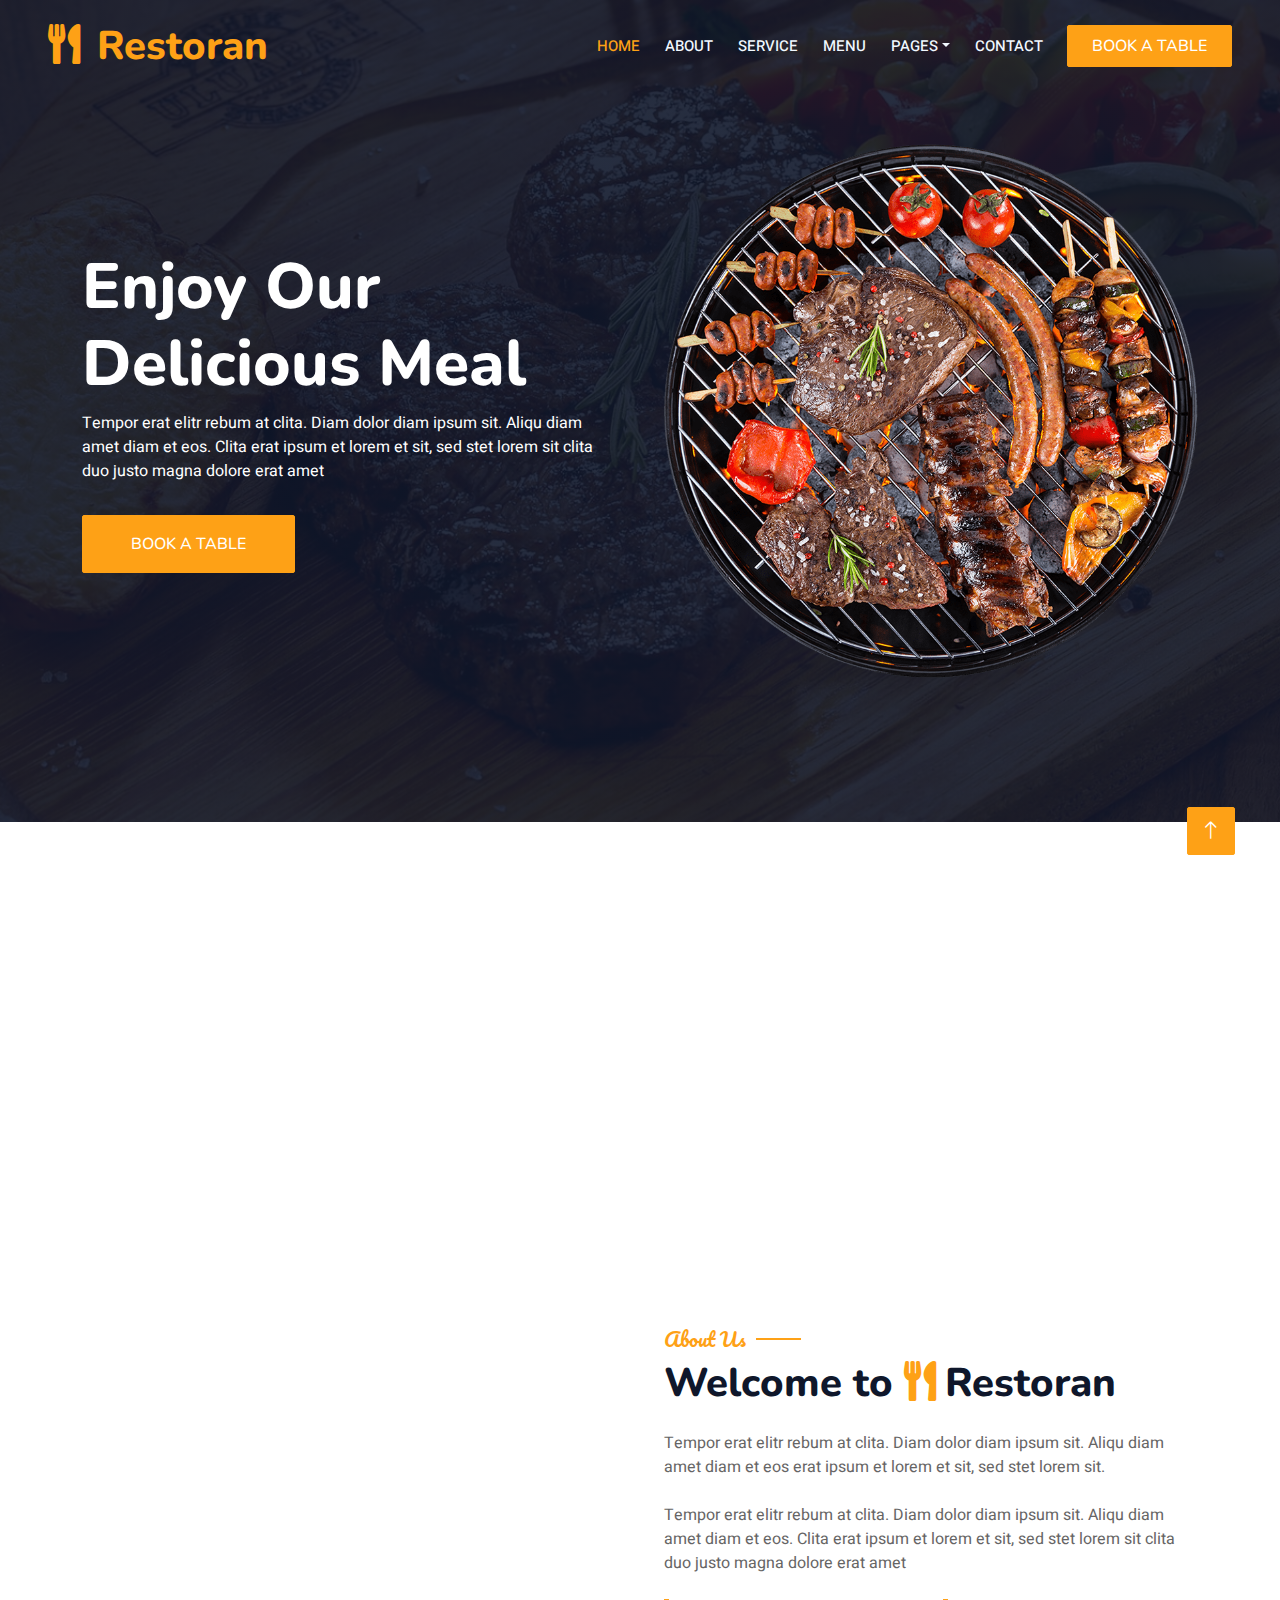
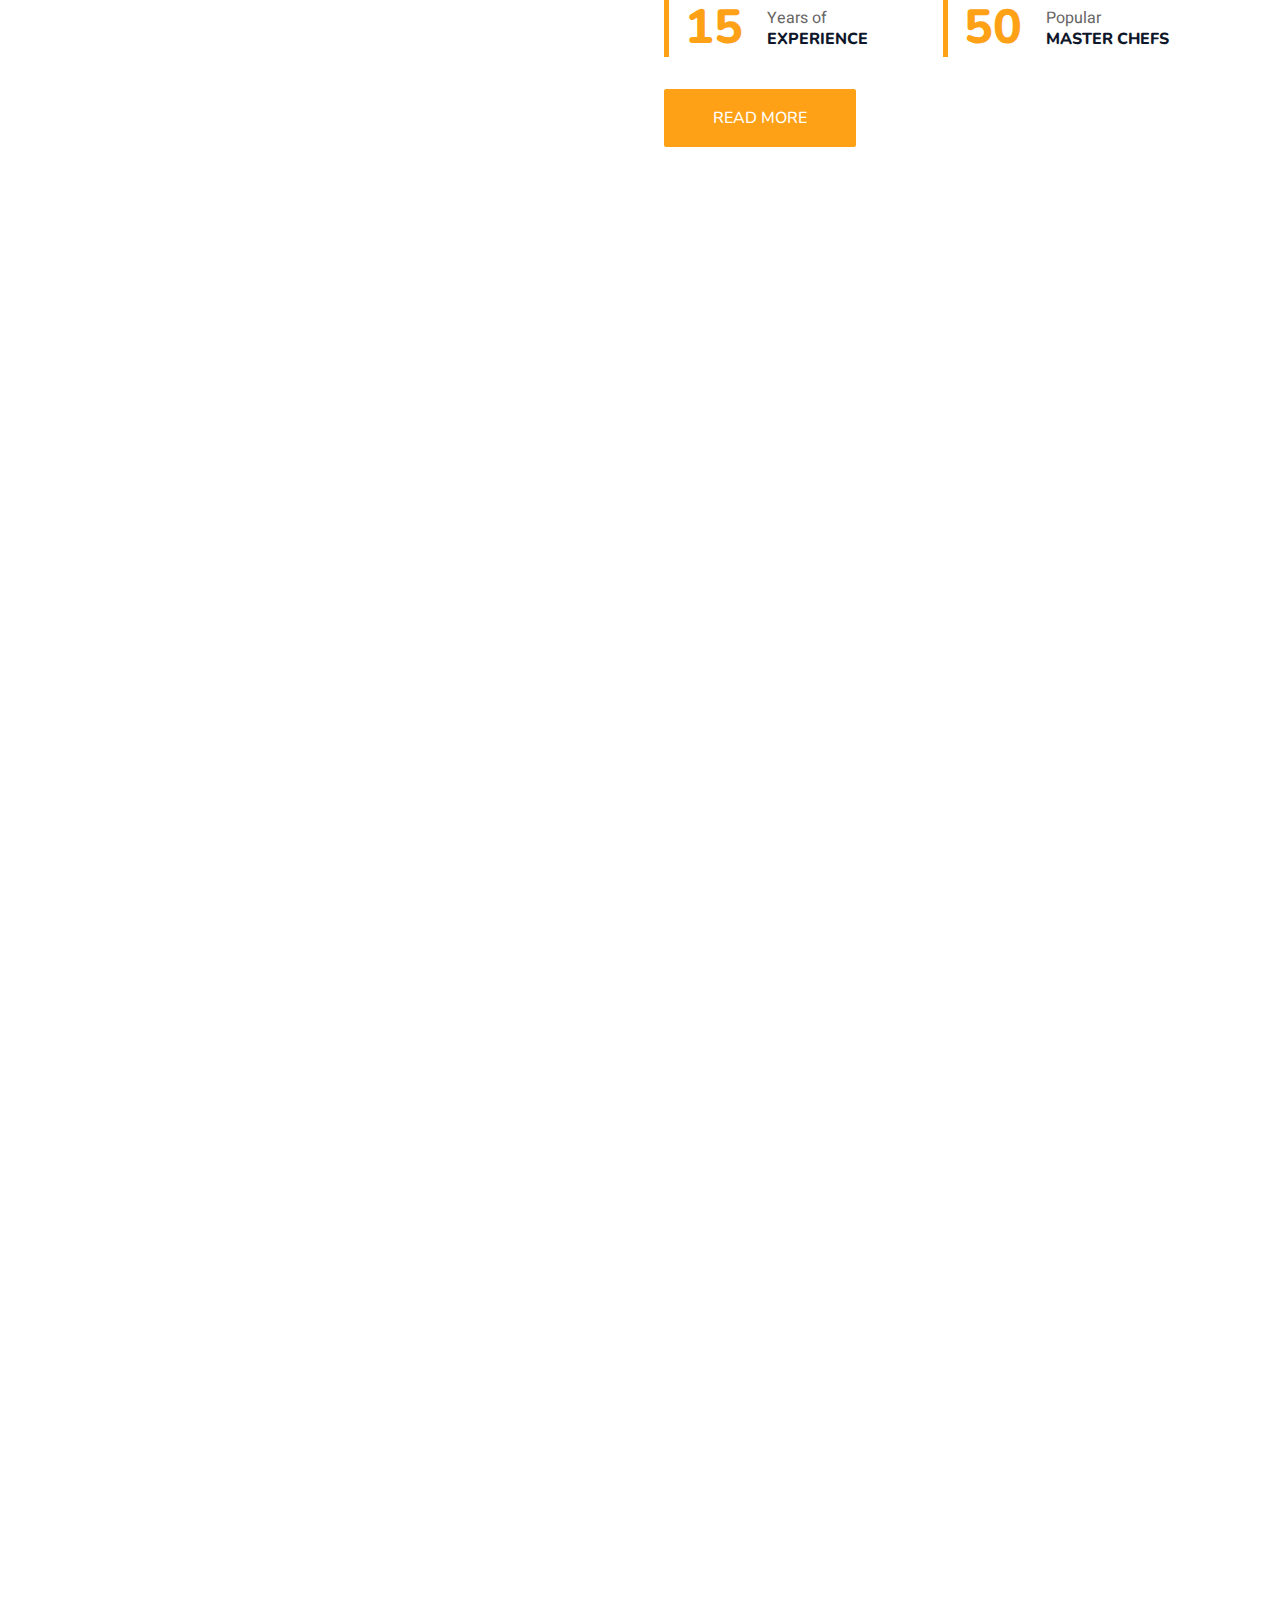
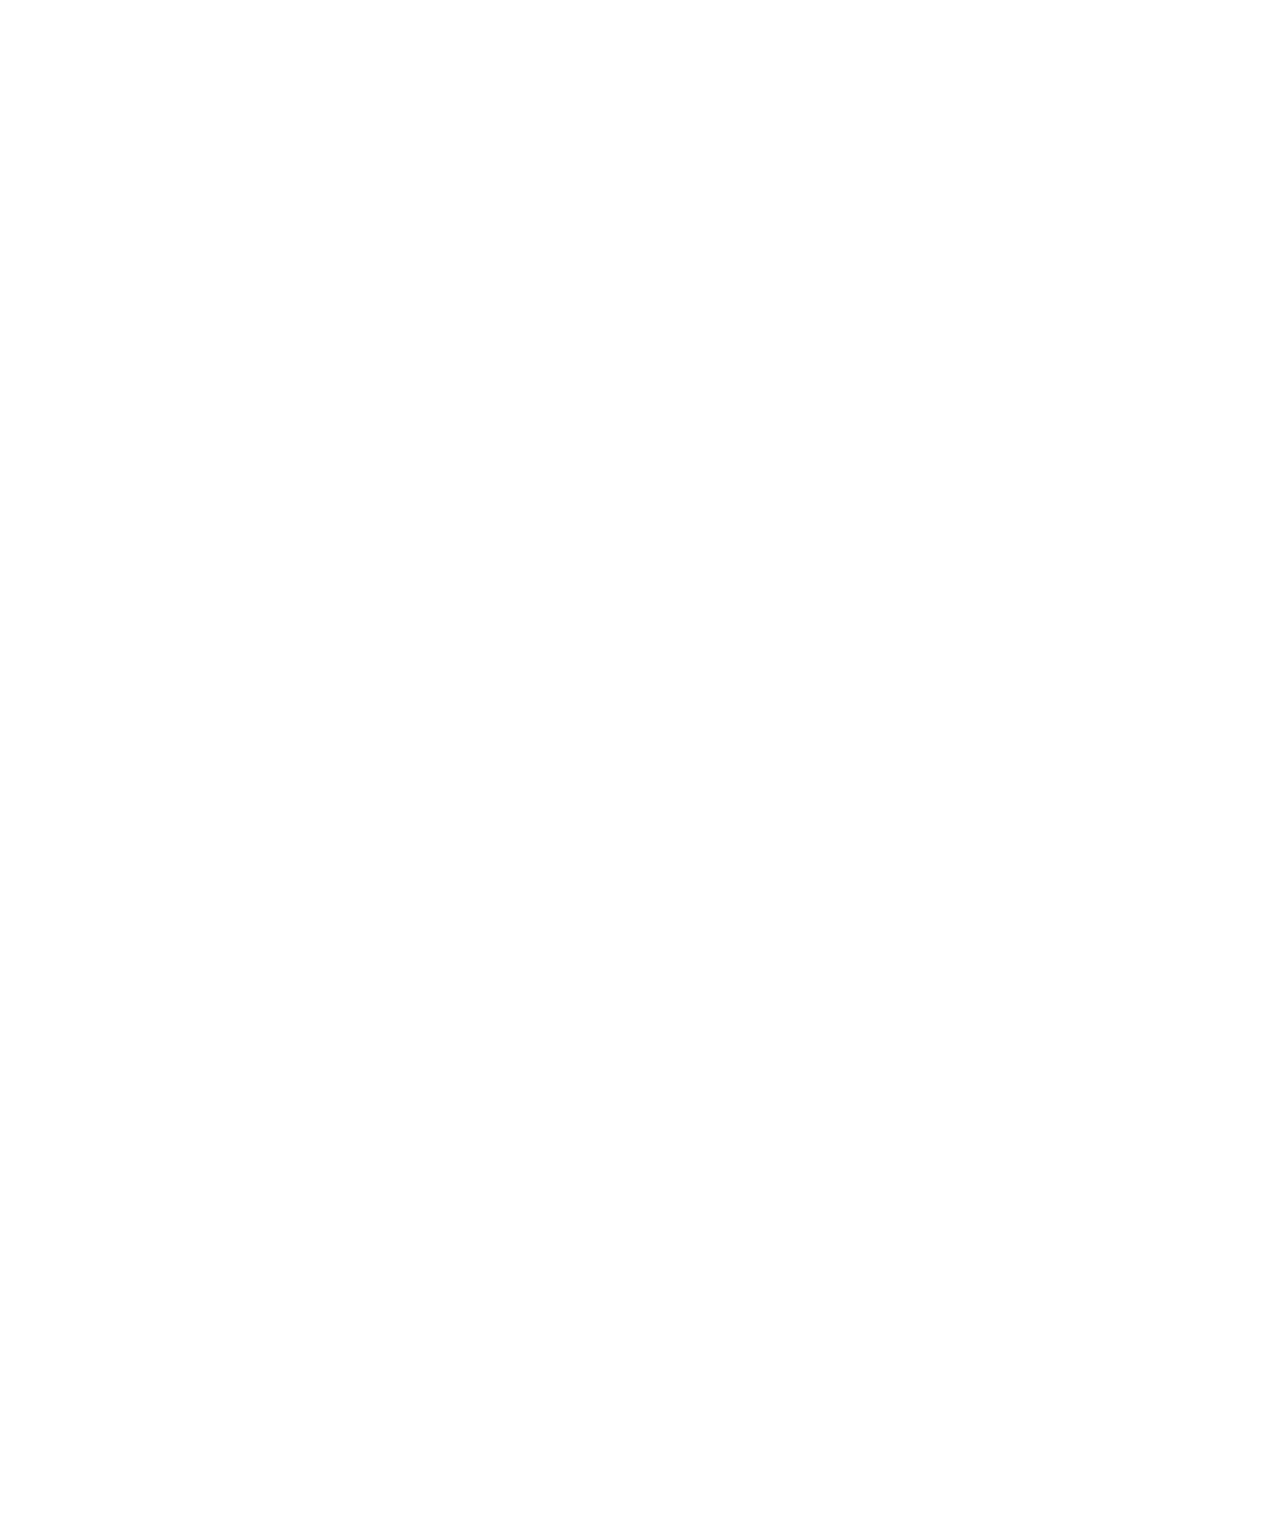
<file: bootstrap-restaurant-template/index.html>
<!DOCTYPE html>
<html lang="en">

<head>
    <meta charset="utf-8">
    <title>Restoran - Bootstrap Restaurant Template</title>
    <meta content="width=device-width, initial-scale=1.0" name="viewport">
    <meta content="" name="keywords">
    <meta content="" name="description">

    <!-- Favicon -->
    <link href="img/favicon.ico" rel="icon">

    <!-- Google Web Fonts -->
    <link rel="preconnect" href="https://fonts.googleapis.com">
    <link rel="preconnect" href="https://fonts.gstatic.com" crossorigin>
    <link href="https://fonts.googleapis.com/css2?family=Heebo:wght@400;500;600&family=Nunito:wght@600;700;800&family=Pacifico&display=swap" rel="stylesheet">

    <!-- Icon Font Stylesheet -->
    <link href="https://cdnjs.cloudflare.com/ajax/libs/font-awesome/5.10.0/css/all.min.css" rel="stylesheet">
    <link href="https://cdn.jsdelivr.net/npm/bootstrap-icons@1.4.1/font/bootstrap-icons.css" rel="stylesheet">

    <!-- Libraries Stylesheet -->
    <link href="lib/animate/animate.min.css" rel="stylesheet">
    <link href="lib/owlcarousel/assets/owl.carousel.min.css" rel="stylesheet">
    <link href="lib/tempusdominus/css/tempusdominus-bootstrap-4.min.css" rel="stylesheet" />

    <!-- Customized Bootstrap Stylesheet -->
    <link href="css/bootstrap.min.css" rel="stylesheet">

    <!-- Template Stylesheet -->
    <link href="css/style.css" rel="stylesheet">
</head>

<body>
    <div class="container-xxl bg-white p-0">
        <!-- Spinner Start -->
        <div id="spinner" class="show bg-white position-fixed translate-middle w-100 vh-100 top-50 start-50 d-flex align-items-center justify-content-center">
            <div class="spinner-border text-primary" style="width: 3rem; height: 3rem;" role="status">
                <span class="sr-only">Loading...</span>
            </div>
        </div>
        <!-- Spinner End -->


        <!-- Navbar & Hero Start -->
        <div class="container-xxl position-relative p-0">
            <nav class="navbar navbar-expand-lg navbar-dark bg-dark px-4 px-lg-5 py-3 py-lg-0">
                <a href="" class="navbar-brand p-0">
                    <h1 class="text-primary m-0"><i class="fa fa-utensils me-3"></i>Restoran</h1>
                    <!-- <img src="img/logo.png" alt="Logo"> -->
                </a>
                <button class="navbar-toggler" type="button" data-bs-toggle="collapse" data-bs-target="#navbarCollapse">
                    <span class="fa fa-bars"></span>
                </button>
                <div class="collapse navbar-collapse" id="navbarCollapse">
                    <div class="navbar-nav ms-auto py-0 pe-4">
                        <a href="index.html" class="nav-item nav-link active">Home</a>
                        <a href="about.html" class="nav-item nav-link">About</a>
                        <a href="service.html" class="nav-item nav-link">Service</a>
                        <a href="menu.html" class="nav-item nav-link">Menu</a>
                        <div class="nav-item dropdown">
                            <a href="#" class="nav-link dropdown-toggle" data-bs-toggle="dropdown">Pages</a>
                            <div class="dropdown-menu m-0">
                                <a href="booking.html" class="dropdown-item">Booking</a>
                                <a href="team.html" class="dropdown-item">Our Team</a>
                                <a href="testimonial.html" class="dropdown-item">Testimonial</a>
                            </div>
                        </div>
                        <a href="contact.html" class="nav-item nav-link">Contact</a>
                    </div>
                    <a href="" class="btn btn-primary py-2 px-4">Book A Table</a>
                </div>
            </nav>

            <div class="container-xxl py-5 bg-dark hero-header mb-5">
                <div class="container my-5 py-5">
                    <div class="row align-items-center g-5">
                        <div class="col-lg-6 text-center text-lg-start">
                            <h1 class="display-3 text-white animated slideInLeft">Enjoy Our<br>Delicious Meal</h1>
                            <p class="text-white animated slideInLeft mb-4 pb-2">Tempor erat elitr rebum at clita. Diam dolor diam ipsum sit. Aliqu diam amet diam et eos. Clita erat ipsum et lorem et sit, sed stet lorem sit clita duo justo magna dolore erat amet</p>
                            <a href="" class="btn btn-primary py-sm-3 px-sm-5 me-3 animated slideInLeft">Book A Table</a>
                        </div>
                        <div class="col-lg-6 text-center text-lg-end overflow-hidden">
                            <img class="img-fluid" src="img/hero.png" alt="">
                        </div>
                    </div>
                </div>
            </div>
        </div>
        <!-- Navbar & Hero End -->


        <!-- Service Start -->
        <div class="container-xxl py-5">
            <div class="container">
                <div class="row g-4">
                    <div class="col-lg-3 col-sm-6 wow fadeInUp" data-wow-delay="0.1s">
                        <div class="service-item rounded pt-3">
                            <div class="p-4">
                                <i class="fa fa-3x fa-user-tie text-primary mb-4"></i>
                                <h5>Master Chefs</h5>
                                <p>Diam elitr kasd sed at elitr sed ipsum justo dolor sed clita amet diam</p>
                            </div>
                        </div>
                    </div>
                    <div class="col-lg-3 col-sm-6 wow fadeInUp" data-wow-delay="0.3s">
                        <div class="service-item rounded pt-3">
                            <div class="p-4">
                                <i class="fa fa-3x fa-utensils text-primary mb-4"></i>
                                <h5>Quality Food</h5>
                                <p>Diam elitr kasd sed at elitr sed ipsum justo dolor sed clita amet diam</p>
                            </div>
                        </div>
                    </div>
                    <div class="col-lg-3 col-sm-6 wow fadeInUp" data-wow-delay="0.5s">
                        <div class="service-item rounded pt-3">
                            <div class="p-4">
                                <i class="fa fa-3x fa-cart-plus text-primary mb-4"></i>
                                <h5>Online Order</h5>
                                <p>Diam elitr kasd sed at elitr sed ipsum justo dolor sed clita amet diam</p>
                            </div>
                        </div>
                    </div>
                    <div class="col-lg-3 col-sm-6 wow fadeInUp" data-wow-delay="0.7s">
                        <div class="service-item rounded pt-3">
                            <div class="p-4">
                                <i class="fa fa-3x fa-headset text-primary mb-4"></i>
                                <h5>24/7 Service</h5>
                                <p>Diam elitr kasd sed at elitr sed ipsum justo dolor sed clita amet diam</p>
                            </div>
                        </div>
                    </div>
                </div>
            </div>
        </div>
        <!-- Service End -->


        <!-- About Start -->
        <div class="container-xxl py-5">
            <div class="container">
                <div class="row g-5 align-items-center">
                    <div class="col-lg-6">
                        <div class="row g-3">
                            <div class="col-6 text-start">
                                <img class="img-fluid rounded w-100 wow zoomIn" data-wow-delay="0.1s" src="img/about-1.jpg">
                            </div>
                            <div class="col-6 text-start">
                                <img class="img-fluid rounded w-75 wow zoomIn" data-wow-delay="0.3s" src="img/about-2.jpg" style="margin-top: 25%;">
                            </div>
                            <div class="col-6 text-end">
                                <img class="img-fluid rounded w-75 wow zoomIn" data-wow-delay="0.5s" src="img/about-3.jpg">
                            </div>
                            <div class="col-6 text-end">
                                <img class="img-fluid rounded w-100 wow zoomIn" data-wow-delay="0.7s" src="img/about-4.jpg">
                            </div>
                        </div>
                    </div>
                    <div class="col-lg-6">
                        <h5 class="section-title ff-secondary text-start text-primary fw-normal">About Us</h5>
                        <h1 class="mb-4">Welcome to <i class="fa fa-utensils text-primary me-2"></i>Restoran</h1>
                        <p class="mb-4">Tempor erat elitr rebum at clita. Diam dolor diam ipsum sit. Aliqu diam amet diam et eos erat ipsum et lorem et sit, sed stet lorem sit.</p>
                        <p class="mb-4">Tempor erat elitr rebum at clita. Diam dolor diam ipsum sit. Aliqu diam amet diam et eos. Clita erat ipsum et lorem et sit, sed stet lorem sit clita duo justo magna dolore erat amet</p>
                        <div class="row g-4 mb-4">
                            <div class="col-sm-6">
                                <div class="d-flex align-items-center border-start border-5 border-primary px-3">
                                    <h1 class="flex-shrink-0 display-5 text-primary mb-0" data-toggle="counter-up">15</h1>
                                    <div class="ps-4">
                                        <p class="mb-0">Years of</p>
                                        <h6 class="text-uppercase mb-0">Experience</h6>
                                    </div>
                                </div>
                            </div>
                            <div class="col-sm-6">
                                <div class="d-flex align-items-center border-start border-5 border-primary px-3">
                                    <h1 class="flex-shrink-0 display-5 text-primary mb-0" data-toggle="counter-up">50</h1>
                                    <div class="ps-4">
                                        <p class="mb-0">Popular</p>
                                        <h6 class="text-uppercase mb-0">Master Chefs</h6>
                                    </div>
                                </div>
                            </div>
                        </div>
                        <a class="btn btn-primary py-3 px-5 mt-2" href="">Read More</a>
                    </div>
                </div>
            </div>
        </div>
        <!-- About End -->


        <!-- Menu Start -->
        <div class="container-xxl py-5">
            <div class="container">
                <div class="text-center wow fadeInUp" data-wow-delay="0.1s">
                    <h5 class="section-title ff-secondary text-center text-primary fw-normal">Food Menu</h5>
                    <h1 class="mb-5">Most Popular Items</h1>
                </div>
                <div class="tab-class text-center wow fadeInUp" data-wow-delay="0.1s">
                    <ul class="nav nav-pills d-inline-flex justify-content-center border-bottom mb-5">
                        <li class="nav-item">
                            <a class="d-flex align-items-center text-start mx-3 ms-0 pb-3 active" data-bs-toggle="pill" href="#tab-1">
                                <i class="fa fa-coffee fa-2x text-primary"></i>
                                <div class="ps-3">
                                    <small class="text-body">Popular</small>
                                    <h6 class="mt-n1 mb-0">Breakfast</h6>
                                </div>
                            </a>
                        </li>
                        <li class="nav-item">
                            <a class="d-flex align-items-center text-start mx-3 pb-3" data-bs-toggle="pill" href="#tab-2">
                                <i class="fa fa-hamburger fa-2x text-primary"></i>
                                <div class="ps-3">
                                    <small class="text-body">Special</small>
                                    <h6 class="mt-n1 mb-0">Launch</h6>
                                </div>
                            </a>
                        </li>
                        <li class="nav-item">
                            <a class="d-flex align-items-center text-start mx-3 me-0 pb-3" data-bs-toggle="pill" href="#tab-3">
                                <i class="fa fa-utensils fa-2x text-primary"></i>
                                <div class="ps-3">
                                    <small class="text-body">Lovely</small>
                                    <h6 class="mt-n1 mb-0">Dinner</h6>
                                </div>
                            </a>
                        </li>
                    </ul>
                    <div class="tab-content">
                        <div id="tab-1" class="tab-pane fade show p-0 active">
                            <div class="row g-4">
                                <div class="col-lg-6">
                                    <div class="d-flex align-items-center">
                                        <img class="flex-shrink-0 img-fluid rounded" src="img/menu-1.jpg" alt="" style="width: 80px;">
                                        <div class="w-100 d-flex flex-column text-start ps-4">
                                            <h5 class="d-flex justify-content-between border-bottom pb-2">
                                                <span>Chicken Burger</span>
                                                <span class="text-primary">$115</span>
                                            </h5>
                                            <small class="fst-italic">Ipsum ipsum clita erat amet dolor justo diam</small>
                                        </div>
                                    </div>
                                </div>
                                <div class="col-lg-6">
                                    <div class="d-flex align-items-center">
                                        <img class="flex-shrink-0 img-fluid rounded" src="img/menu-2.jpg" alt="" style="width: 80px;">
                                        <div class="w-100 d-flex flex-column text-start ps-4">
                                            <h5 class="d-flex justify-content-between border-bottom pb-2">
                                                <span>Chicken Burger</span>
                                                <span class="text-primary">$115</span>
                                            </h5>
                                            <small class="fst-italic">Ipsum ipsum clita erat amet dolor justo diam</small>
                                        </div>
                                    </div>
                                </div>
                                <div class="col-lg-6">
                                    <div class="d-flex align-items-center">
                                        <img class="flex-shrink-0 img-fluid rounded" src="img/menu-3.jpg" alt="" style="width: 80px;">
                                        <div class="w-100 d-flex flex-column text-start ps-4">
                                            <h5 class="d-flex justify-content-between border-bottom pb-2">
                                                <span>Chicken Burger</span>
                                                <span class="text-primary">$115</span>
                                            </h5>
                                            <small class="fst-italic">Ipsum ipsum clita erat amet dolor justo diam</small>
                                        </div>
                                    </div>
                                </div>
                                <div class="col-lg-6">
                                    <div class="d-flex align-items-center">
                                        <img class="flex-shrink-0 img-fluid rounded" src="img/menu-4.jpg" alt="" style="width: 80px;">
                                        <div class="w-100 d-flex flex-column text-start ps-4">
                                            <h5 class="d-flex justify-content-between border-bottom pb-2">
                                                <span>Chicken Burger</span>
                                                <span class="text-primary">$115</span>
                                            </h5>
                                            <small class="fst-italic">Ipsum ipsum clita erat amet dolor justo diam</small>
                                        </div>
                                    </div>
                                </div>
                                <div class="col-lg-6">
                                    <div class="d-flex align-items-center">
                                        <img class="flex-shrink-0 img-fluid rounded" src="img/menu-5.jpg" alt="" style="width: 80px;">
                                        <div class="w-100 d-flex flex-column text-start ps-4">
                                            <h5 class="d-flex justify-content-between border-bottom pb-2">
                                                <span>Chicken Burger</span>
                                                <span class="text-primary">$115</span>
                                            </h5>
                                            <small class="fst-italic">Ipsum ipsum clita erat amet dolor justo diam</small>
                                        </div>
                                    </div>
                                </div>
                                <div class="col-lg-6">
                                    <div class="d-flex align-items-center">
                                        <img class="flex-shrink-0 img-fluid rounded" src="img/menu-6.jpg" alt="" style="width: 80px;">
                                        <div class="w-100 d-flex flex-column text-start ps-4">
                                            <h5 class="d-flex justify-content-between border-bottom pb-2">
                                                <span>Chicken Burger</span>
                                                <span class="text-primary">$115</span>
                                            </h5>
                                            <small class="fst-italic">Ipsum ipsum clita erat amet dolor justo diam</small>
                                        </div>
                                    </div>
                                </div>
                                <div class="col-lg-6">
                                    <div class="d-flex align-items-center">
                                        <img class="flex-shrink-0 img-fluid rounded" src="img/menu-7.jpg" alt="" style="width: 80px;">
                                        <div class="w-100 d-flex flex-column text-start ps-4">
                                            <h5 class="d-flex justify-content-between border-bottom pb-2">
                                                <span>Chicken Burger</span>
                                                <span class="text-primary">$115</span>
                                            </h5>
                                            <small class="fst-italic">Ipsum ipsum clita erat amet dolor justo diam</small>
                                        </div>
                                    </div>
                                </div>
                                <div class="col-lg-6">
                                    <div class="d-flex align-items-center">
                                        <img class="flex-shrink-0 img-fluid rounded" src="img/menu-8.jpg" alt="" style="width: 80px;">
                                        <div class="w-100 d-flex flex-column text-start ps-4">
                                            <h5 class="d-flex justify-content-between border-bottom pb-2">
                                                <span>Chicken Burger</span>
                                                <span class="text-primary">$115</span>
                                            </h5>
                                            <small class="fst-italic">Ipsum ipsum clita erat amet dolor justo diam</small>
                                        </div>
                                    </div>
                                </div>
                            </div>
                        </div>
                        <div id="tab-2" class="tab-pane fade show p-0">
                            <div class="row g-4">
                                <div class="col-lg-6">
                                    <div class="d-flex align-items-center">
                                        <img class="flex-shrink-0 img-fluid rounded" src="img/menu-1.jpg" alt="" style="width: 80px;">
                                        <div class="w-100 d-flex flex-column text-start ps-4">
                                            <h5 class="d-flex justify-content-between border-bottom pb-2">
                                                <span>Chicken Burger</span>
                                                <span class="text-primary">$115</span>
                                            </h5>
                                            <small class="fst-italic">Ipsum ipsum clita erat amet dolor justo diam</small>
                                        </div>
                                    </div>
                                </div>
                                <div class="col-lg-6">
                                    <div class="d-flex align-items-center">
                                        <img class="flex-shrink-0 img-fluid rounded" src="img/menu-2.jpg" alt="" style="width: 80px;">
                                        <div class="w-100 d-flex flex-column text-start ps-4">
                                            <h5 class="d-flex justify-content-between border-bottom pb-2">
                                                <span>Chicken Burger</span>
                                                <span class="text-primary">$115</span>
                                            </h5>
                                            <small class="fst-italic">Ipsum ipsum clita erat amet dolor justo diam</small>
                                        </div>
                                    </div>
                                </div>
                                <div class="col-lg-6">
                                    <div class="d-flex align-items-center">
                                        <img class="flex-shrink-0 img-fluid rounded" src="img/menu-3.jpg" alt="" style="width: 80px;">
                                        <div class="w-100 d-flex flex-column text-start ps-4">
                                            <h5 class="d-flex justify-content-between border-bottom pb-2">
                                                <span>Chicken Burger</span>
                                                <span class="text-primary">$115</span>
                                            </h5>
                                            <small class="fst-italic">Ipsum ipsum clita erat amet dolor justo diam</small>
                                        </div>
                                    </div>
                                </div>
                                <div class="col-lg-6">
                                    <div class="d-flex align-items-center">
                                        <img class="flex-shrink-0 img-fluid rounded" src="img/menu-4.jpg" alt="" style="width: 80px;">
                                        <div class="w-100 d-flex flex-column text-start ps-4">
                                            <h5 class="d-flex justify-content-between border-bottom pb-2">
                                                <span>Chicken Burger</span>
                                                <span class="text-primary">$115</span>
                                            </h5>
                                            <small class="fst-italic">Ipsum ipsum clita erat amet dolor justo diam</small>
                                        </div>
                                    </div>
                                </div>
                                <div class="col-lg-6">
                                    <div class="d-flex align-items-center">
                                        <img class="flex-shrink-0 img-fluid rounded" src="img/menu-5.jpg" alt="" style="width: 80px;">
                                        <div class="w-100 d-flex flex-column text-start ps-4">
                                            <h5 class="d-flex justify-content-between border-bottom pb-2">
                                                <span>Chicken Burger</span>
                                                <span class="text-primary">$115</span>
                                            </h5>
                                            <small class="fst-italic">Ipsum ipsum clita erat amet dolor justo diam</small>
                                        </div>
                                    </div>
                                </div>
                                <div class="col-lg-6">
                                    <div class="d-flex align-items-center">
                                        <img class="flex-shrink-0 img-fluid rounded" src="img/menu-6.jpg" alt="" style="width: 80px;">
                                        <div class="w-100 d-flex flex-column text-start ps-4">
                                            <h5 class="d-flex justify-content-between border-bottom pb-2">
                                                <span>Chicken Burger</span>
                                                <span class="text-primary">$115</span>
                                            </h5>
                                            <small class="fst-italic">Ipsum ipsum clita erat amet dolor justo diam</small>
                                        </div>
                                    </div>
                                </div>
                                <div class="col-lg-6">
                                    <div class="d-flex align-items-center">
                                        <img class="flex-shrink-0 img-fluid rounded" src="img/menu-7.jpg" alt="" style="width: 80px;">
                                        <div class="w-100 d-flex flex-column text-start ps-4">
                                            <h5 class="d-flex justify-content-between border-bottom pb-2">
                                                <span>Chicken Burger</span>
                                                <span class="text-primary">$115</span>
                                            </h5>
                                            <small class="fst-italic">Ipsum ipsum clita erat amet dolor justo diam</small>
                                        </div>
                                    </div>
                                </div>
                                <div class="col-lg-6">
                                    <div class="d-flex align-items-center">
                                        <img class="flex-shrink-0 img-fluid rounded" src="img/menu-8.jpg" alt="" style="width: 80px;">
                                        <div class="w-100 d-flex flex-column text-start ps-4">
                                            <h5 class="d-flex justify-content-between border-bottom pb-2">
                                                <span>Chicken Burger</span>
                                                <span class="text-primary">$115</span>
                                            </h5>
                                            <small class="fst-italic">Ipsum ipsum clita erat amet dolor justo diam</small>
                                        </div>
                                    </div>
                                </div>
                            </div>
                        </div>
                        <div id="tab-3" class="tab-pane fade show p-0">
                            <div class="row g-4">
                                <div class="col-lg-6">
                                    <div class="d-flex align-items-center">
                                        <img class="flex-shrink-0 img-fluid rounded" src="img/menu-1.jpg" alt="" style="width: 80px;">
                                        <div class="w-100 d-flex flex-column text-start ps-4">
                                            <h5 class="d-flex justify-content-between border-bottom pb-2">
                                                <span>Chicken Burger</span>
                                                <span class="text-primary">$115</span>
                                            </h5>
                                            <small class="fst-italic">Ipsum ipsum clita erat amet dolor justo diam</small>
                                        </div>
                                    </div>
                                </div>
                                <div class="col-lg-6">
                                    <div class="d-flex align-items-center">
                                        <img class="flex-shrink-0 img-fluid rounded" src="img/menu-2.jpg" alt="" style="width: 80px;">
                                        <div class="w-100 d-flex flex-column text-start ps-4">
                                            <h5 class="d-flex justify-content-between border-bottom pb-2">
                                                <span>Chicken Burger</span>
                                                <span class="text-primary">$115</span>
                                            </h5>
                                            <small class="fst-italic">Ipsum ipsum clita erat amet dolor justo diam</small>
                                        </div>
                                    </div>
                                </div>
                                <div class="col-lg-6">
                                    <div class="d-flex align-items-center">
                                        <img class="flex-shrink-0 img-fluid rounded" src="img/menu-3.jpg" alt="" style="width: 80px;">
                                        <div class="w-100 d-flex flex-column text-start ps-4">
                                            <h5 class="d-flex justify-content-between border-bottom pb-2">
                                                <span>Chicken Burger</span>
                                                <span class="text-primary">$115</span>
                                            </h5>
                                            <small class="fst-italic">Ipsum ipsum clita erat amet dolor justo diam</small>
                                        </div>
                                    </div>
                                </div>
                                <div class="col-lg-6">
                                    <div class="d-flex align-items-center">
                                        <img class="flex-shrink-0 img-fluid rounded" src="img/menu-4.jpg" alt="" style="width: 80px;">
                                        <div class="w-100 d-flex flex-column text-start ps-4">
                                            <h5 class="d-flex justify-content-between border-bottom pb-2">
                                                <span>Chicken Burger</span>
                                                <span class="text-primary">$115</span>
                                            </h5>
                                            <small class="fst-italic">Ipsum ipsum clita erat amet dolor justo diam</small>
                                        </div>
                                    </div>
                                </div>
                                <div class="col-lg-6">
                                    <div class="d-flex align-items-center">
                                        <img class="flex-shrink-0 img-fluid rounded" src="img/menu-5.jpg" alt="" style="width: 80px;">
                                        <div class="w-100 d-flex flex-column text-start ps-4">
                                            <h5 class="d-flex justify-content-between border-bottom pb-2">
                                                <span>Chicken Burger</span>
                                                <span class="text-primary">$115</span>
                                            </h5>
                                            <small class="fst-italic">Ipsum ipsum clita erat amet dolor justo diam</small>
                                        </div>
                                    </div>
                                </div>
                                <div class="col-lg-6">
                                    <div class="d-flex align-items-center">
                                        <img class="flex-shrink-0 img-fluid rounded" src="img/menu-6.jpg" alt="" style="width: 80px;">
                                        <div class="w-100 d-flex flex-column text-start ps-4">
                                            <h5 class="d-flex justify-content-between border-bottom pb-2">
                                                <span>Chicken Burger</span>
                                                <span class="text-primary">$115</span>
                                            </h5>
                                            <small class="fst-italic">Ipsum ipsum clita erat amet dolor justo diam</small>
                                        </div>
                                    </div>
                                </div>
                                <div class="col-lg-6">
                                    <div class="d-flex align-items-center">
                                        <img class="flex-shrink-0 img-fluid rounded" src="img/menu-7.jpg" alt="" style="width: 80px;">
                                        <div class="w-100 d-flex flex-column text-start ps-4">
                                            <h5 class="d-flex justify-content-between border-bottom pb-2">
                                                <span>Chicken Burger</span>
                                                <span class="text-primary">$115</span>
                                            </h5>
                                            <small class="fst-italic">Ipsum ipsum clita erat amet dolor justo diam</small>
                                        </div>
                                    </div>
                                </div>
                                <div class="col-lg-6">
                                    <div class="d-flex align-items-center">
                                        <img class="flex-shrink-0 img-fluid rounded" src="img/menu-8.jpg" alt="" style="width: 80px;">
                                        <div class="w-100 d-flex flex-column text-start ps-4">
                                            <h5 class="d-flex justify-content-between border-bottom pb-2">
                                                <span>Chicken Burger</span>
                                                <span class="text-primary">$115</span>
                                            </h5>
                                            <small class="fst-italic">Ipsum ipsum clita erat amet dolor justo diam</small>
                                        </div>
                                    </div>
                                </div>
                            </div>
                        </div>
                    </div>
                </div>
            </div>
        </div>
        <!-- Menu End -->


        <!-- Reservation Start -->
        <div class="container-xxl py-5 px-0 wow fadeInUp" data-wow-delay="0.1s">
            <div class="row g-0">
                <div class="col-md-6">
                    <div class="video">
                        <button type="button" class="btn-play" data-bs-toggle="modal" data-src="https://www.youtube.com/embed/DWRcNpR6Kdc" data-bs-target="#videoModal">
                            <span></span>
                        </button>
                    </div>
                </div>
                <div class="col-md-6 bg-dark d-flex align-items-center">
                    <div class="p-5 wow fadeInUp" data-wow-delay="0.2s">
                        <h5 class="section-title ff-secondary text-start text-primary fw-normal">Reservation</h5>
                        <h1 class="text-white mb-4">Book A Table Online</h1>
                        <form>
                            <div class="row g-3">
                                <div class="col-md-6">
                                    <div class="form-floating">
                                        <input type="text" class="form-control" id="name" placeholder="Your Name">
                                        <label for="name">Your Name</label>
                                    </div>
                                </div>
                                <div class="col-md-6">
                                    <div class="form-floating">
                                        <input type="email" class="form-control" id="email" placeholder="Your Email">
                                        <label for="email">Your Email</label>
                                    </div>
                                </div>
                                <div class="col-md-6">
                                    <div class="form-floating date" id="date3" data-target-input="nearest">
                                        <input type="text" class="form-control datetimepicker-input" id="datetime" placeholder="Date & Time" data-target="#date3" data-toggle="datetimepicker" />
                                        <label for="datetime">Date & Time</label>
                                    </div>
                                </div>
                                <div class="col-md-6">
                                    <div class="form-floating">
                                        <select class="form-select" id="select1">
                                          <option value="1">People 1</option>
                                          <option value="2">People 2</option>
                                          <option value="3">People 3</option>
                                        </select>
                                        <label for="select1">No Of People</label>
                                      </div>
                                </div>
                                <div class="col-12">
                                    <div class="form-floating">
                                        <textarea class="form-control" placeholder="Special Request" id="message" style="height: 100px"></textarea>
                                        <label for="message">Special Request</label>
                                    </div>
                                </div>
                                <div class="col-12">
                                    <button class="btn btn-primary w-100 py-3" type="submit">Book Now</button>
                                </div>
                            </div>
                        </form>
                    </div>
                </div>
            </div>
        </div>

        <div class="modal fade" id="videoModal" tabindex="-1" aria-labelledby="exampleModalLabel" aria-hidden="true">
            <div class="modal-dialog">
                <div class="modal-content rounded-0">
                    <div class="modal-header">
                        <h5 class="modal-title" id="exampleModalLabel">Youtube Video</h5>
                        <button type="button" class="btn-close" data-bs-dismiss="modal" aria-label="Close"></button>
                    </div>
                    <div class="modal-body">
                        <!-- 16:9 aspect ratio -->
                        <div class="ratio ratio-16x9">
                            <iframe class="embed-responsive-item" src="" id="video" allowfullscreen allowscriptaccess="always"
                                allow="autoplay"></iframe>
                        </div>
                    </div>
                </div>
            </div>
        </div>
        <!-- Reservation Start -->


        <!-- Team Start -->
        <div class="container-xxl pt-5 pb-3">
            <div class="container">
                <div class="text-center wow fadeInUp" data-wow-delay="0.1s">
                    <h5 class="section-title ff-secondary text-center text-primary fw-normal">Team Members</h5>
                    <h1 class="mb-5">Our Master Chefs</h1>
                </div>
                <div class="row g-4">
                    <div class="col-lg-3 col-md-6 wow fadeInUp" data-wow-delay="0.1s">
                        <div class="team-item text-center rounded overflow-hidden">
                            <div class="rounded-circle overflow-hidden m-4">
                                <img class="img-fluid" src="img/team-1.jpg" alt="">
                            </div>
                            <h5 class="mb-0">Full Name</h5>
                            <small>Designation</small>
                            <div class="d-flex justify-content-center mt-3">
                                <a class="btn btn-square btn-primary mx-1" href=""><i class="fab fa-facebook-f"></i></a>
                                <a class="btn btn-square btn-primary mx-1" href=""><i class="fab fa-twitter"></i></a>
                                <a class="btn btn-square btn-primary mx-1" href=""><i class="fab fa-instagram"></i></a>
                            </div>
                        </div>
                    </div>
                    <div class="col-lg-3 col-md-6 wow fadeInUp" data-wow-delay="0.3s">
                        <div class="team-item text-center rounded overflow-hidden">
                            <div class="rounded-circle overflow-hidden m-4">
                                <img class="img-fluid" src="img/team-2.jpg" alt="">
                            </div>
                            <h5 class="mb-0">Full Name</h5>
                            <small>Designation</small>
                            <div class="d-flex justify-content-center mt-3">
                                <a class="btn btn-square btn-primary mx-1" href=""><i class="fab fa-facebook-f"></i></a>
                                <a class="btn btn-square btn-primary mx-1" href=""><i class="fab fa-twitter"></i></a>
                                <a class="btn btn-square btn-primary mx-1" href=""><i class="fab fa-instagram"></i></a>
                            </div>
                        </div>
                    </div>
                    <div class="col-lg-3 col-md-6 wow fadeInUp" data-wow-delay="0.5s">
                        <div class="team-item text-center rounded overflow-hidden">
                            <div class="rounded-circle overflow-hidden m-4">
                                <img class="img-fluid" src="img/team-3.jpg" alt="">
                            </div>
                            <h5 class="mb-0">Full Name</h5>
                            <small>Designation</small>
                            <div class="d-flex justify-content-center mt-3">
                                <a class="btn btn-square btn-primary mx-1" href=""><i class="fab fa-facebook-f"></i></a>
                                <a class="btn btn-square btn-primary mx-1" href=""><i class="fab fa-twitter"></i></a>
                                <a class="btn btn-square btn-primary mx-1" href=""><i class="fab fa-instagram"></i></a>
                            </div>
                        </div>
                    </div>
                    <div class="col-lg-3 col-md-6 wow fadeInUp" data-wow-delay="0.7s">
                        <div class="team-item text-center rounded overflow-hidden">
                            <div class="rounded-circle overflow-hidden m-4">
                                <img class="img-fluid" src="img/team-4.jpg" alt="">
                            </div>
                            <h5 class="mb-0">Full Name</h5>
                            <small>Designation</small>
                            <div class="d-flex justify-content-center mt-3">
                                <a class="btn btn-square btn-primary mx-1" href=""><i class="fab fa-facebook-f"></i></a>
                                <a class="btn btn-square btn-primary mx-1" href=""><i class="fab fa-twitter"></i></a>
                                <a class="btn btn-square btn-primary mx-1" href=""><i class="fab fa-instagram"></i></a>
                            </div>
                        </div>
                    </div>
                </div>
            </div>
        </div>
        <!-- Team End -->


        <!-- Testimonial Start -->
        <div class="container-xxl py-5 wow fadeInUp" data-wow-delay="0.1s">
            <div class="container">
                <div class="text-center">
                    <h5 class="section-title ff-secondary text-center text-primary fw-normal">Testimonial</h5>
                    <h1 class="mb-5">Our Clients Say!!!</h1>
                </div>
                <div class="owl-carousel testimonial-carousel">
                    <div class="testimonial-item bg-transparent border rounded p-4">
                        <i class="fa fa-quote-left fa-2x text-primary mb-3"></i>
                        <p>Dolor et eos labore, stet justo sed est sed. Diam sed sed dolor stet amet eirmod eos labore diam</p>
                        <div class="d-flex align-items-center">
                            <img class="img-fluid flex-shrink-0 rounded-circle" src="img/testimonial-1.jpg" style="width: 50px; height: 50px;">
                            <div class="ps-3">
                                <h5 class="mb-1">Client Name</h5>
                                <small>Profession</small>
                            </div>
                        </div>
                    </div>
                    <div class="testimonial-item bg-transparent border rounded p-4">
                        <i class="fa fa-quote-left fa-2x text-primary mb-3"></i>
                        <p>Dolor et eos labore, stet justo sed est sed. Diam sed sed dolor stet amet eirmod eos labore diam</p>
                        <div class="d-flex align-items-center">
                            <img class="img-fluid flex-shrink-0 rounded-circle" src="img/testimonial-2.jpg" style="width: 50px; height: 50px;">
                            <div class="ps-3">
                                <h5 class="mb-1">Client Name</h5>
                                <small>Profession</small>
                            </div>
                        </div>
                    </div>
                    <div class="testimonial-item bg-transparent border rounded p-4">
                        <i class="fa fa-quote-left fa-2x text-primary mb-3"></i>
                        <p>Dolor et eos labore, stet justo sed est sed. Diam sed sed dolor stet amet eirmod eos labore diam</p>
                        <div class="d-flex align-items-center">
                            <img class="img-fluid flex-shrink-0 rounded-circle" src="img/testimonial-3.jpg" style="width: 50px; height: 50px;">
                            <div class="ps-3">
                                <h5 class="mb-1">Client Name</h5>
                                <small>Profession</small>
                            </div>
                        </div>
                    </div>
                    <div class="testimonial-item bg-transparent border rounded p-4">
                        <i class="fa fa-quote-left fa-2x text-primary mb-3"></i>
                        <p>Dolor et eos labore, stet justo sed est sed. Diam sed sed dolor stet amet eirmod eos labore diam</p>
                        <div class="d-flex align-items-center">
                            <img class="img-fluid flex-shrink-0 rounded-circle" src="img/testimonial-4.jpg" style="width: 50px; height: 50px;">
                            <div class="ps-3">
                                <h5 class="mb-1">Client Name</h5>
                                <small>Profession</small>
                            </div>
                        </div>
                    </div>
                </div>
            </div>
        </div>
        <!-- Testimonial End -->
        

        <!-- Footer Start -->
        <div class="container-fluid bg-dark text-light footer pt-5 mt-5 wow fadeIn" data-wow-delay="0.1s">
            <div class="container py-5">
                <div class="row g-5">
                    <div class="col-lg-3 col-md-6">
                        <h4 class="section-title ff-secondary text-start text-primary fw-normal mb-4">Company</h4>
                        <a class="btn btn-link" href="">About Us</a>
                        <a class="btn btn-link" href="">Contact Us</a>
                        <a class="btn btn-link" href="">Reservation</a>
                        <a class="btn btn-link" href="">Privacy Policy</a>
                        <a class="btn btn-link" href="">Terms & Condition</a>
                    </div>
                    <div class="col-lg-3 col-md-6">
                        <h4 class="section-title ff-secondary text-start text-primary fw-normal mb-4">Contact</h4>
                        <p class="mb-2"><i class="fa fa-map-marker-alt me-3"></i>123 Street, New York, USA</p>
                        <p class="mb-2"><i class="fa fa-phone-alt me-3"></i>+012 345 67890</p>
                        <p class="mb-2"><i class="fa fa-envelope me-3"></i>info@example.com</p>
                        <div class="d-flex pt-2">
                            <a class="btn btn-outline-light btn-social" href=""><i class="fab fa-twitter"></i></a>
                            <a class="btn btn-outline-light btn-social" href=""><i class="fab fa-facebook-f"></i></a>
                            <a class="btn btn-outline-light btn-social" href=""><i class="fab fa-youtube"></i></a>
                            <a class="btn btn-outline-light btn-social" href=""><i class="fab fa-linkedin-in"></i></a>
                        </div>
                    </div>
                    <div class="col-lg-3 col-md-6">
                        <h4 class="section-title ff-secondary text-start text-primary fw-normal mb-4">Opening</h4>
                        <h5 class="text-light fw-normal">Monday - Saturday</h5>
                        <p>09AM - 09PM</p>
                        <h5 class="text-light fw-normal">Sunday</h5>
                        <p>10AM - 08PM</p>
                    </div>
                    <div class="col-lg-3 col-md-6">
                        <h4 class="section-title ff-secondary text-start text-primary fw-normal mb-4">Newsletter</h4>
                        <p>Dolor amet sit justo amet elitr clita ipsum elitr est.</p>
                        <div class="position-relative mx-auto" style="max-width: 400px;">
                            <input class="form-control border-primary w-100 py-3 ps-4 pe-5" type="text" placeholder="Your email">
                            <button type="button" class="btn btn-primary py-2 position-absolute top-0 end-0 mt-2 me-2">SignUp</button>
                        </div>
                    </div>
                </div>
            </div>
            <div class="container">
                <div class="copyright">
                    <div class="row">
                        <div class="col-md-6 text-center text-md-start mb-3 mb-md-0">
                            &copy; <a class="border-bottom" href="#">Your Site Name</a>, All Right Reserved. 
							
							<!--/*** This template is free as long as you keep the footer author’s credit link/attribution link/backlink. If you'd like to use the template without the footer author’s credit link/attribution link/backlink, you can purchase the Credit Removal License from "https://htmlcodex.com/credit-removal". Thank you for your support. ***/-->
							Designed By <a class="border-bottom" href="https://htmlcodex.com">HTML Codex</a>
                        </div>
                        <div class="col-md-6 text-center text-md-end">
                            <div class="footer-menu">
                                <a href="">Home</a>
                                <a href="">Cookies</a>
                                <a href="">Help</a>
                                <a href="">FQAs</a>
                            </div>
                        </div>
                    </div>
                </div>
            </div>
        </div>
        <!-- Footer End -->


        <!-- Back to Top -->
        <a href="#" class="btn btn-lg btn-primary btn-lg-square back-to-top"><i class="bi bi-arrow-up"></i></a>
    </div>

    <!-- JavaScript Libraries -->
    <script src="https://code.jquery.com/jquery-3.4.1.min.js"></script>
    <script src="https://cdn.jsdelivr.net/npm/bootstrap@5.0.0/dist/js/bootstrap.bundle.min.js"></script>
    <script src="lib/wow/wow.min.js"></script>
    <script src="lib/easing/easing.min.js"></script>
    <script src="lib/waypoints/waypoints.min.js"></script>
    <script src="lib/counterup/counterup.min.js"></script>
    <script src="lib/owlcarousel/owl.carousel.min.js"></script>
    <script src="lib/tempusdominus/js/moment.min.js"></script>
    <script src="lib/tempusdominus/js/moment-timezone.min.js"></script>
    <script src="lib/tempusdominus/js/tempusdominus-bootstrap-4.min.js"></script>

    <!-- Template Javascript -->
    <script src="js/main.js"></script>
</body>

</html>
</file>
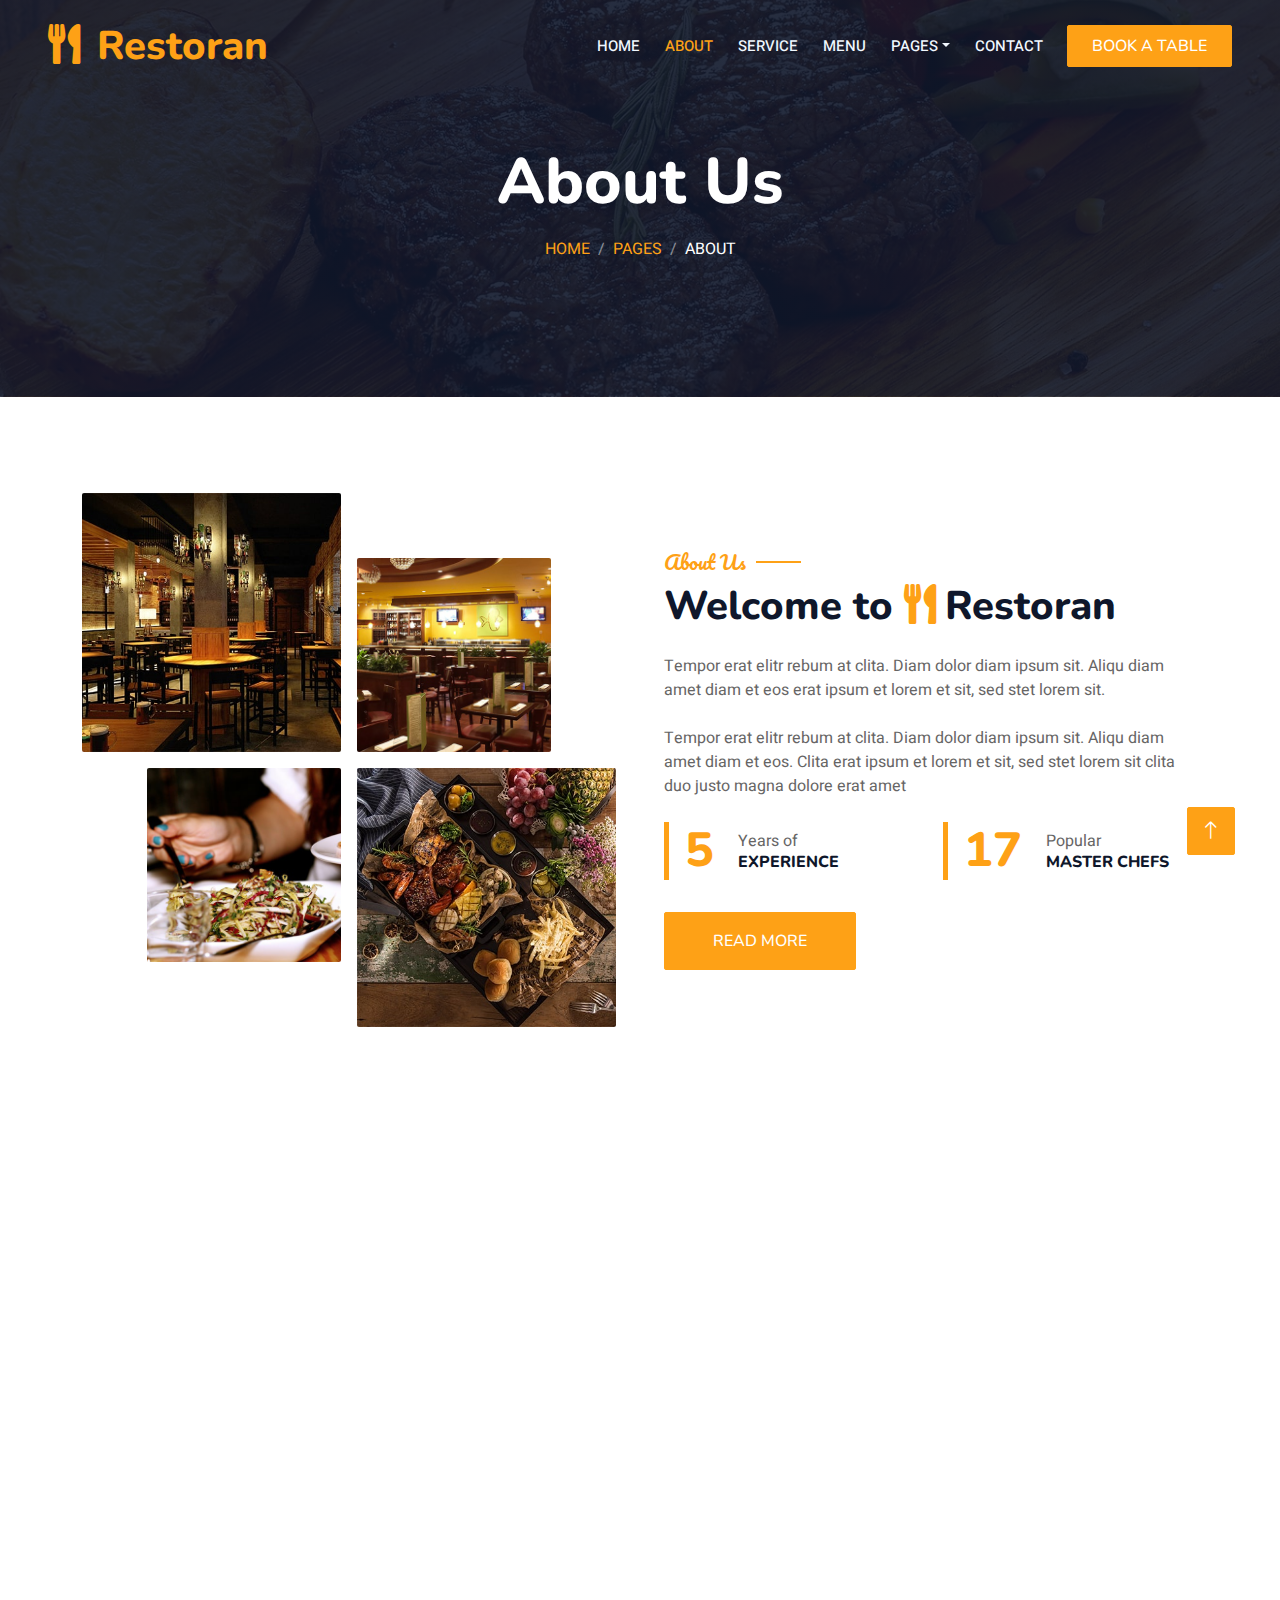
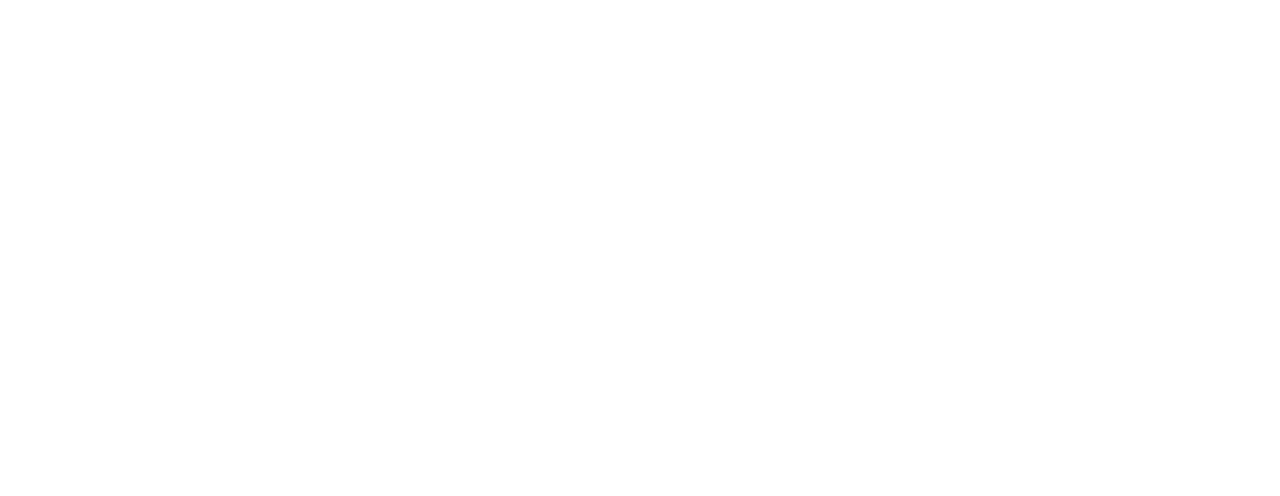
<file: bootstrap-restaurant-template/about.html>
<!DOCTYPE html>
<html lang="en">

<head>
    <meta charset="utf-8">
    <title>Restoran - Bootstrap Restaurant Template</title>
    <meta content="width=device-width, initial-scale=1.0" name="viewport">
    <meta content="" name="keywords">
    <meta content="" name="description">

    <!-- Favicon -->
    <link href="img/favicon.ico" rel="icon">

    <!-- Google Web Fonts -->
    <link rel="preconnect" href="https://fonts.googleapis.com">
    <link rel="preconnect" href="https://fonts.gstatic.com" crossorigin>
    <link href="https://fonts.googleapis.com/css2?family=Heebo:wght@400;500;600&family=Nunito:wght@600;700;800&family=Pacifico&display=swap" rel="stylesheet">

    <!-- Icon Font Stylesheet -->
    <link href="https://cdnjs.cloudflare.com/ajax/libs/font-awesome/5.10.0/css/all.min.css" rel="stylesheet">
    <link href="https://cdn.jsdelivr.net/npm/bootstrap-icons@1.4.1/font/bootstrap-icons.css" rel="stylesheet">

    <!-- Libraries Stylesheet -->
    <link href="lib/animate/animate.min.css" rel="stylesheet">
    <link href="lib/owlcarousel/assets/owl.carousel.min.css" rel="stylesheet">
    <link href="lib/tempusdominus/css/tempusdominus-bootstrap-4.min.css" rel="stylesheet" />

    <!-- Customized Bootstrap Stylesheet -->
    <link href="css/bootstrap.min.css" rel="stylesheet">

    <!-- Template Stylesheet -->
    <link href="css/style.css" rel="stylesheet">
</head>

<body>
    <div class="container-xxl bg-white p-0">
        <!-- Spinner Start -->
        <div id="spinner" class="show bg-white position-fixed translate-middle w-100 vh-100 top-50 start-50 d-flex align-items-center justify-content-center">
            <div class="spinner-border text-primary" style="width: 3rem; height: 3rem;" role="status">
                <span class="sr-only">Loading...</span>
            </div>
        </div>
        <!-- Spinner End -->


        <!-- Navbar & Hero Start -->
        <div class="container-xxl position-relative p-0">
            <nav class="navbar navbar-expand-lg navbar-dark bg-dark px-4 px-lg-5 py-3 py-lg-0">
                <a href="" class="navbar-brand p-0">
                    <h1 class="text-primary m-0"><i class="fa fa-utensils me-3"></i>Restoran</h1>
                    <!-- <img src="img/logo.png" alt="Logo"> -->
                </a>
                <button class="navbar-toggler" type="button" data-bs-toggle="collapse" data-bs-target="#navbarCollapse">
                    <span class="fa fa-bars"></span>
                </button>
                <div class="collapse navbar-collapse" id="navbarCollapse">
                    <div class="navbar-nav ms-auto py-0 pe-4">
                        <a href="index.html" class="nav-item nav-link">Home</a>
                        <a href="about.html" class="nav-item nav-link active">About</a>
                        <a href="service.html" class="nav-item nav-link">Service</a>
                        <a href="menu.html" class="nav-item nav-link">Menu</a>
                        <div class="nav-item dropdown">
                            <a href="#" class="nav-link dropdown-toggle" data-bs-toggle="dropdown">Pages</a>
                            <div class="dropdown-menu m-0">
                                <a href="booking.html" class="dropdown-item">Booking</a>
                                <a href="team.html" class="dropdown-item">Our Team</a>
                                <a href="testimonial.html" class="dropdown-item">Testimonial</a>
                            </div>
                        </div>
                        <a href="contact.html" class="nav-item nav-link">Contact</a>
                    </div>
                    <a href="" class="btn btn-primary py-2 px-4">Book A Table</a>
                </div>
            </nav>

            <div class="container-xxl py-5 bg-dark hero-header mb-5">
                <div class="container text-center my-5 pt-5 pb-4">
                    <h1 class="display-3 text-white mb-3 animated slideInDown">About Us</h1>
                    <nav aria-label="breadcrumb">
                        <ol class="breadcrumb justify-content-center text-uppercase">
                            <li class="breadcrumb-item"><a href="#">Home</a></li>
                            <li class="breadcrumb-item"><a href="#">Pages</a></li>
                            <li class="breadcrumb-item text-white active" aria-current="page">About</li>
                        </ol>
                    </nav>
                </div>
            </div>
        </div>
        <!-- Navbar & Hero End -->


        <!-- About Start -->
        <div class="container-xxl py-5">
            <div class="container">
                <div class="row g-5 align-items-center">
                    <div class="col-lg-6">
                        <div class="row g-3">
                            <div class="col-6 text-start">
                                <img class="img-fluid rounded w-100 wow zoomIn" data-wow-delay="0.1s" src="img/about-1.jpg">
                            </div>
                            <div class="col-6 text-start">
                                <img class="img-fluid rounded w-75 wow zoomIn" data-wow-delay="0.3s" src="img/about-2.jpg" style="margin-top: 25%;">
                            </div>
                            <div class="col-6 text-end">
                                <img class="img-fluid rounded w-75 wow zoomIn" data-wow-delay="0.5s" src="img/about-3.jpg">
                            </div>
                            <div class="col-6 text-end">
                                <img class="img-fluid rounded w-100 wow zoomIn" data-wow-delay="0.7s" src="img/about-4.jpg">
                            </div>
                        </div>
                    </div>
                    <div class="col-lg-6">
                        <h5 class="section-title ff-secondary text-start text-primary fw-normal">About Us</h5>
                        <h1 class="mb-4">Welcome to <i class="fa fa-utensils text-primary me-2"></i>Restoran</h1>
                        <p class="mb-4">Tempor erat elitr rebum at clita. Diam dolor diam ipsum sit. Aliqu diam amet diam et eos erat ipsum et lorem et sit, sed stet lorem sit.</p>
                        <p class="mb-4">Tempor erat elitr rebum at clita. Diam dolor diam ipsum sit. Aliqu diam amet diam et eos. Clita erat ipsum et lorem et sit, sed stet lorem sit clita duo justo magna dolore erat amet</p>
                        <div class="row g-4 mb-4">
                            <div class="col-sm-6">
                                <div class="d-flex align-items-center border-start border-5 border-primary px-3">
                                    <h1 class="flex-shrink-0 display-5 text-primary mb-0" data-toggle="counter-up">15</h1>
                                    <div class="ps-4">
                                        <p class="mb-0">Years of</p>
                                        <h6 class="text-uppercase mb-0">Experience</h6>
                                    </div>
                                </div>
                            </div>
                            <div class="col-sm-6">
                                <div class="d-flex align-items-center border-start border-5 border-primary px-3">
                                    <h1 class="flex-shrink-0 display-5 text-primary mb-0" data-toggle="counter-up">50</h1>
                                    <div class="ps-4">
                                        <p class="mb-0">Popular</p>
                                        <h6 class="text-uppercase mb-0">Master Chefs</h6>
                                    </div>
                                </div>
                            </div>
                        </div>
                        <a class="btn btn-primary py-3 px-5 mt-2" href="">Read More</a>
                    </div>
                </div>
            </div>
        </div>
        <!-- About End -->


        <!-- Team Start -->
        <div class="container-xxl pt-5 pb-3">
            <div class="container">
                <div class="text-center wow fadeInUp" data-wow-delay="0.1s">
                    <h5 class="section-title ff-secondary text-center text-primary fw-normal">Team Members</h5>
                    <h1 class="mb-5">Our Master Chefs</h1>
                </div>
                <div class="row g-4">
                    <div class="col-lg-3 col-md-6 wow fadeInUp" data-wow-delay="0.1s">
                        <div class="team-item text-center rounded overflow-hidden">
                            <div class="rounded-circle overflow-hidden m-4">
                                <img class="img-fluid" src="img/team-1.jpg" alt="">
                            </div>
                            <h5 class="mb-0">Full Name</h5>
                            <small>Designation</small>
                            <div class="d-flex justify-content-center mt-3">
                                <a class="btn btn-square btn-primary mx-1" href=""><i class="fab fa-facebook-f"></i></a>
                                <a class="btn btn-square btn-primary mx-1" href=""><i class="fab fa-twitter"></i></a>
                                <a class="btn btn-square btn-primary mx-1" href=""><i class="fab fa-instagram"></i></a>
                            </div>
                        </div>
                    </div>
                    <div class="col-lg-3 col-md-6 wow fadeInUp" data-wow-delay="0.3s">
                        <div class="team-item text-center rounded overflow-hidden">
                            <div class="rounded-circle overflow-hidden m-4">
                                <img class="img-fluid" src="img/team-2.jpg" alt="">
                            </div>
                            <h5 class="mb-0">Full Name</h5>
                            <small>Designation</small>
                            <div class="d-flex justify-content-center mt-3">
                                <a class="btn btn-square btn-primary mx-1" href=""><i class="fab fa-facebook-f"></i></a>
                                <a class="btn btn-square btn-primary mx-1" href=""><i class="fab fa-twitter"></i></a>
                                <a class="btn btn-square btn-primary mx-1" href=""><i class="fab fa-instagram"></i></a>
                            </div>
                        </div>
                    </div>
                    <div class="col-lg-3 col-md-6 wow fadeInUp" data-wow-delay="0.5s">
                        <div class="team-item text-center rounded overflow-hidden">
                            <div class="rounded-circle overflow-hidden m-4">
                                <img class="img-fluid" src="img/team-3.jpg" alt="">
                            </div>
                            <h5 class="mb-0">Full Name</h5>
                            <small>Designation</small>
                            <div class="d-flex justify-content-center mt-3">
                                <a class="btn btn-square btn-primary mx-1" href=""><i class="fab fa-facebook-f"></i></a>
                                <a class="btn btn-square btn-primary mx-1" href=""><i class="fab fa-twitter"></i></a>
                                <a class="btn btn-square btn-primary mx-1" href=""><i class="fab fa-instagram"></i></a>
                            </div>
                        </div>
                    </div>
                    <div class="col-lg-3 col-md-6 wow fadeInUp" data-wow-delay="0.7s">
                        <div class="team-item text-center rounded overflow-hidden">
                            <div class="rounded-circle overflow-hidden m-4">
                                <img class="img-fluid" src="img/team-4.jpg" alt="">
                            </div>
                            <h5 class="mb-0">Full Name</h5>
                            <small>Designation</small>
                            <div class="d-flex justify-content-center mt-3">
                                <a class="btn btn-square btn-primary mx-1" href=""><i class="fab fa-facebook-f"></i></a>
                                <a class="btn btn-square btn-primary mx-1" href=""><i class="fab fa-twitter"></i></a>
                                <a class="btn btn-square btn-primary mx-1" href=""><i class="fab fa-instagram"></i></a>
                            </div>
                        </div>
                    </div>
                </div>
            </div>
        </div>
        <!-- Team End -->
        

        <!-- Footer Start -->
        <div class="container-fluid bg-dark text-light footer pt-5 mt-5 wow fadeIn" data-wow-delay="0.1s">
            <div class="container py-5">
                <div class="row g-5">
                    <div class="col-lg-3 col-md-6">
                        <h4 class="section-title ff-secondary text-start text-primary fw-normal mb-4">Company</h4>
                        <a class="btn btn-link" href="">About Us</a>
                        <a class="btn btn-link" href="">Contact Us</a>
                        <a class="btn btn-link" href="">Reservation</a>
                        <a class="btn btn-link" href="">Privacy Policy</a>
                        <a class="btn btn-link" href="">Terms & Condition</a>
                    </div>
                    <div class="col-lg-3 col-md-6">
                        <h4 class="section-title ff-secondary text-start text-primary fw-normal mb-4">Contact</h4>
                        <p class="mb-2"><i class="fa fa-map-marker-alt me-3"></i>123 Street, New York, USA</p>
                        <p class="mb-2"><i class="fa fa-phone-alt me-3"></i>+012 345 67890</p>
                        <p class="mb-2"><i class="fa fa-envelope me-3"></i>info@example.com</p>
                        <div class="d-flex pt-2">
                            <a class="btn btn-outline-light btn-social" href=""><i class="fab fa-twitter"></i></a>
                            <a class="btn btn-outline-light btn-social" href=""><i class="fab fa-facebook-f"></i></a>
                            <a class="btn btn-outline-light btn-social" href=""><i class="fab fa-youtube"></i></a>
                            <a class="btn btn-outline-light btn-social" href=""><i class="fab fa-linkedin-in"></i></a>
                        </div>
                    </div>
                    <div class="col-lg-3 col-md-6">
                        <h4 class="section-title ff-secondary text-start text-primary fw-normal mb-4">Opening</h4>
                        <h5 class="text-light fw-normal">Monday - Saturday</h5>
                        <p>09AM - 09PM</p>
                        <h5 class="text-light fw-normal">Sunday</h5>
                        <p>10AM - 08PM</p>
                    </div>
                    <div class="col-lg-3 col-md-6">
                        <h4 class="section-title ff-secondary text-start text-primary fw-normal mb-4">Newsletter</h4>
                        <p>Dolor amet sit justo amet elitr clita ipsum elitr est.</p>
                        <div class="position-relative mx-auto" style="max-width: 400px;">
                            <input class="form-control border-primary w-100 py-3 ps-4 pe-5" type="text" placeholder="Your email">
                            <button type="button" class="btn btn-primary py-2 position-absolute top-0 end-0 mt-2 me-2">SignUp</button>
                        </div>
                    </div>
                </div>
            </div>
            <div class="container">
                <div class="copyright">
                    <div class="row">
                        <div class="col-md-6 text-center text-md-start mb-3 mb-md-0">
                            &copy; <a class="border-bottom" href="#">Your Site Name</a>, All Right Reserved. 
							
							<!--/*** This template is free as long as you keep the footer author’s credit link/attribution link/backlink. If you'd like to use the template without the footer author’s credit link/attribution link/backlink, you can purchase the Credit Removal License from "https://htmlcodex.com/credit-removal". Thank you for your support. ***/-->
							Designed By <a class="border-bottom" href="https://htmlcodex.com">HTML Codex</a>
                        </div>
                        <div class="col-md-6 text-center text-md-end">
                            <div class="footer-menu">
                                <a href="">Home</a>
                                <a href="">Cookies</a>
                                <a href="">Help</a>
                                <a href="">FQAs</a>
                            </div>
                        </div>
                    </div>
                </div>
            </div>
        </div>
        <!-- Footer End -->


        <!-- Back to Top -->
        <a href="#" class="btn btn-lg btn-primary btn-lg-square back-to-top"><i class="bi bi-arrow-up"></i></a>
    </div>

    <!-- JavaScript Libraries -->
    <script src="https://code.jquery.com/jquery-3.4.1.min.js"></script>
    <script src="https://cdn.jsdelivr.net/npm/bootstrap@5.0.0/dist/js/bootstrap.bundle.min.js"></script>
    <script src="lib/wow/wow.min.js"></script>
    <script src="lib/easing/easing.min.js"></script>
    <script src="lib/waypoints/waypoints.min.js"></script>
    <script src="lib/counterup/counterup.min.js"></script>
    <script src="lib/owlcarousel/owl.carousel.min.js"></script>
    <script src="lib/tempusdominus/js/moment.min.js"></script>
    <script src="lib/tempusdominus/js/moment-timezone.min.js"></script>
    <script src="lib/tempusdominus/js/tempusdominus-bootstrap-4.min.js"></script>

    <!-- Template Javascript -->
    <script src="js/main.js"></script>
</body>

</html>
</file>
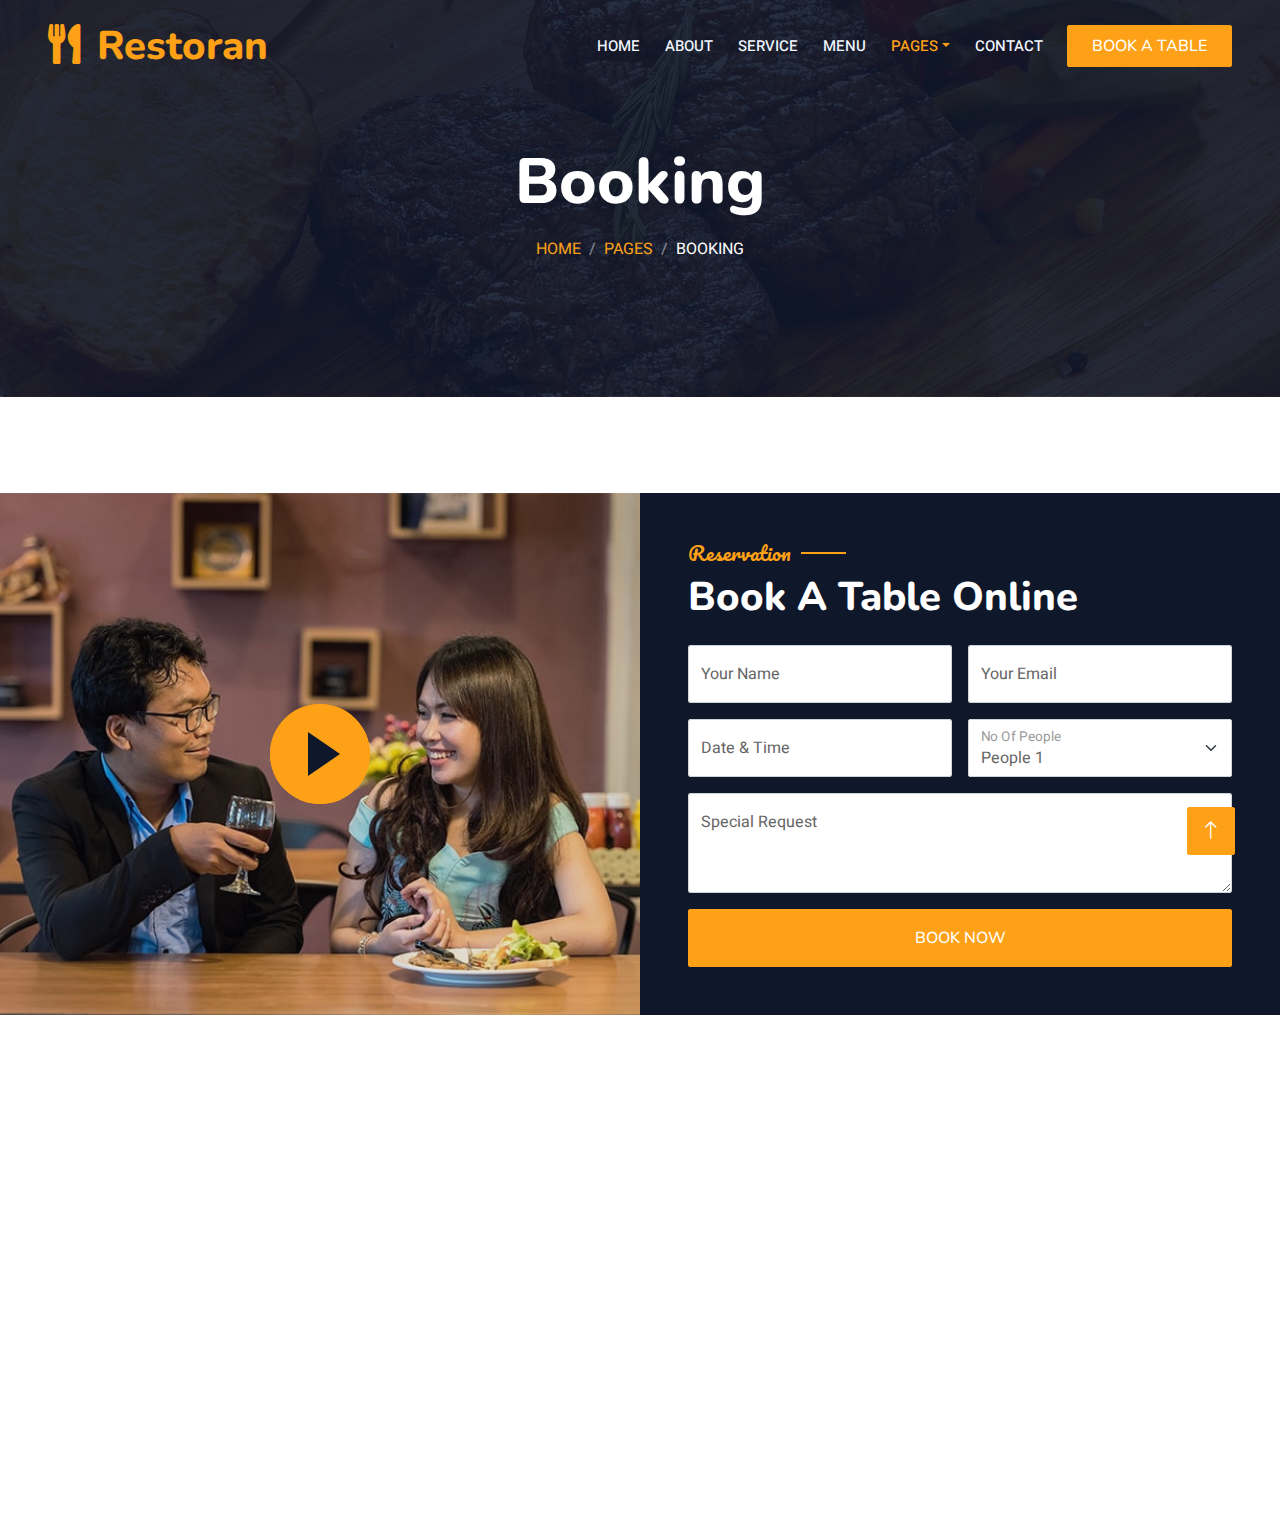
<file: bootstrap-restaurant-template/booking.html>
<!DOCTYPE html>
<html lang="en">

<head>
    <meta charset="utf-8">
    <title>Restoran - Bootstrap Restaurant Template</title>
    <meta content="width=device-width, initial-scale=1.0" name="viewport">
    <meta content="" name="keywords">
    <meta content="" name="description">

    <!-- Favicon -->
    <link href="img/favicon.ico" rel="icon">

    <!-- Google Web Fonts -->
    <link rel="preconnect" href="https://fonts.googleapis.com">
    <link rel="preconnect" href="https://fonts.gstatic.com" crossorigin>
    <link href="https://fonts.googleapis.com/css2?family=Heebo:wght@400;500;600&family=Nunito:wght@600;700;800&family=Pacifico&display=swap" rel="stylesheet">

    <!-- Icon Font Stylesheet -->
    <link href="https://cdnjs.cloudflare.com/ajax/libs/font-awesome/5.10.0/css/all.min.css" rel="stylesheet">
    <link href="https://cdn.jsdelivr.net/npm/bootstrap-icons@1.4.1/font/bootstrap-icons.css" rel="stylesheet">

    <!-- Libraries Stylesheet -->
    <link href="lib/animate/animate.min.css" rel="stylesheet">
    <link href="lib/owlcarousel/assets/owl.carousel.min.css" rel="stylesheet">
    <link href="lib/tempusdominus/css/tempusdominus-bootstrap-4.min.css" rel="stylesheet" />

    <!-- Customized Bootstrap Stylesheet -->
    <link href="css/bootstrap.min.css" rel="stylesheet">

    <!-- Template Stylesheet -->
    <link href="css/style.css" rel="stylesheet">
</head>

<body>
    <div class="container-xxl bg-white p-0">
        <!-- Spinner Start -->
        <div id="spinner" class="show bg-white position-fixed translate-middle w-100 vh-100 top-50 start-50 d-flex align-items-center justify-content-center">
            <div class="spinner-border text-primary" style="width: 3rem; height: 3rem;" role="status">
                <span class="sr-only">Loading...</span>
            </div>
        </div>
        <!-- Spinner End -->


        <!-- Navbar & Hero Start -->
        <div class="container-xxl position-relative p-0">
            <nav class="navbar navbar-expand-lg navbar-dark bg-dark px-4 px-lg-5 py-3 py-lg-0">
                <a href="" class="navbar-brand p-0">
                    <h1 class="text-primary m-0"><i class="fa fa-utensils me-3"></i>Restoran</h1>
                    <!-- <img src="img/logo.png" alt="Logo"> -->
                </a>
                <button class="navbar-toggler" type="button" data-bs-toggle="collapse" data-bs-target="#navbarCollapse">
                    <span class="fa fa-bars"></span>
                </button>
                <div class="collapse navbar-collapse" id="navbarCollapse">
                    <div class="navbar-nav ms-auto py-0 pe-4">
                        <a href="index.html" class="nav-item nav-link">Home</a>
                        <a href="about.html" class="nav-item nav-link">About</a>
                        <a href="service.html" class="nav-item nav-link">Service</a>
                        <a href="menu.html" class="nav-item nav-link">Menu</a>
                        <div class="nav-item dropdown">
                            <a href="#" class="nav-link dropdown-toggle active" data-bs-toggle="dropdown">Pages</a>
                            <div class="dropdown-menu m-0">
                                <a href="booking.html" class="dropdown-item active">Booking</a>
                                <a href="team.html" class="dropdown-item">Our Team</a>
                                <a href="testimonial.html" class="dropdown-item">Testimonial</a>
                            </div>
                        </div>
                        <a href="contact.html" class="nav-item nav-link">Contact</a>
                    </div>
                    <a href="" class="btn btn-primary py-2 px-4">Book A Table</a>
                </div>
            </nav>

            <div class="container-xxl py-5 bg-dark hero-header mb-5">
                <div class="container text-center my-5 pt-5 pb-4">
                    <h1 class="display-3 text-white mb-3 animated slideInDown">Booking</h1>
                    <nav aria-label="breadcrumb">
                        <ol class="breadcrumb justify-content-center text-uppercase">
                            <li class="breadcrumb-item"><a href="#">Home</a></li>
                            <li class="breadcrumb-item"><a href="#">Pages</a></li>
                            <li class="breadcrumb-item text-white active" aria-current="page">Booking</li>
                        </ol>
                    </nav>
                </div>
            </div>
        </div>
        <!-- Navbar & Hero End -->


        <!-- Reservation Start -->
        <div class="container-xxl py-5 px-0 wow fadeInUp" data-wow-delay="0.1s">
            <div class="row g-0">
                <div class="col-md-6">
                    <div class="video">
                        <button type="button" class="btn-play" data-bs-toggle="modal" data-src="https://www.youtube.com/embed/DWRcNpR6Kdc" data-bs-target="#videoModal">
                            <span></span>
                        </button>
                    </div>
                </div>
                <div class="col-md-6 bg-dark d-flex align-items-center">
                    <div class="p-5 wow fadeInUp" data-wow-delay="0.2s">
                        <h5 class="section-title ff-secondary text-start text-primary fw-normal">Reservation</h5>
                        <h1 class="text-white mb-4">Book A Table Online</h1>
                        <form>
                            <div class="row g-3">
                                <div class="col-md-6">
                                    <div class="form-floating">
                                        <input type="text" class="form-control" id="name" placeholder="Your Name">
                                        <label for="name">Your Name</label>
                                    </div>
                                </div>
                                <div class="col-md-6">
                                    <div class="form-floating">
                                        <input type="email" class="form-control" id="email" placeholder="Your Email">
                                        <label for="email">Your Email</label>
                                    </div>
                                </div>
                                <div class="col-md-6">
                                    <div class="form-floating date" id="date3" data-target-input="nearest">
                                        <input type="text" class="form-control datetimepicker-input" id="datetime" placeholder="Date & Time" data-target="#date3" data-toggle="datetimepicker" />
                                        <label for="datetime">Date & Time</label>
                                    </div>
                                </div>
                                <div class="col-md-6">
                                    <div class="form-floating">
                                        <select class="form-select" id="select1">
                                          <option value="1">People 1</option>
                                          <option value="2">People 2</option>
                                          <option value="3">People 3</option>
                                        </select>
                                        <label for="select1">No Of People</label>
                                      </div>
                                </div>
                                <div class="col-12">
                                    <div class="form-floating">
                                        <textarea class="form-control" placeholder="Special Request" id="message" style="height: 100px"></textarea>
                                        <label for="message">Special Request</label>
                                    </div>
                                </div>
                                <div class="col-12">
                                    <button class="btn btn-primary w-100 py-3" type="submit">Book Now</button>
                                </div>
                            </div>
                        </form>
                    </div>
                </div>
            </div>
        </div>

        <div class="modal fade" id="videoModal" tabindex="-1" aria-labelledby="exampleModalLabel" aria-hidden="true">
            <div class="modal-dialog">
                <div class="modal-content rounded-0">
                    <div class="modal-header">
                        <h5 class="modal-title" id="exampleModalLabel">Youtube Video</h5>
                        <button type="button" class="btn-close" data-bs-dismiss="modal" aria-label="Close"></button>
                    </div>
                    <div class="modal-body">
                        <!-- 16:9 aspect ratio -->
                        <div class="ratio ratio-16x9">
                            <iframe class="embed-responsive-item" src="" id="video" allowfullscreen allowscriptaccess="always"
                                allow="autoplay"></iframe>
                        </div>
                    </div>
                </div>
            </div>
        </div>
        <!-- Reservation Start -->
        

        <!-- Footer Start -->
        <div class="container-fluid bg-dark text-light footer pt-5 mt-5 wow fadeIn" data-wow-delay="0.1s">
            <div class="container py-5">
                <div class="row g-5">
                    <div class="col-lg-3 col-md-6">
                        <h4 class="section-title ff-secondary text-start text-primary fw-normal mb-4">Company</h4>
                        <a class="btn btn-link" href="">About Us</a>
                        <a class="btn btn-link" href="">Contact Us</a>
                        <a class="btn btn-link" href="">Reservation</a>
                        <a class="btn btn-link" href="">Privacy Policy</a>
                        <a class="btn btn-link" href="">Terms & Condition</a>
                    </div>
                    <div class="col-lg-3 col-md-6">
                        <h4 class="section-title ff-secondary text-start text-primary fw-normal mb-4">Contact</h4>
                        <p class="mb-2"><i class="fa fa-map-marker-alt me-3"></i>123 Street, New York, USA</p>
                        <p class="mb-2"><i class="fa fa-phone-alt me-3"></i>+012 345 67890</p>
                        <p class="mb-2"><i class="fa fa-envelope me-3"></i>info@example.com</p>
                        <div class="d-flex pt-2">
                            <a class="btn btn-outline-light btn-social" href=""><i class="fab fa-twitter"></i></a>
                            <a class="btn btn-outline-light btn-social" href=""><i class="fab fa-facebook-f"></i></a>
                            <a class="btn btn-outline-light btn-social" href=""><i class="fab fa-youtube"></i></a>
                            <a class="btn btn-outline-light btn-social" href=""><i class="fab fa-linkedin-in"></i></a>
                        </div>
                    </div>
                    <div class="col-lg-3 col-md-6">
                        <h4 class="section-title ff-secondary text-start text-primary fw-normal mb-4">Opening</h4>
                        <h5 class="text-light fw-normal">Monday - Saturday</h5>
                        <p>09AM - 09PM</p>
                        <h5 class="text-light fw-normal">Sunday</h5>
                        <p>10AM - 08PM</p>
                    </div>
                    <div class="col-lg-3 col-md-6">
                        <h4 class="section-title ff-secondary text-start text-primary fw-normal mb-4">Newsletter</h4>
                        <p>Dolor amet sit justo amet elitr clita ipsum elitr est.</p>
                        <div class="position-relative mx-auto" style="max-width: 400px;">
                            <input class="form-control border-primary w-100 py-3 ps-4 pe-5" type="text" placeholder="Your email">
                            <button type="button" class="btn btn-primary py-2 position-absolute top-0 end-0 mt-2 me-2">SignUp</button>
                        </div>
                    </div>
                </div>
            </div>
            <div class="container">
                <div class="copyright">
                    <div class="row">
                        <div class="col-md-6 text-center text-md-start mb-3 mb-md-0">
                            &copy; <a class="border-bottom" href="#">Your Site Name</a>, All Right Reserved. 
							
							<!--/*** This template is free as long as you keep the footer author’s credit link/attribution link/backlink. If you'd like to use the template without the footer author’s credit link/attribution link/backlink, you can purchase the Credit Removal License from "https://htmlcodex.com/credit-removal". Thank you for your support. ***/-->
							Designed By <a class="border-bottom" href="https://htmlcodex.com">HTML Codex</a>
                        </div>
                        <div class="col-md-6 text-center text-md-end">
                            <div class="footer-menu">
                                <a href="">Home</a>
                                <a href="">Cookies</a>
                                <a href="">Help</a>
                                <a href="">FQAs</a>
                            </div>
                        </div>
                    </div>
                </div>
            </div>
        </div>
        <!-- Footer End -->


        <!-- Back to Top -->
        <a href="#" class="btn btn-lg btn-primary btn-lg-square back-to-top"><i class="bi bi-arrow-up"></i></a>
    </div>

    <!-- JavaScript Libraries -->
    <script src="https://code.jquery.com/jquery-3.4.1.min.js"></script>
    <script src="https://cdn.jsdelivr.net/npm/bootstrap@5.0.0/dist/js/bootstrap.bundle.min.js"></script>
    <script src="lib/wow/wow.min.js"></script>
    <script src="lib/easing/easing.min.js"></script>
    <script src="lib/waypoints/waypoints.min.js"></script>
    <script src="lib/counterup/counterup.min.js"></script>
    <script src="lib/owlcarousel/owl.carousel.min.js"></script>
    <script src="lib/tempusdominus/js/moment.min.js"></script>
    <script src="lib/tempusdominus/js/moment-timezone.min.js"></script>
    <script src="lib/tempusdominus/js/tempusdominus-bootstrap-4.min.js"></script>

    <!-- Template Javascript -->
    <script src="js/main.js"></script>
</body>

</html>
</file>
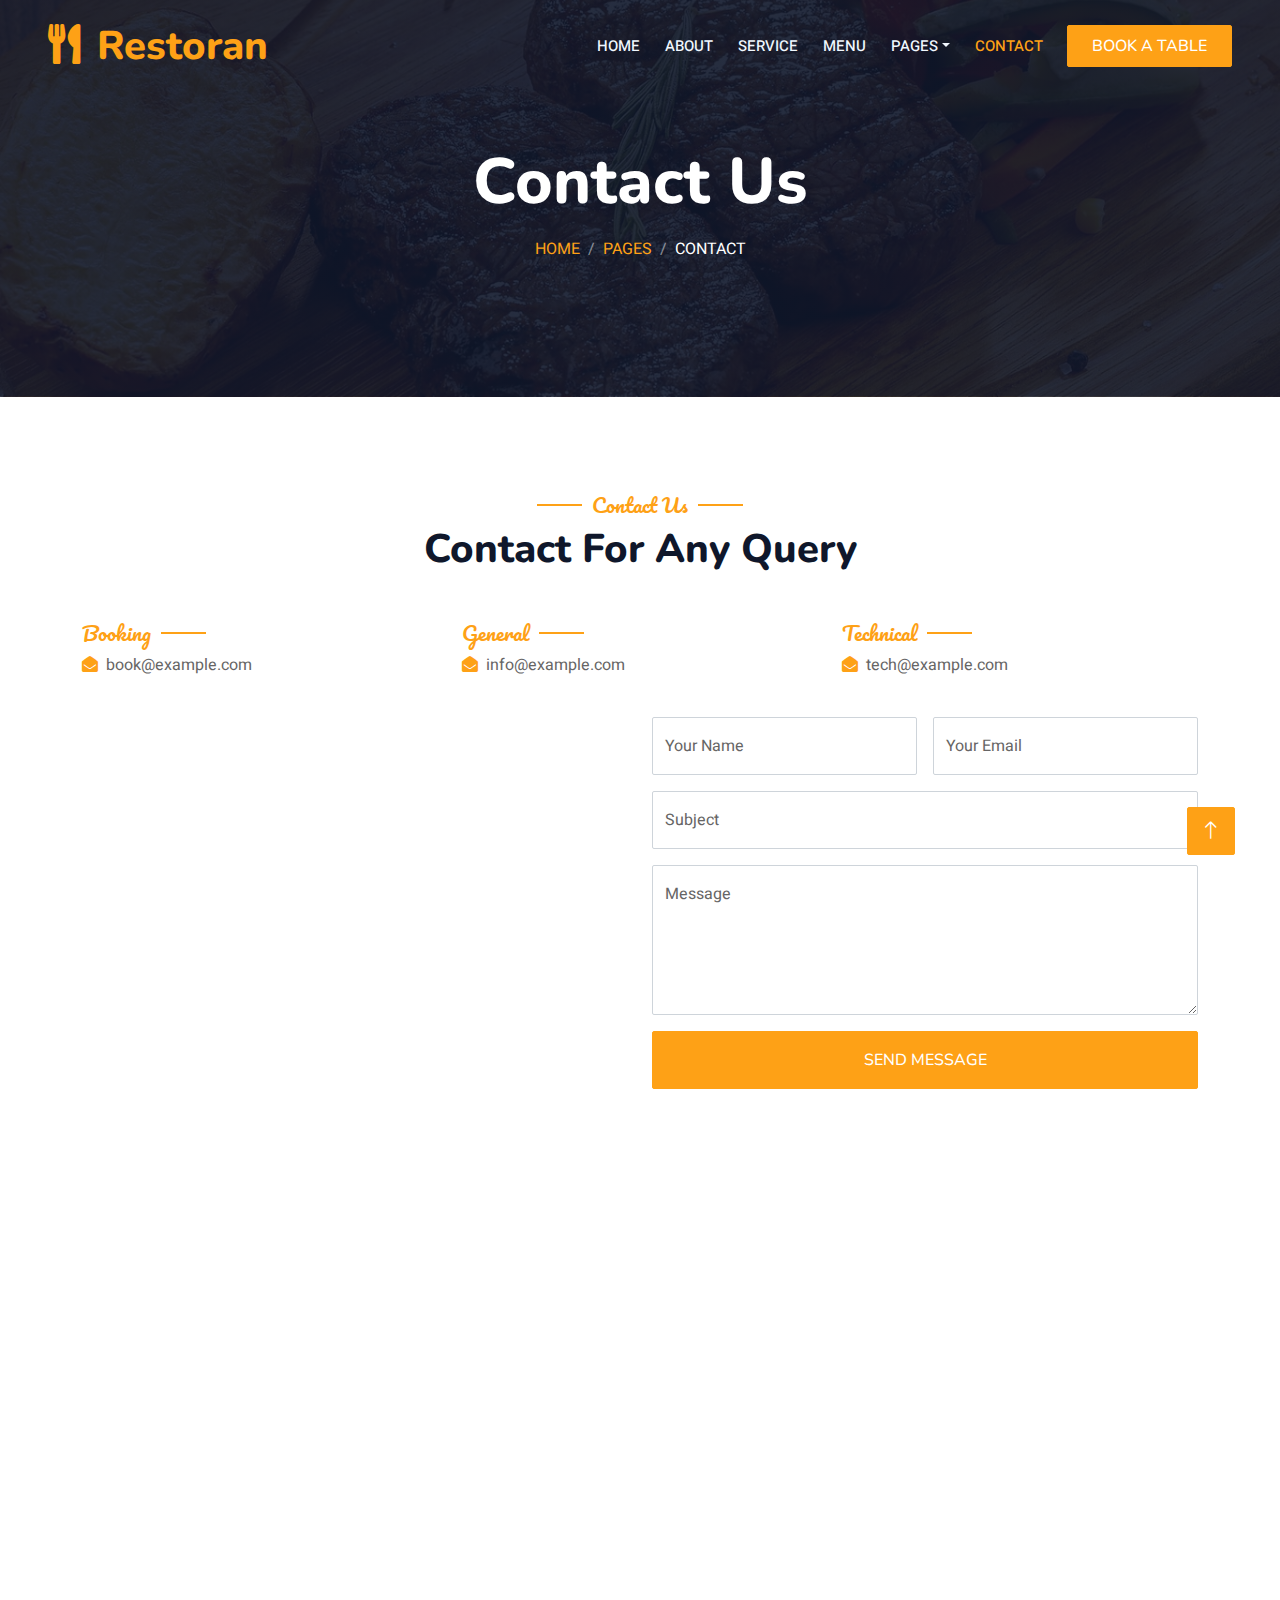
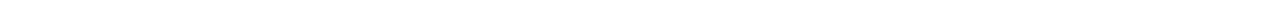
<file: bootstrap-restaurant-template/contact.html>
<!DOCTYPE html>
<html lang="en">

<head>
    <meta charset="utf-8">
    <title>Restoran - Bootstrap Restaurant Template</title>
    <meta content="width=device-width, initial-scale=1.0" name="viewport">
    <meta content="" name="keywords">
    <meta content="" name="description">

    <!-- Favicon -->
    <link href="img/favicon.ico" rel="icon">

    <!-- Google Web Fonts -->
    <link rel="preconnect" href="https://fonts.googleapis.com">
    <link rel="preconnect" href="https://fonts.gstatic.com" crossorigin>
    <link href="https://fonts.googleapis.com/css2?family=Heebo:wght@400;500;600&family=Nunito:wght@600;700;800&family=Pacifico&display=swap" rel="stylesheet">

    <!-- Icon Font Stylesheet -->
    <link href="https://cdnjs.cloudflare.com/ajax/libs/font-awesome/5.10.0/css/all.min.css" rel="stylesheet">
    <link href="https://cdn.jsdelivr.net/npm/bootstrap-icons@1.4.1/font/bootstrap-icons.css" rel="stylesheet">

    <!-- Libraries Stylesheet -->
    <link href="lib/animate/animate.min.css" rel="stylesheet">
    <link href="lib/owlcarousel/assets/owl.carousel.min.css" rel="stylesheet">
    <link href="lib/tempusdominus/css/tempusdominus-bootstrap-4.min.css" rel="stylesheet" />

    <!-- Customized Bootstrap Stylesheet -->
    <link href="css/bootstrap.min.css" rel="stylesheet">

    <!-- Template Stylesheet -->
    <link href="css/style.css" rel="stylesheet">
</head>

<body>
    <div class="container-xxl bg-white p-0">
        <!-- Spinner Start -->
        <div id="spinner" class="show bg-white position-fixed translate-middle w-100 vh-100 top-50 start-50 d-flex align-items-center justify-content-center">
            <div class="spinner-border text-primary" style="width: 3rem; height: 3rem;" role="status">
                <span class="sr-only">Loading...</span>
            </div>
        </div>
        <!-- Spinner End -->


        <!-- Navbar & Hero Start -->
        <div class="container-xxl position-relative p-0">
            <nav class="navbar navbar-expand-lg navbar-dark bg-dark px-4 px-lg-5 py-3 py-lg-0">
                <a href="" class="navbar-brand p-0">
                    <h1 class="text-primary m-0"><i class="fa fa-utensils me-3"></i>Restoran</h1>
                    <!-- <img src="img/logo.png" alt="Logo"> -->
                </a>
                <button class="navbar-toggler" type="button" data-bs-toggle="collapse" data-bs-target="#navbarCollapse">
                    <span class="fa fa-bars"></span>
                </button>
                <div class="collapse navbar-collapse" id="navbarCollapse">
                    <div class="navbar-nav ms-auto py-0 pe-4">
                        <a href="index.html" class="nav-item nav-link">Home</a>
                        <a href="about.html" class="nav-item nav-link">About</a>
                        <a href="service.html" class="nav-item nav-link">Service</a>
                        <a href="menu.html" class="nav-item nav-link">Menu</a>
                        <div class="nav-item dropdown">
                            <a href="#" class="nav-link dropdown-toggle" data-bs-toggle="dropdown">Pages</a>
                            <div class="dropdown-menu m-0">
                                <a href="booking.html" class="dropdown-item">Booking</a>
                                <a href="team.html" class="dropdown-item">Our Team</a>
                                <a href="testimonial.html" class="dropdown-item">Testimonial</a>
                            </div>
                        </div>
                        <a href="contact.html" class="nav-item nav-link active">Contact</a>
                    </div>
                    <a href="" class="btn btn-primary py-2 px-4">Book A Table</a>
                </div>
            </nav>

            <div class="container-xxl py-5 bg-dark hero-header mb-5">
                <div class="container text-center my-5 pt-5 pb-4">
                    <h1 class="display-3 text-white mb-3 animated slideInDown">Contact Us</h1>
                    <nav aria-label="breadcrumb">
                        <ol class="breadcrumb justify-content-center text-uppercase">
                            <li class="breadcrumb-item"><a href="#">Home</a></li>
                            <li class="breadcrumb-item"><a href="#">Pages</a></li>
                            <li class="breadcrumb-item text-white active" aria-current="page">Contact</li>
                        </ol>
                    </nav>
                </div>
            </div>
        </div>
        <!-- Navbar & Hero End -->


        <!-- Contact Start -->
        <div class="container-xxl py-5">
            <div class="container">
                <div class="text-center wow fadeInUp" data-wow-delay="0.1s">
                    <h5 class="section-title ff-secondary text-center text-primary fw-normal">Contact Us</h5>
                    <h1 class="mb-5">Contact For Any Query</h1>
                </div>
                <div class="row g-4">
                    <div class="col-12">
                        <div class="row gy-4">
                            <div class="col-md-4">
                                <h5 class="section-title ff-secondary fw-normal text-start text-primary">Booking</h5>
                                <p><i class="fa fa-envelope-open text-primary me-2"></i>book@example.com</p>
                            </div>
                            <div class="col-md-4">
                                <h5 class="section-title ff-secondary fw-normal text-start text-primary">General</h5>
                                <p><i class="fa fa-envelope-open text-primary me-2"></i>info@example.com</p>
                            </div>
                            <div class="col-md-4">
                                <h5 class="section-title ff-secondary fw-normal text-start text-primary">Technical</h5>
                                <p><i class="fa fa-envelope-open text-primary me-2"></i>tech@example.com</p>
                            </div>
                        </div>
                    </div>
                    <div class="col-md-6 wow fadeIn" data-wow-delay="0.1s">
                        <iframe class="position-relative rounded w-100 h-100"
                            src="https://www.google.com/maps/embed?pb=!1m18!1m12!1m3!1d3001156.4288297426!2d-78.01371936852176!3d42.72876761954724!2m3!1f0!2f0!3f0!3m2!1i1024!2i768!4f13.1!3m3!1m2!1s0x4ccc4bf0f123a5a9%3A0xddcfc6c1de189567!2sNew%20York%2C%20USA!5e0!3m2!1sen!2sbd!4v1603794290143!5m2!1sen!2sbd"
                            frameborder="0" style="min-height: 350px; border:0;" allowfullscreen="" aria-hidden="false"
                            tabindex="0"></iframe>
                    </div>
                    <div class="col-md-6">
                        <div class="wow fadeInUp" data-wow-delay="0.2s">
                            <form>
                                <div class="row g-3">
                                    <div class="col-md-6">
                                        <div class="form-floating">
                                            <input type="text" class="form-control" id="name" placeholder="Your Name">
                                            <label for="name">Your Name</label>
                                        </div>
                                    </div>
                                    <div class="col-md-6">
                                        <div class="form-floating">
                                            <input type="email" class="form-control" id="email" placeholder="Your Email">
                                            <label for="email">Your Email</label>
                                        </div>
                                    </div>
                                    <div class="col-12">
                                        <div class="form-floating">
                                            <input type="text" class="form-control" id="subject" placeholder="Subject">
                                            <label for="subject">Subject</label>
                                        </div>
                                    </div>
                                    <div class="col-12">
                                        <div class="form-floating">
                                            <textarea class="form-control" placeholder="Leave a message here" id="message" style="height: 150px"></textarea>
                                            <label for="message">Message</label>
                                        </div>
                                    </div>
                                    <div class="col-12">
                                        <button class="btn btn-primary w-100 py-3" type="submit">Send Message</button>
                                    </div>
                                </div>
                            </form>
                        </div>
                    </div>
                </div>
            </div>
        </div>
        <!-- Contact End -->


        <!-- Footer Start -->
        <div class="container-fluid bg-dark text-light footer pt-5 mt-5 wow fadeIn" data-wow-delay="0.1s">
            <div class="container py-5">
                <div class="row g-5">
                    <div class="col-lg-3 col-md-6">
                        <h4 class="section-title ff-secondary text-start text-primary fw-normal mb-4">Company</h4>
                        <a class="btn btn-link" href="">About Us</a>
                        <a class="btn btn-link" href="">Contact Us</a>
                        <a class="btn btn-link" href="">Reservation</a>
                        <a class="btn btn-link" href="">Privacy Policy</a>
                        <a class="btn btn-link" href="">Terms & Condition</a>
                    </div>
                    <div class="col-lg-3 col-md-6">
                        <h4 class="section-title ff-secondary text-start text-primary fw-normal mb-4">Contact</h4>
                        <p class="mb-2"><i class="fa fa-map-marker-alt me-3"></i>123 Street, New York, USA</p>
                        <p class="mb-2"><i class="fa fa-phone-alt me-3"></i>+012 345 67890</p>
                        <p class="mb-2"><i class="fa fa-envelope me-3"></i>info@example.com</p>
                        <div class="d-flex pt-2">
                            <a class="btn btn-outline-light btn-social" href=""><i class="fab fa-twitter"></i></a>
                            <a class="btn btn-outline-light btn-social" href=""><i class="fab fa-facebook-f"></i></a>
                            <a class="btn btn-outline-light btn-social" href=""><i class="fab fa-youtube"></i></a>
                            <a class="btn btn-outline-light btn-social" href=""><i class="fab fa-linkedin-in"></i></a>
                        </div>
                    </div>
                    <div class="col-lg-3 col-md-6">
                        <h4 class="section-title ff-secondary text-start text-primary fw-normal mb-4">Opening</h4>
                        <h5 class="text-light fw-normal">Monday - Saturday</h5>
                        <p>09AM - 09PM</p>
                        <h5 class="text-light fw-normal">Sunday</h5>
                        <p>10AM - 08PM</p>
                    </div>
                    <div class="col-lg-3 col-md-6">
                        <h4 class="section-title ff-secondary text-start text-primary fw-normal mb-4">Newsletter</h4>
                        <p>Dolor amet sit justo amet elitr clita ipsum elitr est.</p>
                        <div class="position-relative mx-auto" style="max-width: 400px;">
                            <input class="form-control border-primary w-100 py-3 ps-4 pe-5" type="text" placeholder="Your email">
                            <button type="button" class="btn btn-primary py-2 position-absolute top-0 end-0 mt-2 me-2">SignUp</button>
                        </div>
                    </div>
                </div>
            </div>
            <div class="container">
                <div class="copyright">
                    <div class="row">
                        <div class="col-md-6 text-center text-md-start mb-3 mb-md-0">
                            &copy; <a class="border-bottom" href="#">Your Site Name</a>, All Right Reserved. 
							
							<!--/*** This template is free as long as you keep the footer author’s credit link/attribution link/backlink. If you'd like to use the template without the footer author’s credit link/attribution link/backlink, you can purchase the Credit Removal License from "https://htmlcodex.com/credit-removal". Thank you for your support. ***/-->
							Designed By <a class="border-bottom" href="https://htmlcodex.com">HTML Codex</a>
                        </div>
                        <div class="col-md-6 text-center text-md-end">
                            <div class="footer-menu">
                                <a href="">Home</a>
                                <a href="">Cookies</a>
                                <a href="">Help</a>
                                <a href="">FQAs</a>
                            </div>
                        </div>
                    </div>
                </div>
            </div>
        </div>
        <!-- Footer End -->


        <!-- Back to Top -->
        <a href="#" class="btn btn-lg btn-primary btn-lg-square back-to-top"><i class="bi bi-arrow-up"></i></a>
    </div>

    <!-- JavaScript Libraries -->
    <script src="https://code.jquery.com/jquery-3.4.1.min.js"></script>
    <script src="https://cdn.jsdelivr.net/npm/bootstrap@5.0.0/dist/js/bootstrap.bundle.min.js"></script>
    <script src="lib/wow/wow.min.js"></script>
    <script src="lib/easing/easing.min.js"></script>
    <script src="lib/waypoints/waypoints.min.js"></script>
    <script src="lib/counterup/counterup.min.js"></script>
    <script src="lib/owlcarousel/owl.carousel.min.js"></script>
    <script src="lib/tempusdominus/js/moment.min.js"></script>
    <script src="lib/tempusdominus/js/moment-timezone.min.js"></script>
    <script src="lib/tempusdominus/js/tempusdominus-bootstrap-4.min.js"></script>

    <!-- Template Javascript -->
    <script src="js/main.js"></script>
</body>

</html>
</file>
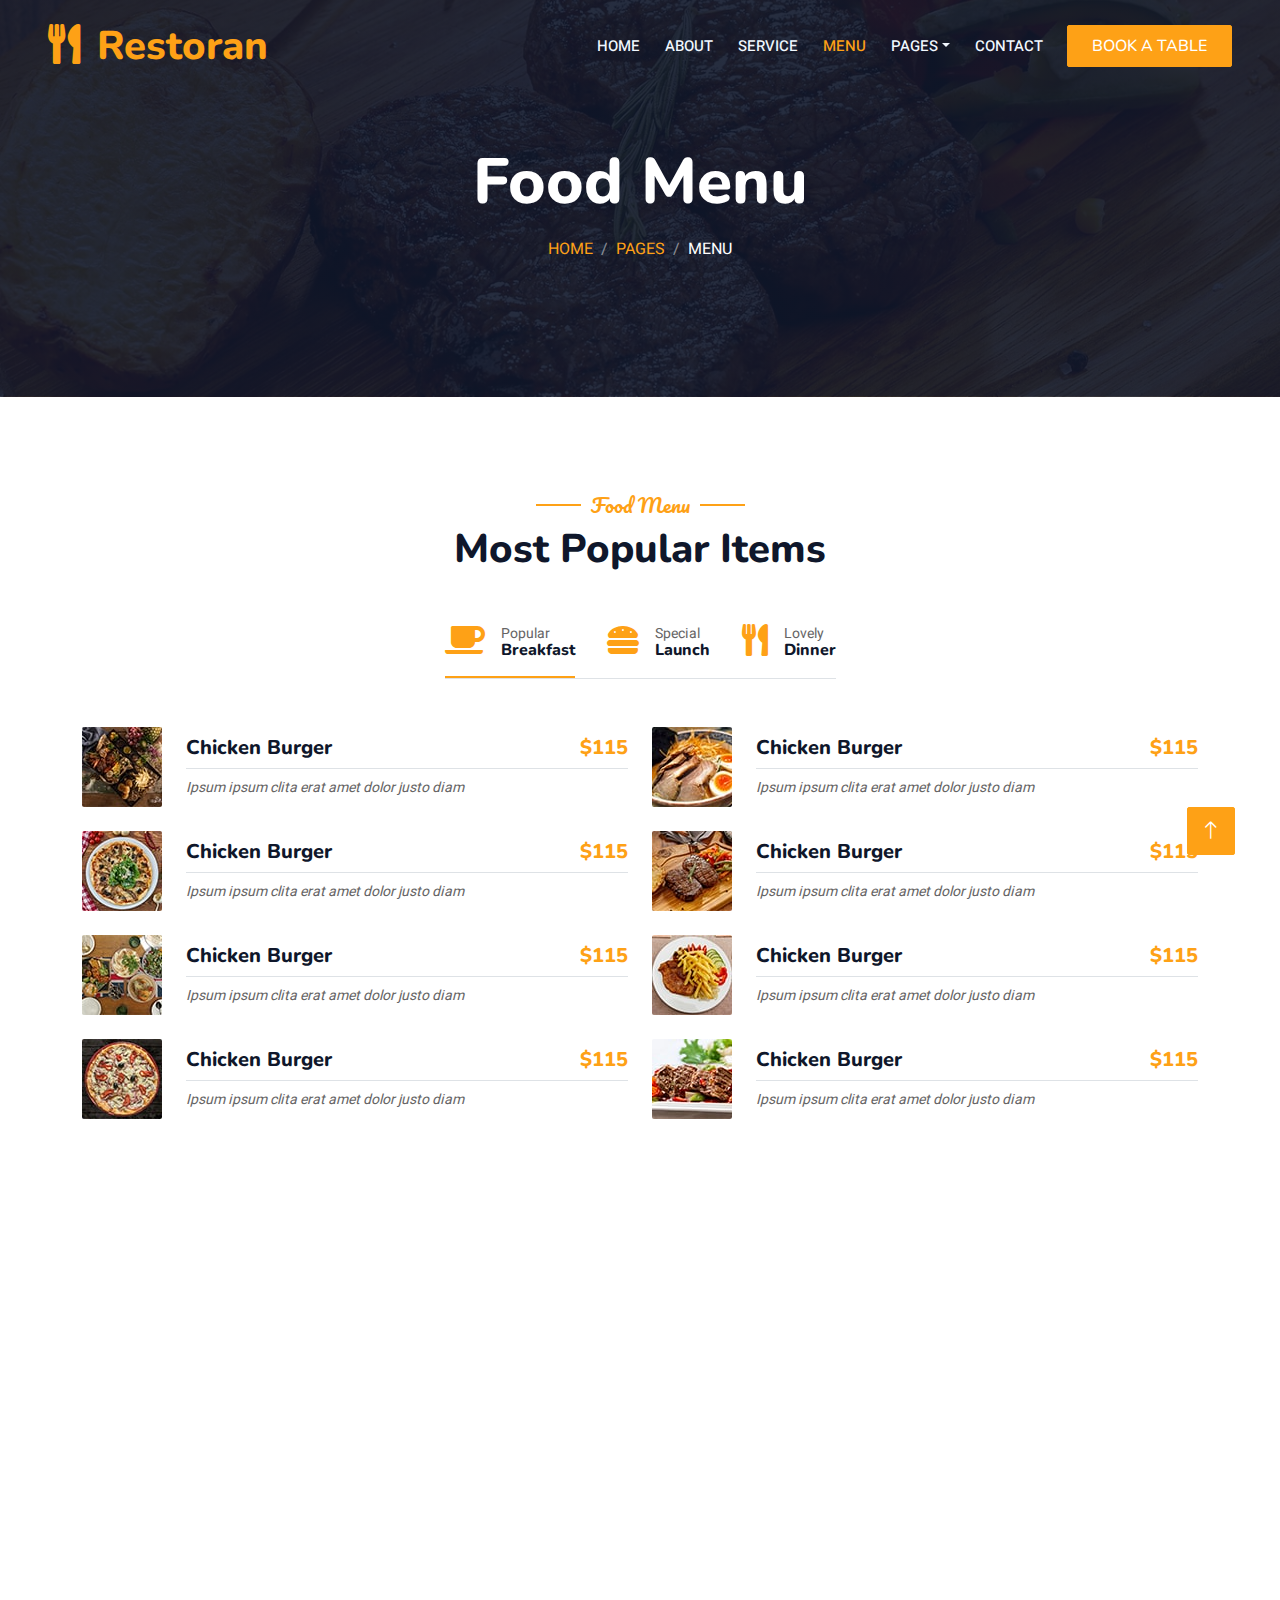
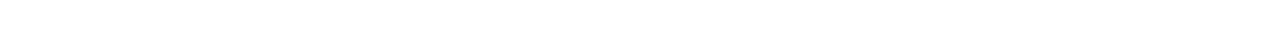
<file: bootstrap-restaurant-template/menu.html>
<!DOCTYPE html>
<html lang="en">

<head>
    <meta charset="utf-8">
    <title>Restoran - Bootstrap Restaurant Template</title>
    <meta content="width=device-width, initial-scale=1.0" name="viewport">
    <meta content="" name="keywords">
    <meta content="" name="description">

    <!-- Favicon -->
    <link href="img/favicon.ico" rel="icon">

    <!-- Google Web Fonts -->
    <link rel="preconnect" href="https://fonts.googleap+is.com">
    <link rel="preconnect" href="https://fonts.gstatic.com" crossorigin>
    <link href="https://fonts.googleapis.com/css2?family=Heebo:wght@400;500;600&family=Nunito:wght@600;700;800&family=Pacifico&display=swap" rel="stylesheet">

    <!-- Icon Font Stylesheet -->
    <link href="https://cdnjs.cloudflare.com/ajax/libs/font-awesome/5.10.0/css/all.min.css" rel="stylesheet">
    <link href="https://cdn.jsdelivr.net/npm/bootstrap-icons@1.4.1/font/bootstrap-icons.css" rel="stylesheet">

    <!-- Libraries Stylesheet -->
    <link href="lib/animate/animate.min.css" rel="stylesheet">
    <link href="lib/owlcarousel/assets/owl.carousel.min.css" rel="stylesheet">
    <link href="lib/tempusdominus/css/tempusdominus-bootstrap-4.min.css" rel="stylesheet" />

    <!-- Customized Bootstrap Stylesheet -->
    <link href="css/bootstrap.min.css" rel="stylesheet">

    <!-- Template Stylesheet -->
    <link href="css/style.css" rel="stylesheet">
</head>

<body>
    <div class="container-xxl bg-white p-0">
        <!-- Spinner Start -->
        <div id="spinner" class="show bg-white position-fixed translate-middle w-100 vh-100 top-50 start-50 d-flex align-items-center justify-content-center">
            <div class="spinner-border text-primary" style="width: 3rem; height: 3rem;" role="status">
                <span class="sr-only">Loading...</span>
            </div>
        </div>
        <!-- Spinner End -->


        <!-- Navbar & Hero Start -->
        <div class="container-xxl position-relative p-0">
            <nav class="navbar navbar-expand-lg navbar-dark bg-dark px-4 px-lg-5 py-3 py-lg-0">
                <a href="" class="navbar-brand p-0">
                    <h1 class="text-primary m-0"><i class="fa fa-utensils me-3"></i>Restoran</h1>
                    <!-- <img src="img/logo.png" alt="Logo"> -->
                </a>
                <button class="navbar-toggler" type="button" data-bs-toggle="collapse" data-bs-target="#navbarCollapse">
                    <span class="fa fa-bars"></span>
                </button>
                <div class="collapse navbar-collapse" id="navbarCollapse">
                    <div class="navbar-nav ms-auto py-0 pe-4">
                        <a href="index.html" class="nav-item nav-link">Home</a>
                        <a href="about.html" class="nav-item nav-link">About</a>
                        <a href="service.html" class="nav-item nav-link">Service</a>
                        <a href="menu.html" class="nav-item nav-link active">Menu</a>
                        <div class="nav-item dropdown">
                            <a href="#" class="nav-link dropdown-toggle" data-bs-toggle="dropdown">Pages</a>
                            <div class="dropdown-menu m-0">
                                <a href="booking.html" class="dropdown-item">Booking</a>
                                <a href="team.html" class="dropdown-item">Our Team</a>
                                <a href="testimonial.html" class="dropdown-item">Testimonial</a>
                            </div>
                        </div>
                        <a href="contact.html" class="nav-item nav-link">Contact</a>
                    </div>
                    <a href="" class="btn btn-primary py-2 px-4">Book A Table</a>
                </div>
            </nav>

            <div class="container-xxl py-5 bg-dark hero-header mb-5">
                <div class="container text-center my-5 pt-5 pb-4">
                    <h1 class="display-3 text-white mb-3 animated slideInDown">Food Menu</h1>
                    <nav aria-label="breadcrumb">
                        <ol class="breadcrumb justify-content-center text-uppercase">
                            <li class="breadcrumb-item"><a href="#">Home</a></li>
                            <li class="breadcrumb-item"><a href="#">Pages</a></li>
                            <li class="breadcrumb-item text-white active" aria-current="page">Menu</li>
                        </ol>
                    </nav>
                </div>
            </div>
        </div>
        <!-- Navbar & Hero End -->


        <!-- Menu Start -->
        <div class="container-xxl py-5">
            <div class="container">
                <div class="text-center wow fadeInUp" data-wow-delay="0.1s">
                    <h5 class="section-title ff-secondary text-center text-primary fw-normal">Food Menu</h5>
                    <h1 class="mb-5">Most Popular Items</h1>
                </div>
                <div class="tab-class text-center wow fadeInUp" data-wow-delay="0.1s">
                    <ul class="nav nav-pills d-inline-flex justify-content-center border-bottom mb-5">
                        <li class="nav-item">
                            <a class="d-flex align-items-center text-start mx-3 ms-0 pb-3 active" data-bs-toggle="pill" href="#tab-1">
                                <i class="fa fa-coffee fa-2x text-primary"></i>
                                <div class="ps-3">
                                    <small class="text-body">Popular</small>
                                    <h6 class="mt-n1 mb-0">Breakfast</h6>
                                </div>
                            </a>
                        </li>
                        <li class="nav-item">
                            <a class="d-flex align-items-center text-start mx-3 pb-3" data-bs-toggle="pill" href="#tab-2">
                                <i class="fa fa-hamburger fa-2x text-primary"></i>
                                <div class="ps-3">
                                    <small class="text-body">Special</small>
                                    <h6 class="mt-n1 mb-0">Launch</h6>
                                </div>
                            </a>
                        </li>
                        <li class="nav-item">
                            <a class="d-flex align-items-center text-start mx-3 me-0 pb-3" data-bs-toggle="pill" href="#tab-3">
                                <i class="fa fa-utensils fa-2x text-primary"></i>
                                <div class="ps-3">
                                    <small class="text-body">Lovely</small>
                                    <h6 class="mt-n1 mb-0">Dinner</h6>
                                </div>
                            </a>
                        </li>
                    </ul>
                    <div class="tab-content">
                        <div id="tab-1" class="tab-pane fade show p-0 active">
                            <div class="row g-4">
                                <div class="col-lg-6">
                                    <div class="d-flex align-items-center">
                                        <img class="flex-shrink-0 img-fluid rounded" src="img/menu-1.jpg" alt="" style="width: 80px;">
                                        <div class="w-100 d-flex flex-column text-start ps-4">
                                            <h5 class="d-flex justify-content-between border-bottom pb-2">
                                                <span>Chicken Burger</span>
                                                <span class="text-primary">$115</span>
                                            </h5>
                                            <small class="fst-italic">Ipsum ipsum clita erat amet dolor justo diam</small>
                                        </div>
                                    </div>
                                </div>
                                <div class="col-lg-6">
                                    <div class="d-flex align-items-center">
                                        <img class="flex-shrink-0 img-fluid rounded" src="img/menu-2.jpg" alt="" style="width: 80px;">
                                        <div class="w-100 d-flex flex-column text-start ps-4">
                                            <h5 class="d-flex justify-content-between border-bottom pb-2">
                                                <span>Chicken Burger</span>
                                                <span class="text-primary">$115</span>
                                            </h5>
                                            <small class="fst-italic">Ipsum ipsum clita erat amet dolor justo diam</small>
                                        </div>
                                    </div>
                                </div>
                                <div class="col-lg-6">
                                    <div class="d-flex align-items-center">
                                        <img class="flex-shrink-0 img-fluid rounded" src="img/menu-3.jpg" alt="" style="width: 80px;">
                                        <div class="w-100 d-flex flex-column text-start ps-4">
                                            <h5 class="d-flex justify-content-between border-bottom pb-2">
                                                <span>Chicken Burger</span>
                                                <span class="text-primary">$115</span>
                                            </h5>
                                            <small class="fst-italic">Ipsum ipsum clita erat amet dolor justo diam</small>
                                        </div>
                                    </div>
                                </div>
                                <div class="col-lg-6">
                                    <div class="d-flex align-items-center">
                                        <img class="flex-shrink-0 img-fluid rounded" src="img/menu-4.jpg" alt="" style="width: 80px;">
                                        <div class="w-100 d-flex flex-column text-start ps-4">
                                            <h5 class="d-flex justify-content-between border-bottom pb-2">
                                                <span>Chicken Burger</span>
                                                <span class="text-primary">$115</span>
                                            </h5>
                                            <small class="fst-italic">Ipsum ipsum clita erat amet dolor justo diam</small>
                                        </div>
                                    </div>
                                </div>
                                <div class="col-lg-6">
                                    <div class="d-flex align-items-center">
                                        <img class="flex-shrink-0 img-fluid rounded" src="img/menu-5.jpg" alt="" style="width: 80px;">
                                        <div class="w-100 d-flex flex-column text-start ps-4">
                                            <h5 class="d-flex justify-content-between border-bottom pb-2">
                                                <span>Chicken Burger</span>
                                                <span class="text-primary">$115</span>
                                            </h5>
                                            <small class="fst-italic">Ipsum ipsum clita erat amet dolor justo diam</small>
                                        </div>
                                    </div>
                                </div>
                                <div class="col-lg-6">
                                    <div class="d-flex align-items-center">
                                        <img class="flex-shrink-0 img-fluid rounded" src="img/menu-6.jpg" alt="" style="width: 80px;">
                                        <div class="w-100 d-flex flex-column text-start ps-4">
                                            <h5 class="d-flex justify-content-between border-bottom pb-2">
                                                <span>Chicken Burger</span>
                                                <span class="text-primary">$115</span>
                                            </h5>
                                            <small class="fst-italic">Ipsum ipsum clita erat amet dolor justo diam</small>
                                        </div>
                                    </div>
                                </div>
                                <div class="col-lg-6">
                                    <div class="d-flex align-items-center">
                                        <img class="flex-shrink-0 img-fluid rounded" src="img/menu-7.jpg" alt="" style="width: 80px;">
                                        <div class="w-100 d-flex flex-column text-start ps-4">
                                            <h5 class="d-flex justify-content-between border-bottom pb-2">
                                                <span>Chicken Burger</span>
                                                <span class="text-primary">$115</span>
                                            </h5>
                                            <small class="fst-italic">Ipsum ipsum clita erat amet dolor justo diam</small>
                                        </div>
                                    </div>
                                </div>
                                <div class="col-lg-6">
                                    <div class="d-flex align-items-center">
                                        <img class="flex-shrink-0 img-fluid rounded" src="img/menu-8.jpg" alt="" style="width: 80px;">
                                        <div class="w-100 d-flex flex-column text-start ps-4">
                                            <h5 class="d-flex justify-content-between border-bottom pb-2">
                                                <span>Chicken Burger</span>
                                                <span class="text-primary">$115</span>
                                            </h5>
                                            <small class="fst-italic">Ipsum ipsum clita erat amet dolor justo diam</small>
                                        </div>
                                    </div>
                                </div>
                            </div>
                        </div>
                        <div id="tab-2" class="tab-pane fade show p-0">
                            <div class="row g-4">
                                <div class="col-lg-6">
                                    <div class="d-flex align-items-center">
                                        <img class="flex-shrink-0 img-fluid rounded" src="img/menu-1.jpg" alt="" style="width: 80px;">
                                        <div class="w-100 d-flex flex-column text-start ps-4">
                                            <h5 class="d-flex justify-content-between border-bottom pb-2">
                                                <span>Chicken Burger</span>
                                                <span class="text-primary">$115</span>
                                            </h5>
                                            <small class="fst-italic">Ipsum ipsum clita erat amet dolor justo diam</small>
                                        </div>
                                    </div>
                                </div>
                                <div class="col-lg-6">
                                    <div class="d-flex align-items-center">
                                        <img class="flex-shrink-0 img-fluid rounded" src="img/menu-2.jpg" alt="" style="width: 80px;">
                                        <div class="w-100 d-flex flex-column text-start ps-4">
                                            <h5 class="d-flex justify-content-between border-bottom pb-2">
                                                <span>Chicken Burger</span>
                                                <span class="text-primary">$115</span>
                                            </h5>
                                            <small class="fst-italic">Ipsum ipsum clita erat amet dolor justo diam</small>
                                        </div>
                                    </div>
                                </div>
                                <div class="col-lg-6">
                                    <div class="d-flex align-items-center">
                                        <img class="flex-shrink-0 img-fluid rounded" src="img/menu-3.jpg" alt="" style="width: 80px;">
                                        <div class="w-100 d-flex flex-column text-start ps-4">
                                            <h5 class="d-flex justify-content-between border-bottom pb-2">
                                                <span>Chicken Burger</span>
                                                <span class="text-primary">$115</span>
                                            </h5>
                                            <small class="fst-italic">Ipsum ipsum clita erat amet dolor justo diam</small>
                                        </div>
                                    </div>
                                </div>
                                <div class="col-lg-6">
                                    <div class="d-flex align-items-center">
                                        <img class="flex-shrink-0 img-fluid rounded" src="img/menu-4.jpg" alt="" style="width: 80px;">
                                        <div class="w-100 d-flex flex-column text-start ps-4">
                                            <h5 class="d-flex justify-content-between border-bottom pb-2">
                                                <span>Chicken Burger</span>
                                                <span class="text-primary">$115</span>
                                            </h5>
                                            <small class="fst-italic">Ipsum ipsum clita erat amet dolor justo diam</small>
                                        </div>
                                    </div>
                                </div>
                                <div class="col-lg-6">
                                    <div class="d-flex align-items-center">
                                        <img class="flex-shrink-0 img-fluid rounded" src="img/menu-5.jpg" alt="" style="width: 80px;">
                                        <div class="w-100 d-flex flex-column text-start ps-4">
                                            <h5 class="d-flex justify-content-between border-bottom pb-2">
                                                <span>Chicken Burger</span>
                                                <span class="text-primary">$115</span>
                                            </h5>
                                            <small class="fst-italic">Ipsum ipsum clita erat amet dolor justo diam</small>
                                        </div>
                                    </div>
                                </div>
                                <div class="col-lg-6">
                                    <div class="d-flex align-items-center">
                                        <img class="flex-shrink-0 img-fluid rounded" src="img/menu-6.jpg" alt="" style="width: 80px;">
                                        <div class="w-100 d-flex flex-column text-start ps-4">
                                            <h5 class="d-flex justify-content-between border-bottom pb-2">
                                                <span>Chicken Burger</span>
                                                <span class="text-primary">$115</span>
                                            </h5>
                                            <small class="fst-italic">Ipsum ipsum clita erat amet dolor justo diam</small>
                                        </div>
                                    </div>
                                </div>
                                <div class="col-lg-6">
                                    <div class="d-flex align-items-center">
                                        <img class="flex-shrink-0 img-fluid rounded" src="img/menu-7.jpg" alt="" style="width: 80px;">
                                        <div class="w-100 d-flex flex-column text-start ps-4">
                                            <h5 class="d-flex justify-content-between border-bottom pb-2">
                                                <span>Chicken Burger</span>
                                                <span class="text-primary">$115</span>
                                            </h5>
                                            <small class="fst-italic">Ipsum ipsum clita erat amet dolor justo diam</small>
                                        </div>
                                    </div>
                                </div>
                                <div class="col-lg-6">
                                    <div class="d-flex align-items-center">
                                        <img class="flex-shrink-0 img-fluid rounded" src="img/menu-8.jpg" alt="" style="width: 80px;">
                                        <div class="w-100 d-flex flex-column text-start ps-4">
                                            <h5 class="d-flex justify-content-between border-bottom pb-2">
                                                <span>Chicken Burger</span>
                                                <span class="text-primary">$115</span>
                                            </h5>
                                            <small class="fst-italic">Ipsum ipsum clita erat amet dolor justo diam</small>
                                        </div>
                                    </div>
                                </div>
                            </div>
                        </div>
                        <div id="tab-3" class="tab-pane fade show p-0">
                            <div class="row g-4">
                                <div class="col-lg-6">
                                    <div class="d-flex align-items-center">
                                        <img class="flex-shrink-0 img-fluid rounded" src="img/menu-1.jpg" alt="" style="width: 80px;">
                                        <div class="w-100 d-flex flex-column text-start ps-4">
                                            <h5 class="d-flex justify-content-between border-bottom pb-2">
                                                <span>Chicken Burger</span>
                                                <span class="text-primary">$115</span>
                                            </h5>
                                            <small class="fst-italic">Ipsum ipsum clita erat amet dolor justo diam</small>
                                        </div>
                                    </div>
                                </div>
                                <div class="col-lg-6">
                                    <div class="d-flex align-items-center">
                                        <img class="flex-shrink-0 img-fluid rounded" src="img/menu-2.jpg" alt="" style="width: 80px;">
                                        <div class="w-100 d-flex flex-column text-start ps-4">
                                            <h5 class="d-flex justify-content-between border-bottom pb-2">
                                                <span>Chicken Burger</span>
                                                <span class="text-primary">$115</span>
                                            </h5>
                                            <small class="fst-italic">Ipsum ipsum clita erat amet dolor justo diam</small>
                                        </div>
                                    </div>
                                </div>
                                <div class="col-lg-6">
                                    <div class="d-flex align-items-center">
                                        <img class="flex-shrink-0 img-fluid rounded" src="img/menu-3.jpg" alt="" style="width: 80px;">
                                        <div class="w-100 d-flex flex-column text-start ps-4">
                                            <h5 class="d-flex justify-content-between border-bottom pb-2">
                                                <span>Chicken Burger</span>
                                                <span class="text-primary">$115</span>
                                            </h5>
                                            <small class="fst-italic">Ipsum ipsum clita erat amet dolor justo diam</small>
                                        </div>
                                    </div>
                                </div>
                                <div class="col-lg-6">
                                    <div class="d-flex align-items-center">
                                        <img class="flex-shrink-0 img-fluid rounded" src="img/menu-4.jpg" alt="" style="width: 80px;">
                                        <div class="w-100 d-flex flex-column text-start ps-4">
                                            <h5 class="d-flex justify-content-between border-bottom pb-2">
                                                <span>Chicken Burger</span>
                                                <span class="text-primary">$115</span>
                                            </h5>
                                            <small class="fst-italic">Ipsum ipsum clita erat amet dolor justo diam</small>
                                        </div>
                                    </div>
                                </div>
                                <div class="col-lg-6">
                                    <div class="d-flex align-items-center">
                                        <img class="flex-shrink-0 img-fluid rounded" src="img/menu-5.jpg" alt="" style="width: 80px;">
                                        <div class="w-100 d-flex flex-column text-start ps-4">
                                            <h5 class="d-flex justify-content-between border-bottom pb-2">
                                                <span>Chicken Burger</span>
                                                <span class="text-primary">$115</span>
                                            </h5>
                                            <small class="fst-italic">Ipsum ipsum clita erat amet dolor justo diam</small>
                                        </div>
                                    </div>
                                </div>
                                <div class="col-lg-6">
                                    <div class="d-flex align-items-center">
                                        <img class="flex-shrink-0 img-fluid rounded" src="img/menu-6.jpg" alt="" style="width: 80px;">
                                        <div class="w-100 d-flex flex-column text-start ps-4">
                                            <h5 class="d-flex justify-content-between border-bottom pb-2">
                                                <span>Chicken Burger</span>
                                                <span class="text-primary">$115</span>
                                            </h5>
                                            <small class="fst-italic">Ipsum ipsum clita erat amet dolor justo diam</small>
                                        </div>
                                    </div>
                                </div>
                                <div class="col-lg-6">
                                    <div class="d-flex align-items-center">
                                        <img class="flex-shrink-0 img-fluid rounded" src="img/menu-7.jpg" alt="" style="width: 80px;">
                                        <div class="w-100 d-flex flex-column text-start ps-4">
                                            <h5 class="d-flex justify-content-between border-bottom pb-2">
                                                <span>Chicken Burger</span>
                                                <span class="text-primary">$115</span>
                                            </h5>
                                            <small class="fst-italic">Ipsum ipsum clita erat amet dolor justo diam</small>
                                        </div>
                                    </div>
                                </div>
                                <div class="col-lg-6">
                                    <div class="d-flex align-items-center">
                                        <img class="flex-shrink-0 img-fluid rounded" src="img/menu-8.jpg" alt="" style="width: 80px;">
                                        <div class="w-100 d-flex flex-column text-start ps-4">
                                            <h5 class="d-flex justify-content-between border-bottom pb-2">
                                                <span>Chicken Burger</span>
                                                <span class="text-primary">$115</span>
                                            </h5>
                                            <small class="fst-italic">Ipsum ipsum clita erat amet dolor justo diam</small>
                                        </div>
                                    </div>
                                </div>
                            </div>
                        </div>
                    </div>
                </div>
            </div>
        </div>
        <!-- Menu End -->
        

        <!-- Footer Start -->
        <div class="container-fluid bg-dark text-light footer pt-5 mt-5 wow fadeIn" data-wow-delay="0.1s">
            <div class="container py-5">
                <div class="row g-5">
                    <div class="col-lg-3 col-md-6">
                        <h4 class="section-title ff-secondary text-start text-primary fw-normal mb-4">Company</h4>
                        <a class="btn btn-link" href="">About Us</a>
                        <a class="btn btn-link" href="">Contact Us</a>
                        <a class="btn btn-link" href="">Reservation</a>
                        <a class="btn btn-link" href="">Privacy Policy</a>
                        <a class="btn btn-link" href="">Terms & Condition</a>
                    </div>
                    <div class="col-lg-3 col-md-6">
                        <h4 class="section-title ff-secondary text-start text-primary fw-normal mb-4">Contact</h4>
                        <p class="mb-2"><i class="fa fa-map-marker-alt me-3"></i>123 Street, New York, USA</p>
                        <p class="mb-2"><i class="fa fa-phone-alt me-3"></i>+012 345 67890</p>
                        <p class="mb-2"><i class="fa fa-envelope me-3"></i>info@example.com</p>
                        <div class="d-flex pt-2">
                            <a class="btn btn-outline-light btn-social" href=""><i class="fab fa-twitter"></i></a>
                            <a class="btn btn-outline-light btn-social" href=""><i class="fab fa-facebook-f"></i></a>
                            <a class="btn btn-outline-light btn-social" href=""><i class="fab fa-youtube"></i></a>
                            <a class="btn btn-outline-light btn-social" href=""><i class="fab fa-linkedin-in"></i></a>
                        </div>
                    </div>
                    <div class="col-lg-3 col-md-6">
                        <h4 class="section-title ff-secondary text-start text-primary fw-normal mb-4">Opening</h4>
                        <h5 class="text-light fw-normal">Monday - Saturday</h5>
                        <p>09AM - 09PM</p>
                        <h5 class="text-light fw-normal">Sunday</h5>
                        <p>10AM - 08PM</p>
                    </div>
                    <div class="col-lg-3 col-md-6">
                        <h4 class="section-title ff-secondary text-start text-primary fw-normal mb-4">Newsletter</h4>
                        <p>Dolor amet sit justo amet elitr clita ipsum elitr est.</p>
                        <div class="position-relative mx-auto" style="max-width: 400px;">
                            <input class="form-control border-primary w-100 py-3 ps-4 pe-5" type="text" placeholder="Your email">
                            <button type="button" class="btn btn-primary py-2 position-absolute top-0 end-0 mt-2 me-2">SignUp</button>
                        </div>
                    </div>
                </div>
            </div>
            <div class="container">
                <div class="copyright">
                    <div class="row">
                        <div class="col-md-6 text-center text-md-start mb-3 mb-md-0">
                            &copy; <a class="border-bottom" href="#">Your Site Name</a>, All Right Reserved. 
							
							<!--/*** This template is free as long as you keep the footer author’s credit link/attribution link/backlink. If you'd like to use the template without the footer author’s credit link/attribution link/backlink, you can purchase the Credit Removal License from "https://htmlcodex.com/credit-removal". Thank you for your support. ***/-->
							Designed By <a class="border-bottom" href="https://htmlcodex.com">HTML Codex</a>
                        </div>
                        <div class="col-md-6 text-center text-md-end">
                            <div class="footer-menu">
                                <a href="">Home</a>
                                <a href="">Cookies</a>
                                <a href="">Help</a>
                                <a href="">FQAs</a>
                            </div>
                        </div>
                    </div>
                </div>
            </div>
        </div>
        <!-- Footer End -->


        <!-- Back to Top -->
        <a href="#" class="btn btn-lg btn-primary btn-lg-square back-to-top"><i class="bi bi-arrow-up"></i></a>
    </div>

    <!-- JavaScript Libraries -->
    <script src="https://code.jquery.com/jquery-3.4.1.min.js"></script>
    <script src="https://cdn.jsdelivr.net/npm/bootstrap@5.0.0/dist/js/bootstrap.bundle.min.js"></script>
    <script src="lib/wow/wow.min.js"></script>
    <script src="lib/easing/easing.min.js"></script>
    <script src="lib/waypoints/waypoints.min.js"></script>
    <script src="lib/counterup/counterup.min.js"></script>
    <script src="lib/owlcarousel/owl.carousel.min.js"></script>
    <script src="lib/tempusdominus/js/moment.min.js"></script>
    <script src="lib/tempusdominus/js/moment-timezone.min.js"></script>
    <script src="lib/tempusdominus/js/tempusdominus-bootstrap-4.min.js"></script>

    <!-- Template Javascript -->
    <script src="js/main.js"></script>
</body>

</html>
</file>
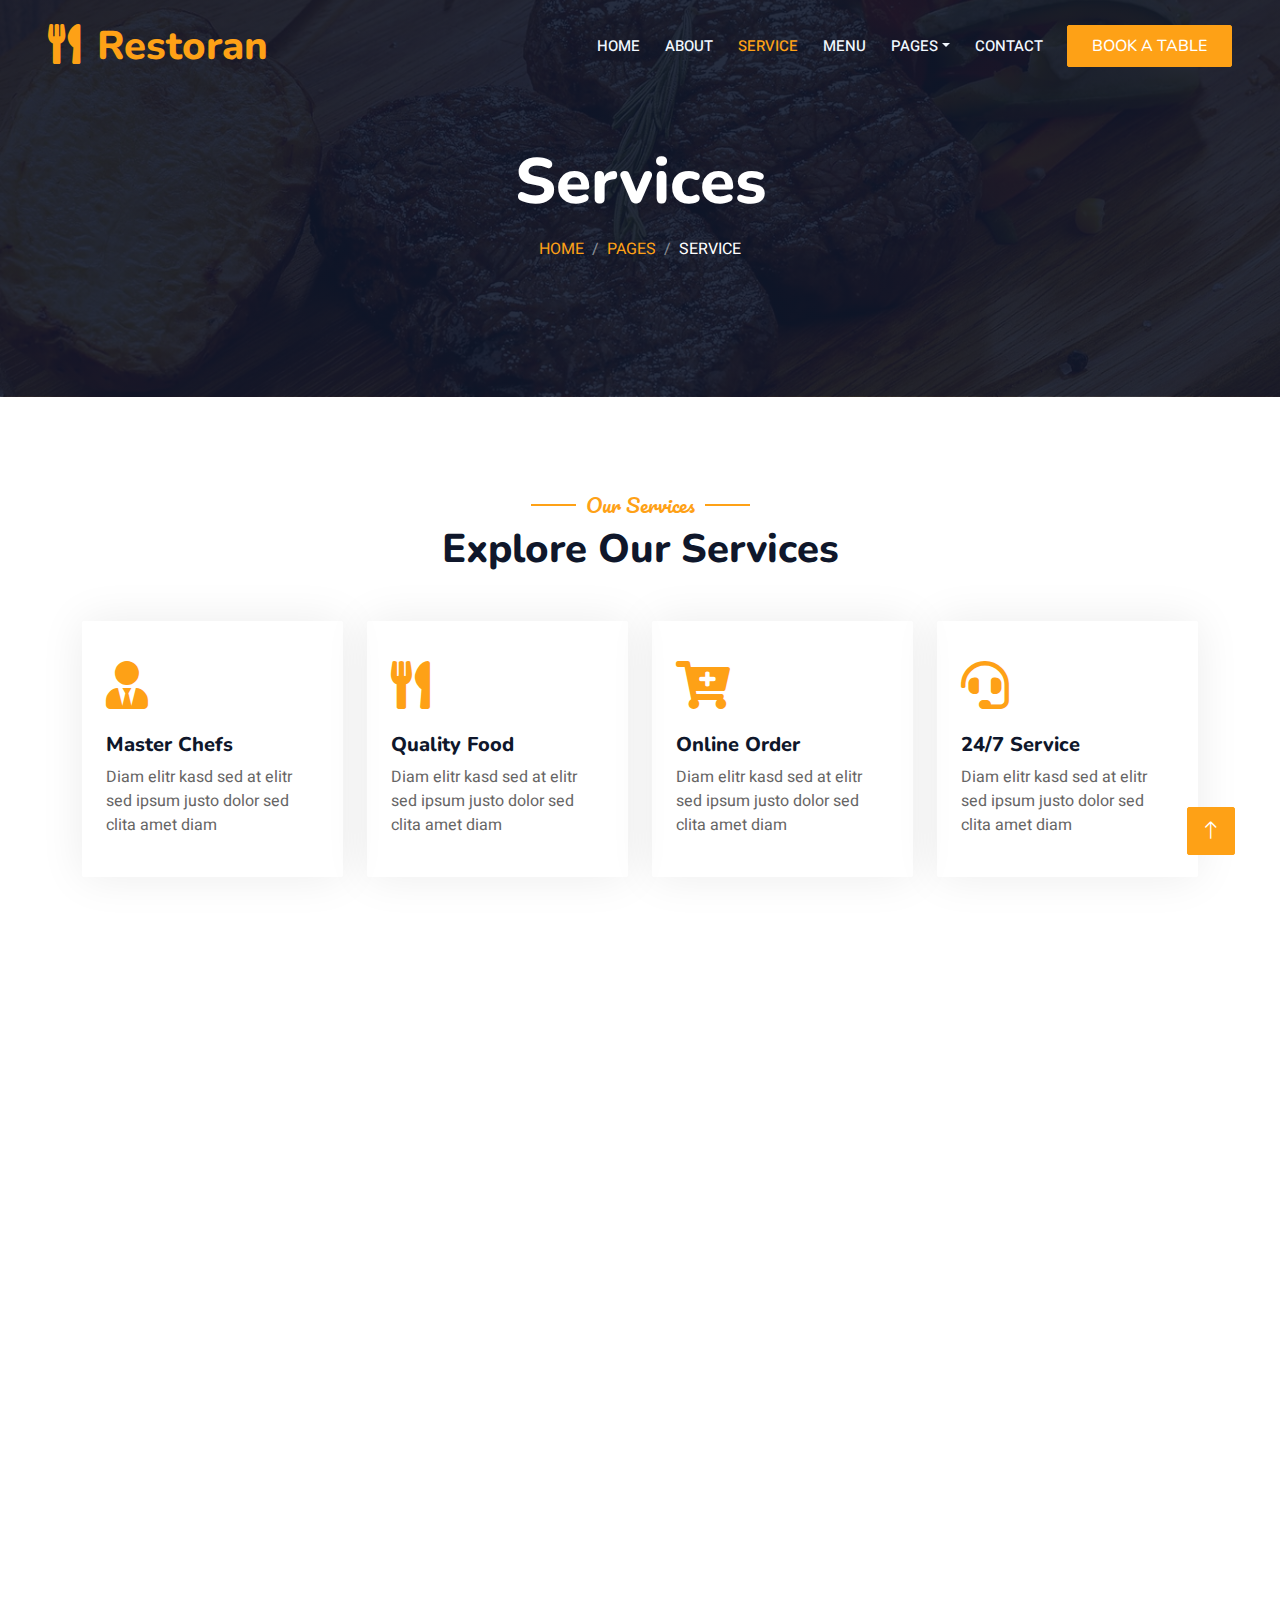
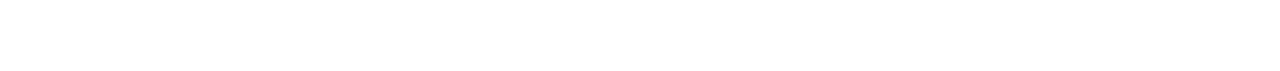
<file: bootstrap-restaurant-template/service.html>
<!DOCTYPE html>
<html lang="en">

<head>
    <meta charset="utf-8">
    <title>Restoran - Bootstrap Restaurant Template</title>
    <meta content="width=device-width, initial-scale=1.0" name="viewport">
    <meta content="" name="keywords">
    <meta content="" name="description">

    <!-- Favicon -->
    <link href="img/favicon.ico" rel="icon">

    <!-- Google Web Fonts -->
    <link rel="preconnect" href="https://fonts.googleapis.com">
    <link rel="preconnect" href="https://fonts.gstatic.com" crossorigin>
    <link href="https://fonts.googleapis.com/css2?family=Heebo:wght@400;500;600&family=Nunito:wght@600;700;800&family=Pacifico&display=swap" rel="stylesheet">

    <!-- Icon Font Stylesheet -->
    <link href="https://cdnjs.cloudflare.com/ajax/libs/font-awesome/5.10.0/css/all.min.css" rel="stylesheet">
    <link href="https://cdn.jsdelivr.net/npm/bootstrap-icons@1.4.1/font/bootstrap-icons.css" rel="stylesheet">

    <!-- Libraries Stylesheet -->
    <link href="lib/animate/animate.min.css" rel="stylesheet">
    <link href="lib/owlcarousel/assets/owl.carousel.min.css" rel="stylesheet">
    <link href="lib/tempusdominus/css/tempusdominus-bootstrap-4.min.css" rel="stylesheet" />

    <!-- Customized Bootstrap Stylesheet -->
    <link href="css/bootstrap.min.css" rel="stylesheet">

    <!-- Template Stylesheet -->
    <link href="css/style.css" rel="stylesheet">
</head>

<body>
    <div class="container-xxl bg-white p-0">
        <!-- Spinner Start -->
        <div id="spinner" class="show bg-white position-fixed translate-middle w-100 vh-100 top-50 start-50 d-flex align-items-center justify-content-center">
            <div class="spinner-border text-primary" style="width: 3rem; height: 3rem;" role="status">
                <span class="sr-only">Loading...</span>
            </div>
        </div>
        <!-- Spinner End -->


        <!-- Navbar & Hero Start -->
        <div class="container-xxl position-relative p-0">
            <nav class="navbar navbar-expand-lg navbar-dark bg-dark px-4 px-lg-5 py-3 py-lg-0">
                <a href="" class="navbar-brand p-0">
                    <h1 class="text-primary m-0"><i class="fa fa-utensils me-3"></i>Restoran</h1>
                    <!-- <img src="img/logo.png" alt="Logo"> -->
                </a>
                <button class="navbar-toggler" type="button" data-bs-toggle="collapse" data-bs-target="#navbarCollapse">
                    <span class="fa fa-bars"></span>
                </button>
                <div class="collapse navbar-collapse" id="navbarCollapse">
                    <div class="navbar-nav ms-auto py-0 pe-4">
                        <a href="index.html" class="nav-item nav-link">Home</a>
                        <a href="about.html" class="nav-item nav-link">About</a>
                        <a href="service.html" class="nav-item nav-link active">Service</a>
                        <a href="menu.html" class="nav-item nav-link">Menu</a>
                        <div class="nav-item dropdown">
                            <a href="#" class="nav-link dropdown-toggle" data-bs-toggle="dropdown">Pages</a>
                            <div class="dropdown-menu m-0">
                                <a href="booking.html" class="dropdown-item">Booking</a>
                                <a href="team.html" class="dropdown-item">Our Team</a>
                                <a href="testimonial.html" class="dropdown-item">Testimonial</a>
                            </div>
                        </div>
                        <a href="contact.html" class="nav-item nav-link">Contact</a>
                    </div>
                    <a href="" class="btn btn-primary py-2 px-4">Book A Table</a>
                </div>
            </nav>

            <div class="container-xxl py-5 bg-dark hero-header mb-5">
                <div class="container text-center my-5 pt-5 pb-4">
                    <h1 class="display-3 text-white mb-3 animated slideInDown">Services</h1>
                    <nav aria-label="breadcrumb">
                        <ol class="breadcrumb justify-content-center text-uppercase">
                            <li class="breadcrumb-item"><a href="#">Home</a></li>
                            <li class="breadcrumb-item"><a href="#">Pages</a></li>
                            <li class="breadcrumb-item text-white active" aria-current="page">Service</li>
                        </ol>
                    </nav>
                </div>
            </div>
        </div>
        <!-- Navbar & Hero End -->


        <!-- Service Start -->
        <div class="container-xxl py-5">
            <div class="container">
                <div class="text-center wow fadeInUp" data-wow-delay="0.1s">
                    <h5 class="section-title ff-secondary text-center text-primary fw-normal">Our Services</h5>
                    <h1 class="mb-5">Explore Our Services</h1>
                </div>
                <div class="row g-4">
                    <div class="col-lg-3 col-sm-6 wow fadeInUp" data-wow-delay="0.1s">
                        <div class="service-item rounded pt-3">
                            <div class="p-4">
                                <i class="fa fa-3x fa-user-tie text-primary mb-4"></i>
                                <h5>Master Chefs</h5>
                                <p>Diam elitr kasd sed at elitr sed ipsum justo dolor sed clita amet diam</p>
                            </div>
                        </div>
                    </div>
                    <div class="col-lg-3 col-sm-6 wow fadeInUp" data-wow-delay="0.3s">
                        <div class="service-item rounded pt-3">
                            <div class="p-4">
                                <i class="fa fa-3x fa-utensils text-primary mb-4"></i>
                                <h5>Quality Food</h5>
                                <p>Diam elitr kasd sed at elitr sed ipsum justo dolor sed clita amet diam</p>
                            </div>
                        </div>
                    </div>
                    <div class="col-lg-3 col-sm-6 wow fadeInUp" data-wow-delay="0.5s">
                        <div class="service-item rounded pt-3">
                            <div class="p-4">
                                <i class="fa fa-3x fa-cart-plus text-primary mb-4"></i>
                                <h5>Online Order</h5>
                                <p>Diam elitr kasd sed at elitr sed ipsum justo dolor sed clita amet diam</p>
                            </div>
                        </div>
                    </div>
                    <div class="col-lg-3 col-sm-6 wow fadeInUp" data-wow-delay="0.7s">
                        <div class="service-item rounded pt-3">
                            <div class="p-4">
                                <i class="fa fa-3x fa-headset text-primary mb-4"></i>
                                <h5>24/7 Service</h5>
                                <p>Diam elitr kasd sed at elitr sed ipsum justo dolor sed clita amet diam</p>
                            </div>
                        </div>
                    </div>
                    <div class="col-lg-3 col-sm-6 wow fadeInUp" data-wow-delay="0.1s">
                        <div class="service-item rounded pt-3">
                            <div class="p-4">
                                <i class="fa fa-3x fa-user-tie text-primary mb-4"></i>
                                <h5>Master Chefs</h5>
                                <p>Diam elitr kasd sed at elitr sed ipsum justo dolor sed clita amet diam</p>
                            </div>
                        </div>
                    </div>
                    <div class="col-lg-3 col-sm-6 wow fadeInUp" data-wow-delay="0.3s">
                        <div class="service-item rounded pt-3">
                            <div class="p-4">
                                <i class="fa fa-3x fa-utensils text-primary mb-4"></i>
                                <h5>Quality Food</h5>
                                <p>Diam elitr kasd sed at elitr sed ipsum justo dolor sed clita amet diam</p>
                            </div>
                        </div>
                    </div>
                    <div class="col-lg-3 col-sm-6 wow fadeInUp" data-wow-delay="0.5s">
                        <div class="service-item rounded pt-3">
                            <div class="p-4">
                                <i class="fa fa-3x fa-cart-plus text-primary mb-4"></i>
                                <h5>Online Order</h5>
                                <p>Diam elitr kasd sed at elitr sed ipsum justo dolor sed clita amet diam</p>
                            </div>
                        </div>
                    </div>
                    <div class="col-lg-3 col-sm-6 wow fadeInUp" data-wow-delay="0.7s">
                        <div class="service-item rounded pt-3">
                            <div class="p-4">
                                <i class="fa fa-3x fa-headset text-primary mb-4"></i>
                                <h5>24/7 Service</h5>
                                <p>Diam elitr kasd sed at elitr sed ipsum justo dolor sed clita amet diam</p>
                            </div>
                        </div>
                    </div>
                </div>
            </div>
        </div>
        <!-- Service End -->
        

        <!-- Footer Start -->
        <div class="container-fluid bg-dark text-light footer pt-5 mt-5 wow fadeIn" data-wow-delay="0.1s">
            <div class="container py-5">
                <div class="row g-5">
                    <div class="col-lg-3 col-md-6">
                        <h4 class="section-title ff-secondary text-start text-primary fw-normal mb-4">Company</h4>
                        <a class="btn btn-link" href="">About Us</a>
                        <a class="btn btn-link" href="">Contact Us</a>
                        <a class="btn btn-link" href="">Reservation</a>
                        <a class="btn btn-link" href="">Privacy Policy</a>
                        <a class="btn btn-link" href="">Terms & Condition</a>
                    </div>
                    <div class="col-lg-3 col-md-6">
                        <h4 class="section-title ff-secondary text-start text-primary fw-normal mb-4">Contact</h4>
                        <p class="mb-2"><i class="fa fa-map-marker-alt me-3"></i>123 Street, New York, USA</p>
                        <p class="mb-2"><i class="fa fa-phone-alt me-3"></i>+012 345 67890</p>
                        <p class="mb-2"><i class="fa fa-envelope me-3"></i>info@example.com</p>
                        <div class="d-flex pt-2">
                            <a class="btn btn-outline-light btn-social" href=""><i class="fab fa-twitter"></i></a>
                            <a class="btn btn-outline-light btn-social" href=""><i class="fab fa-facebook-f"></i></a>
                            <a class="btn btn-outline-light btn-social" href=""><i class="fab fa-youtube"></i></a>
                            <a class="btn btn-outline-light btn-social" href=""><i class="fab fa-linkedin-in"></i></a>
                        </div>
                    </div>
                    <div class="col-lg-3 col-md-6">
                        <h4 class="section-title ff-secondary text-start text-primary fw-normal mb-4">Opening</h4>
                        <h5 class="text-light fw-normal">Monday - Saturday</h5>
                        <p>09AM - 09PM</p>
                        <h5 class="text-light fw-normal">Sunday</h5>
                        <p>10AM - 08PM</p>
                    </div>
                    <div class="col-lg-3 col-md-6">
                        <h4 class="section-title ff-secondary text-start text-primary fw-normal mb-4">Newsletter</h4>
                        <p>Dolor amet sit justo amet elitr clita ipsum elitr est.</p>
                        <div class="position-relative mx-auto" style="max-width: 400px;">
                            <input class="form-control border-primary w-100 py-3 ps-4 pe-5" type="text" placeholder="Your email">
                            <button type="button" class="btn btn-primary py-2 position-absolute top-0 end-0 mt-2 me-2">SignUp</button>
                        </div>
                    </div>
                </div>
            </div>
            <div class="container">
                <div class="copyright">
                    <div class="row">
                        <div class="col-md-6 text-center text-md-start mb-3 mb-md-0">
                            &copy; <a class="border-bottom" href="#">Your Site Name</a>, All Right Reserved. 
							
							<!--/*** This template is free as long as you keep the footer author’s credit link/attribution link/backlink. If you'd like to use the template without the footer author’s credit link/attribution link/backlink, you can purchase the Credit Removal License from "https://htmlcodex.com/credit-removal". Thank you for your support. ***/-->
							Designed By <a class="border-bottom" href="https://htmlcodex.com">HTML Codex</a>
                        </div>
                        <div class="col-md-6 text-center text-md-end">
                            <div class="footer-menu">
                                <a href="">Home</a>
                                <a href="">Cookies</a>
                                <a href="">Help</a>
                                <a href="">FQAs</a>
                            </div>
                        </div>
                    </div>
                </div>
            </div>
        </div>
        <!-- Footer End -->


        <!-- Back to Top -->
        <a href="#" class="btn btn-lg btn-primary btn-lg-square back-to-top"><i class="bi bi-arrow-up"></i></a>
    </div>

    <!-- JavaScript Libraries -->
    <script src="https://code.jquery.com/jquery-3.4.1.min.js"></script>
    <script src="https://cdn.jsdelivr.net/npm/bootstrap@5.0.0/dist/js/bootstrap.bundle.min.js"></script>
    <script src="lib/wow/wow.min.js"></script>
    <script src="lib/easing/easing.min.js"></script>
    <script src="lib/waypoints/waypoints.min.js"></script>
    <script src="lib/counterup/counterup.min.js"></script>
    <script src="lib/owlcarousel/owl.carousel.min.js"></script>
    <script src="lib/tempusdominus/js/moment.min.js"></script>
    <script src="lib/tempusdominus/js/moment-timezone.min.js"></script>
    <script src="lib/tempusdominus/js/tempusdominus-bootstrap-4.min.js"></script>

    <!-- Template Javascript -->
    <script src="js/main.js"></script>
</body>

</html>
</file>
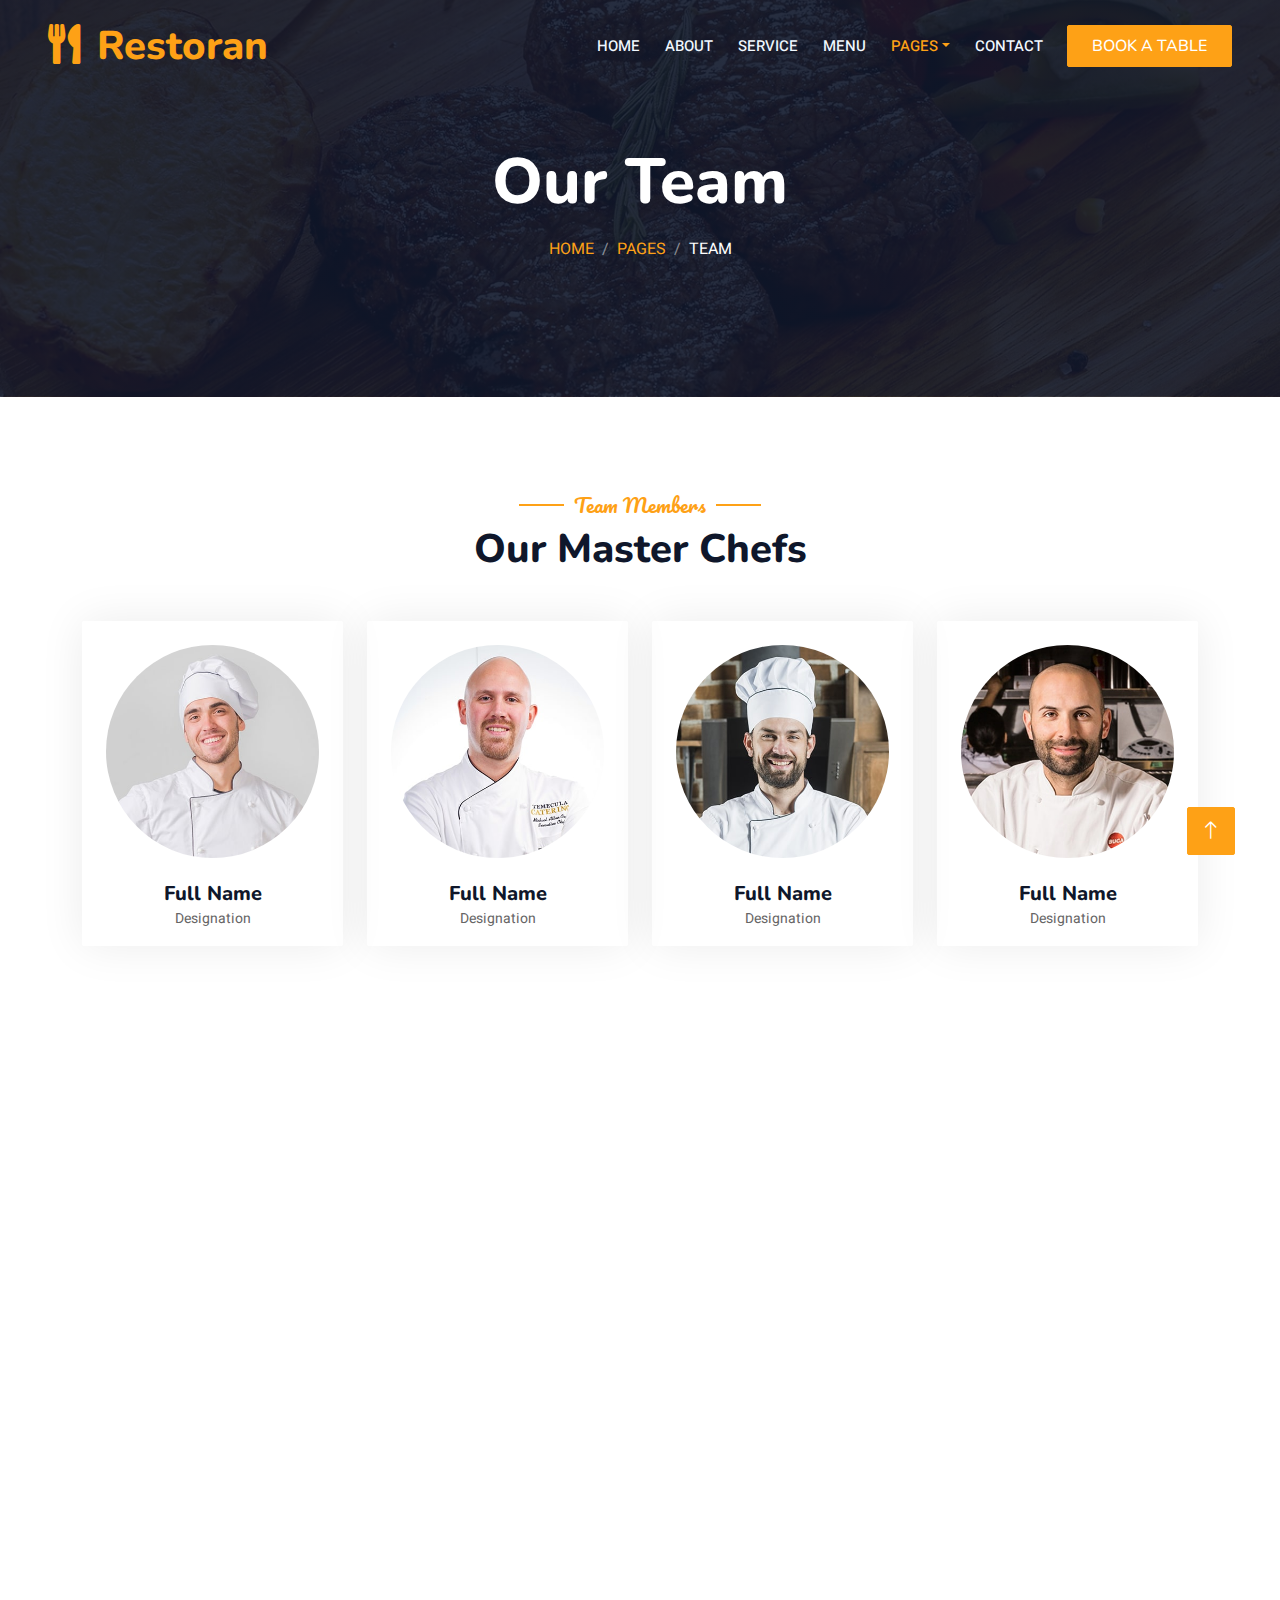
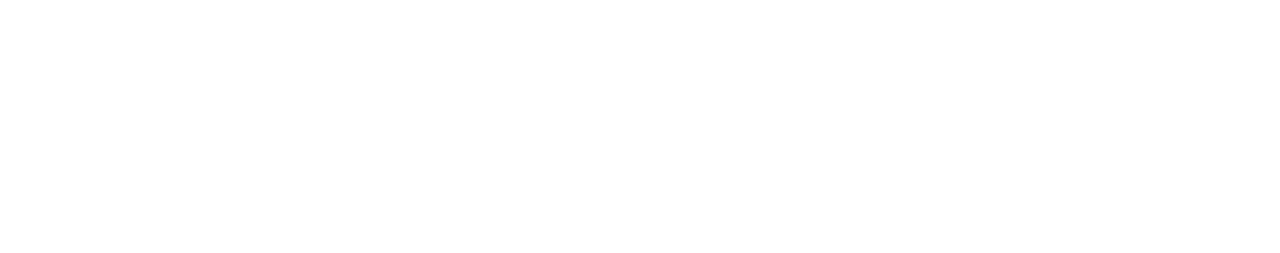
<file: bootstrap-restaurant-template/team.html>
<!DOCTYPE html>
<html lang="en">

<head>
    <meta charset="utf-8">
    <title>Restoran - Bootstrap Restaurant Template</title>
    <meta content="width=device-width, initial-scale=1.0" name="viewport">
    <meta content="" name="keywords">
    <meta content="" name="description">

    <!-- Favicon -->
    <link href="img/favicon.ico" rel="icon">

    <!-- Google Web Fonts -->
    <link rel="preconnect" href="https://fonts.googleapis.com">
    <link rel="preconnect" href="https://fonts.gstatic.com" crossorigin>
    <link href="https://fonts.googleapis.com/css2?family=Heebo:wght@400;500;600&family=Nunito:wght@600;700;800&family=Pacifico&display=swap" rel="stylesheet">

    <!-- Icon Font Stylesheet -->
    <link href="https://cdnjs.cloudflare.com/ajax/libs/font-awesome/5.10.0/css/all.min.css" rel="stylesheet">
    <link href="https://cdn.jsdelivr.net/npm/bootstrap-icons@1.4.1/font/bootstrap-icons.css" rel="stylesheet">

    <!-- Libraries Stylesheet -->
    <link href="lib/animate/animate.min.css" rel="stylesheet">
    <link href="lib/owlcarousel/assets/owl.carousel.min.css" rel="stylesheet">
    <link href="lib/tempusdominus/css/tempusdominus-bootstrap-4.min.css" rel="stylesheet" />

    <!-- Customized Bootstrap Stylesheet -->
    <link href="css/bootstrap.min.css" rel="stylesheet">

    <!-- Template Stylesheet -->
    <link href="css/style.css" rel="stylesheet">
</head>

<body>
    <div class="container-xxl bg-white p-0">
        <!-- Spinner Start -->
        <div id="spinner" class="show bg-white position-fixed translate-middle w-100 vh-100 top-50 start-50 d-flex align-items-center justify-content-center">
            <div class="spinner-border text-primary" style="width: 3rem; height: 3rem;" role="status">
                <span class="sr-only">Loading...</span>
            </div>
        </div>
        <!-- Spinner End -->


        <!-- Navbar & Hero Start -->
        <div class="container-xxl position-relative p-0">
            <nav class="navbar navbar-expand-lg navbar-dark bg-dark px-4 px-lg-5 py-3 py-lg-0">
                <a href="" class="navbar-brand p-0">
                    <h1 class="text-primary m-0"><i class="fa fa-utensils me-3"></i>Restoran</h1>
                    <!-- <img src="img/logo.png" alt="Logo"> -->
                </a>
                <button class="navbar-toggler" type="button" data-bs-toggle="collapse" data-bs-target="#navbarCollapse">
                    <span class="fa fa-bars"></span>
                </button>
                <div class="collapse navbar-collapse" id="navbarCollapse">
                    <div class="navbar-nav ms-auto py-0 pe-4">
                        <a href="index.html" class="nav-item nav-link">Home</a>
                        <a href="about.html" class="nav-item nav-link">About</a>
                        <a href="service.html" class="nav-item nav-link">Service</a>
                        <a href="menu.html" class="nav-item nav-link">Menu</a>
                        <div class="nav-item dropdown">
                            <a href="#" class="nav-link dropdown-toggle active" data-bs-toggle="dropdown">Pages</a>
                            <div class="dropdown-menu m-0">
                                <a href="booking.html" class="dropdown-item">Booking</a>
                                <a href="team.html" class="dropdown-item active">Our Team</a>
                                <a href="testimonial.html" class="dropdown-item">Testimonial</a>
                            </div>
                        </div>
                        <a href="contact.html" class="nav-item nav-link">Contact</a>
                    </div>
                    <a href="" class="btn btn-primary py-2 px-4">Book A Table</a>
                </div>
            </nav>

            <div class="container-xxl py-5 bg-dark hero-header mb-5">
                <div class="container text-center my-5 pt-5 pb-4">
                    <h1 class="display-3 text-white mb-3 animated slideInDown">Our Team</h1>
                    <nav aria-label="breadcrumb">
                        <ol class="breadcrumb justify-content-center text-uppercase">
                            <li class="breadcrumb-item"><a href="#">Home</a></li>
                            <li class="breadcrumb-item"><a href="#">Pages</a></li>
                            <li class="breadcrumb-item text-white active" aria-current="page">Team</li>
                        </ol>
                    </nav>
                </div>
            </div>
        </div>
        <!-- Navbar & Hero End -->


        <!-- Team Start -->
        <div class="container-xxl pt-5 pb-3">
            <div class="container">
                <div class="text-center wow fadeInUp" data-wow-delay="0.1s">
                    <h5 class="section-title ff-secondary text-center text-primary fw-normal">Team Members</h5>
                    <h1 class="mb-5">Our Master Chefs</h1>
                </div>
                <div class="row g-4">
                    <div class="col-lg-3 col-md-6 wow fadeInUp" data-wow-delay="0.1s">
                        <div class="team-item text-center rounded overflow-hidden">
                            <div class="rounded-circle overflow-hidden m-4">
                                <img class="img-fluid" src="img/team-1.jpg" alt="">
                            </div>
                            <h5 class="mb-0">Full Name</h5>
                            <small>Designation</small>
                            <div class="d-flex justify-content-center mt-3">
                                <a class="btn btn-square btn-primary mx-1" href=""><i class="fab fa-facebook-f"></i></a>
                                <a class="btn btn-square btn-primary mx-1" href=""><i class="fab fa-twitter"></i></a>
                                <a class="btn btn-square btn-primary mx-1" href=""><i class="fab fa-instagram"></i></a>
                            </div>
                        </div>
                    </div>
                    <div class="col-lg-3 col-md-6 wow fadeInUp" data-wow-delay="0.3s">
                        <div class="team-item text-center rounded overflow-hidden">
                            <div class="rounded-circle overflow-hidden m-4">
                                <img class="img-fluid" src="img/team-2.jpg" alt="">
                            </div>
                            <h5 class="mb-0">Full Name</h5>
                            <small>Designation</small>
                            <div class="d-flex justify-content-center mt-3">
                                <a class="btn btn-square btn-primary mx-1" href=""><i class="fab fa-facebook-f"></i></a>
                                <a class="btn btn-square btn-primary mx-1" href=""><i class="fab fa-twitter"></i></a>
                                <a class="btn btn-square btn-primary mx-1" href=""><i class="fab fa-instagram"></i></a>
                            </div>
                        </div>
                    </div>
                    <div class="col-lg-3 col-md-6 wow fadeInUp" data-wow-delay="0.5s">
                        <div class="team-item text-center rounded overflow-hidden">
                            <div class="rounded-circle overflow-hidden m-4">
                                <img class="img-fluid" src="img/team-3.jpg" alt="">
                            </div>
                            <h5 class="mb-0">Full Name</h5>
                            <small>Designation</small>
                            <div class="d-flex justify-content-center mt-3">
                                <a class="btn btn-square btn-primary mx-1" href=""><i class="fab fa-facebook-f"></i></a>
                                <a class="btn btn-square btn-primary mx-1" href=""><i class="fab fa-twitter"></i></a>
                                <a class="btn btn-square btn-primary mx-1" href=""><i class="fab fa-instagram"></i></a>
                            </div>
                        </div>
                    </div>
                    <div class="col-lg-3 col-md-6 wow fadeInUp" data-wow-delay="0.7s">
                        <div class="team-item text-center rounded overflow-hidden">
                            <div class="rounded-circle overflow-hidden m-4">
                                <img class="img-fluid" src="img/team-4.jpg" alt="">
                            </div>
                            <h5 class="mb-0">Full Name</h5>
                            <small>Designation</small>
                            <div class="d-flex justify-content-center mt-3">
                                <a class="btn btn-square btn-primary mx-1" href=""><i class="fab fa-facebook-f"></i></a>
                                <a class="btn btn-square btn-primary mx-1" href=""><i class="fab fa-twitter"></i></a>
                                <a class="btn btn-square btn-primary mx-1" href=""><i class="fab fa-instagram"></i></a>
                            </div>
                        </div>
                    </div>
                    <div class="col-lg-3 col-md-6 wow fadeInUp" data-wow-delay="0.1s">
                        <div class="team-item text-center rounded overflow-hidden">
                            <div class="rounded-circle overflow-hidden m-4">
                                <img class="img-fluid" src="img/team-2.jpg" alt="">
                            </div>
                            <h5 class="mb-0">Full Name</h5>
                            <small>Designation</small>
                            <div class="d-flex justify-content-center mt-3">
                                <a class="btn btn-square btn-primary mx-1" href=""><i class="fab fa-facebook-f"></i></a>
                                <a class="btn btn-square btn-primary mx-1" href=""><i class="fab fa-twitter"></i></a>
                                <a class="btn btn-square btn-primary mx-1" href=""><i class="fab fa-instagram"></i></a>
                            </div>
                        </div>
                    </div>
                    <div class="col-lg-3 col-md-6 wow fadeInUp" data-wow-delay="0.3s">
                        <div class="team-item text-center rounded overflow-hidden">
                            <div class="rounded-circle overflow-hidden m-4">
                                <img class="img-fluid" src="img/team-3.jpg" alt="">
                            </div>
                            <h5 class="mb-0">Full Name</h5>
                            <small>Designation</small>
                            <div class="d-flex justify-content-center mt-3">
                                <a class="btn btn-square btn-primary mx-1" href=""><i class="fab fa-facebook-f"></i></a>
                                <a class="btn btn-square btn-primary mx-1" href=""><i class="fab fa-twitter"></i></a>
                                <a class="btn btn-square btn-primary mx-1" href=""><i class="fab fa-instagram"></i></a>
                            </div>
                        </div>
                    </div>
                    <div class="col-lg-3 col-md-6 wow fadeInUp" data-wow-delay="0.5s">
                        <div class="team-item text-center rounded overflow-hidden">
                            <div class="rounded-circle overflow-hidden m-4">
                                <img class="img-fluid" src="img/team-4.jpg" alt="">
                            </div>
                            <h5 class="mb-0">Full Name</h5>
                            <small>Designation</small>
                            <div class="d-flex justify-content-center mt-3">
                                <a class="btn btn-square btn-primary mx-1" href=""><i class="fab fa-facebook-f"></i></a>
                                <a class="btn btn-square btn-primary mx-1" href=""><i class="fab fa-twitter"></i></a>
                                <a class="btn btn-square btn-primary mx-1" href=""><i class="fab fa-instagram"></i></a>
                            </div>
                        </div>
                    </div>
                    <div class="col-lg-3 col-md-6 wow fadeInUp" data-wow-delay="0.7s">
                        <div class="team-item text-center rounded overflow-hidden">
                            <div class="rounded-circle overflow-hidden m-4">
                                <img class="img-fluid" src="img/team-1.jpg" alt="">
                            </div>
                            <h5 class="mb-0">Full Name</h5>
                            <small>Designation</small>
                            <div class="d-flex justify-content-center mt-3">
                                <a class="btn btn-square btn-primary mx-1" href=""><i class="fab fa-facebook-f"></i></a>
                                <a class="btn btn-square btn-primary mx-1" href=""><i class="fab fa-twitter"></i></a>
                                <a class="btn btn-square btn-primary mx-1" href=""><i class="fab fa-instagram"></i></a>
                            </div>
                        </div>
                    </div>
                </div>
            </div>
        </div>
        <!-- Team End -->
        

        <!-- Footer Start -->
        <div class="container-fluid bg-dark text-light footer pt-5 mt-5 wow fadeIn" data-wow-delay="0.1s">
            <div class="container py-5">
                <div class="row g-5">
                    <div class="col-lg-3 col-md-6">
                        <h4 class="section-title ff-secondary text-start text-primary fw-normal mb-4">Company</h4>
                        <a class="btn btn-link" href="">About Us</a>
                        <a class="btn btn-link" href="">Contact Us</a>
                        <a class="btn btn-link" href="">Reservation</a>
                        <a class="btn btn-link" href="">Privacy Policy</a>
                        <a class="btn btn-link" href="">Terms & Condition</a>
                    </div>
                    <div class="col-lg-3 col-md-6">
                        <h4 class="section-title ff-secondary text-start text-primary fw-normal mb-4">Contact</h4>
                        <p class="mb-2"><i class="fa fa-map-marker-alt me-3"></i>123 Street, New York, USA</p>
                        <p class="mb-2"><i class="fa fa-phone-alt me-3"></i>+012 345 67890</p>
                        <p class="mb-2"><i class="fa fa-envelope me-3"></i>info@example.com</p>
                        <div class="d-flex pt-2">
                            <a class="btn btn-outline-light btn-social" href=""><i class="fab fa-twitter"></i></a>
                            <a class="btn btn-outline-light btn-social" href=""><i class="fab fa-facebook-f"></i></a>
                            <a class="btn btn-outline-light btn-social" href=""><i class="fab fa-youtube"></i></a>
                            <a class="btn btn-outline-light btn-social" href=""><i class="fab fa-linkedin-in"></i></a>
                        </div>
                    </div>
                    <div class="col-lg-3 col-md-6">
                        <h4 class="section-title ff-secondary text-start text-primary fw-normal mb-4">Opening</h4>
                        <h5 class="text-light fw-normal">Monday - Saturday</h5>
                        <p>09AM - 09PM</p>
                        <h5 class="text-light fw-normal">Sunday</h5>
                        <p>10AM - 08PM</p>
                    </div>
                    <div class="col-lg-3 col-md-6">
                        <h4 class="section-title ff-secondary text-start text-primary fw-normal mb-4">Newsletter</h4>
                        <p>Dolor amet sit justo amet elitr clita ipsum elitr est.</p>
                        <div class="position-relative mx-auto" style="max-width: 400px;">
                            <input class="form-control border-primary w-100 py-3 ps-4 pe-5" type="text" placeholder="Your email">
                            <button type="button" class="btn btn-primary py-2 position-absolute top-0 end-0 mt-2 me-2">SignUp</button>
                        </div>
                    </div>
                </div>
            </div>
            <div class="container">
                <div class="copyright">
                    <div class="row">
                        <div class="col-md-6 text-center text-md-start mb-3 mb-md-0">
                            &copy; <a class="border-bottom" href="#">Your Site Name</a>, All Right Reserved. 
							
							<!--/*** This template is free as long as you keep the footer author’s credit link/attribution link/backlink. If you'd like to use the template without the footer author’s credit link/attribution link/backlink, you can purchase the Credit Removal License from "https://htmlcodex.com/credit-removal". Thank you for your support. ***/-->
							Designed By <a class="border-bottom" href="https://htmlcodex.com">HTML Codex</a>
                        </div>
                        <div class="col-md-6 text-center text-md-end">
                            <div class="footer-menu">
                                <a href="">Home</a>
                                <a href="">Cookies</a>
                                <a href="">Help</a>
                                <a href="">FQAs</a>
                            </div>
                        </div>
                    </div>
                </div>
            </div>
        </div>
        <!-- Footer End -->


        <!-- Back to Top -->
        <a href="#" class="btn btn-lg btn-primary btn-lg-square back-to-top"><i class="bi bi-arrow-up"></i></a>
    </div>

    <!-- JavaScript Libraries -->
    <script src="https://code.jquery.com/jquery-3.4.1.min.js"></script>
    <script src="https://cdn.jsdelivr.net/npm/bootstrap@5.0.0/dist/js/bootstrap.bundle.min.js"></script>
    <script src="lib/wow/wow.min.js"></script>
    <script src="lib/easing/easing.min.js"></script>
    <script src="lib/waypoints/waypoints.min.js"></script>
    <script src="lib/counterup/counterup.min.js"></script>
    <script src="lib/owlcarousel/owl.carousel.min.js"></script>
    <script src="lib/tempusdominus/js/moment.min.js"></script>
    <script src="lib/tempusdominus/js/moment-timezone.min.js"></script>
    <script src="lib/tempusdominus/js/tempusdominus-bootstrap-4.min.js"></script>

    <!-- Template Javascript -->
    <script src="js/main.js"></script>
</body>

</html>
</file>
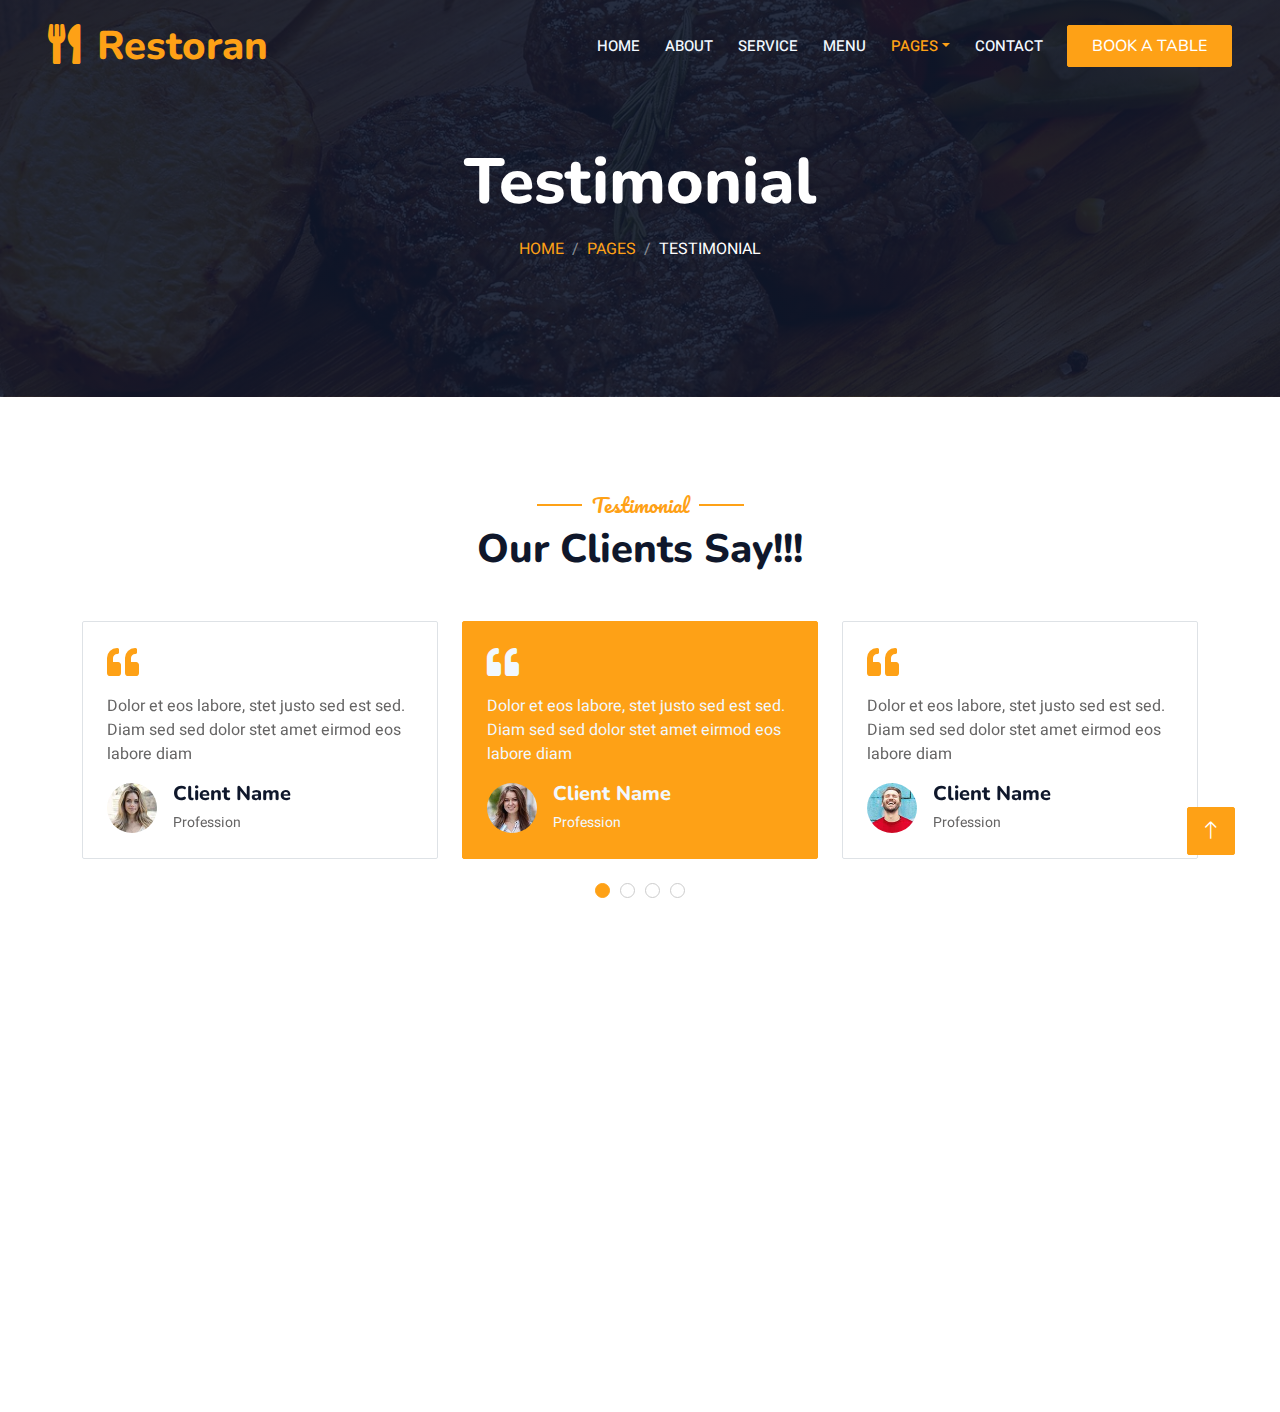
<file: bootstrap-restaurant-template/testimonial.html>
<!DOCTYPE html>
<html lang="en">

<head>
    <meta charset="utf-8">
    <title>Restoran - Bootstrap Restaurant Template</title>
    <meta content="width=device-width, initial-scale=1.0" name="viewport">
    <meta content="" name="keywords">
    <meta content="" name="description">

    <!-- Favicon -->
    <link href="img/favicon.ico" rel="icon">

    <!-- Google Web Fonts -->
    <link rel="preconnect" href="https://fonts.googleapis.com">
    <link rel="preconnect" href="https://fonts.gstatic.com" crossorigin>
    <link href="https://fonts.googleapis.com/css2?family=Heebo:wght@400;500;600&family=Nunito:wght@600;700;800&family=Pacifico&display=swap" rel="stylesheet">

    <!-- Icon Font Stylesheet -->
    <link href="https://cdnjs.cloudflare.com/ajax/libs/font-awesome/5.10.0/css/all.min.css" rel="stylesheet">
    <link href="https://cdn.jsdelivr.net/npm/bootstrap-icons@1.4.1/font/bootstrap-icons.css" rel="stylesheet">

    <!-- Libraries Stylesheet -->
    <link href="lib/animate/animate.min.css" rel="stylesheet">
    <link href="lib/owlcarousel/assets/owl.carousel.min.css" rel="stylesheet">
    <link href="lib/tempusdominus/css/tempusdominus-bootstrap-4.min.css" rel="stylesheet" />

    <!-- Customized Bootstrap Stylesheet -->
    <link href="css/bootstrap.min.css" rel="stylesheet">

    <!-- Template Stylesheet -->
    <link href="css/style.css" rel="stylesheet">
</head>

<body>
    <div class="container-xxl bg-white p-0">
        <!-- Spinner Start -->
        <div id="spinner" class="show bg-white position-fixed translate-middle w-100 vh-100 top-50 start-50 d-flex align-items-center justify-content-center">
            <div class="spinner-border text-primary" style="width: 3rem; height: 3rem;" role="status">
                <span class="sr-only">Loading...</span>
            </div>
        </div>
        <!-- Spinner End -->


        <!-- Navbar & Hero Start -->
        <div class="container-xxl position-relative p-0">
            <nav class="navbar navbar-expand-lg navbar-dark bg-dark px-4 px-lg-5 py-3 py-lg-0">
                <a href="" class="navbar-brand p-0">
                    <h1 class="text-primary m-0"><i class="fa fa-utensils me-3"></i>Restoran</h1>
                    <!-- <img src="img/logo.png" alt="Logo"> -->
                </a>
                <button class="navbar-toggler" type="button" data-bs-toggle="collapse" data-bs-target="#navbarCollapse">
                    <span class="fa fa-bars"></span>
                </button>
                <div class="collapse navbar-collapse" id="navbarCollapse">
                    <div class="navbar-nav ms-auto py-0 pe-4">
                        <a href="index.html" class="nav-item nav-link">Home</a>
                        <a href="about.html" class="nav-item nav-link">About</a>
                        <a href="service.html" class="nav-item nav-link">Service</a>
                        <a href="menu.html" class="nav-item nav-link">Menu</a>
                        <div class="nav-item dropdown">
                            <a href="#" class="nav-link dropdown-toggle active" data-bs-toggle="dropdown">Pages</a>
                            <div class="dropdown-menu m-0">
                                <a href="booking.html" class="dropdown-item">Booking</a>
                                <a href="team.html" class="dropdown-item">Our Team</a>
                                <a href="testimonial.html" class="dropdown-item active">Testimonial</a>
                            </div>
                        </div>
                        <a href="contact.html" class="nav-item nav-link">Contact</a>
                    </div>
                    <a href="" class="btn btn-primary py-2 px-4">Book A Table</a>
                </div>
            </nav>

            <div class="container-xxl py-5 bg-dark hero-header mb-5">
                <div class="container text-center my-5 pt-5 pb-4">
                    <h1 class="display-3 text-white mb-3 animated slideInDown">Testimonial</h1>
                    <nav aria-label="breadcrumb">
                        <ol class="breadcrumb justify-content-center text-uppercase">
                            <li class="breadcrumb-item"><a href="#">Home</a></li>
                            <li class="breadcrumb-item"><a href="#">Pages</a></li>
                            <li class="breadcrumb-item text-white active" aria-current="page">Testimonial</li>
                        </ol>
                    </nav>
                </div>
            </div>
        </div>
        <!-- Navbar & Hero End -->


        <!-- Testimonial Start -->
        <div class="container-xxl py-5 wow fadeInUp" data-wow-delay="0.1s">
            <div class="container">
                <div class="text-center">
                    <h5 class="section-title ff-secondary text-center text-primary fw-normal">Testimonial</h5>
                    <h1 class="mb-5">Our Clients Say!!!</h1>
                </div>
                <div class="owl-carousel testimonial-carousel">
                    <div class="testimonial-item bg-transparent border rounded p-4">
                        <i class="fa fa-quote-left fa-2x text-primary mb-3"></i>
                        <p>Dolor et eos labore, stet justo sed est sed. Diam sed sed dolor stet amet eirmod eos labore diam</p>
                        <div class="d-flex align-items-center">
                            <img class="img-fluid flex-shrink-0 rounded-circle" src="img/testimonial-1.jpg" style="width: 50px; height: 50px;">
                            <div class="ps-3">
                                <h5 class="mb-1">Client Name</h5>
                                <small>Profession</small>
                            </div>
                        </div>
                    </div>
                    <div class="testimonial-item bg-transparent border rounded p-4">
                        <i class="fa fa-quote-left fa-2x text-primary mb-3"></i>
                        <p>Dolor et eos labore, stet justo sed est sed. Diam sed sed dolor stet amet eirmod eos labore diam</p>
                        <div class="d-flex align-items-center">
                            <img class="img-fluid flex-shrink-0 rounded-circle" src="img/testimonial-2.jpg" style="width: 50px; height: 50px;">
                            <div class="ps-3">
                                <h5 class="mb-1">Client Name</h5>
                                <small>Profession</small>
                            </div>
                        </div>
                    </div>
                    <div class="testimonial-item bg-transparent border rounded p-4">
                        <i class="fa fa-quote-left fa-2x text-primary mb-3"></i>
                        <p>Dolor et eos labore, stet justo sed est sed. Diam sed sed dolor stet amet eirmod eos labore diam</p>
                        <div class="d-flex align-items-center">
                            <img class="img-fluid flex-shrink-0 rounded-circle" src="img/testimonial-3.jpg" style="width: 50px; height: 50px;">
                            <div class="ps-3">
                                <h5 class="mb-1">Client Name</h5>
                                <small>Profession</small>
                            </div>
                        </div>
                    </div>
                    <div class="testimonial-item bg-transparent border rounded p-4">
                        <i class="fa fa-quote-left fa-2x text-primary mb-3"></i>
                        <p>Dolor et eos labore, stet justo sed est sed. Diam sed sed dolor stet amet eirmod eos labore diam</p>
                        <div class="d-flex align-items-center">
                            <img class="img-fluid flex-shrink-0 rounded-circle" src="img/testimonial-4.jpg" style="width: 50px; height: 50px;">
                            <div class="ps-3">
                                <h5 class="mb-1">Client Name</h5>
                                <small>Profession</small>
                            </div>
                        </div>
                    </div>
                </div>
            </div>
        </div>
        <!-- Testimonial End -->
        

        <!-- Footer Start -->
        <div class="container-fluid bg-dark text-light footer pt-5 mt-5 wow fadeIn" data-wow-delay="0.1s">
            <div class="container py-5">
                <div class="row g-5">
                    <div class="col-lg-3 col-md-6">
                        <h4 class="section-title ff-secondary text-start text-primary fw-normal mb-4">Company</h4>
                        <a class="btn btn-link" href="">About Us</a>
                        <a class="btn btn-link" href="">Contact Us</a>
                        <a class="btn btn-link" href="">Reservation</a>
                        <a class="btn btn-link" href="">Privacy Policy</a>
                        <a class="btn btn-link" href="">Terms & Condition</a>
                    </div>
                    <div class="col-lg-3 col-md-6">
                        <h4 class="section-title ff-secondary text-start text-primary fw-normal mb-4">Contact</h4>
                        <p class="mb-2"><i class="fa fa-map-marker-alt me-3"></i>123 Street, New York, USA</p>
                        <p class="mb-2"><i class="fa fa-phone-alt me-3"></i>+012 345 67890</p>
                        <p class="mb-2"><i class="fa fa-envelope me-3"></i>info@example.com</p>
                        <div class="d-flex pt-2">
                            <a class="btn btn-outline-light btn-social" href=""><i class="fab fa-twitter"></i></a>
                            <a class="btn btn-outline-light btn-social" href=""><i class="fab fa-facebook-f"></i></a>
                            <a class="btn btn-outline-light btn-social" href=""><i class="fab fa-youtube"></i></a>
                            <a class="btn btn-outline-light btn-social" href=""><i class="fab fa-linkedin-in"></i></a>
                        </div>
                    </div>
                    <div class="col-lg-3 col-md-6">
                        <h4 class="section-title ff-secondary text-start text-primary fw-normal mb-4">Opening</h4>
                        <h5 class="text-light fw-normal">Monday - Saturday</h5>
                        <p>09AM - 09PM</p>
                        <h5 class="text-light fw-normal">Sunday</h5>
                        <p>10AM - 08PM</p>
                    </div>
                    <div class="col-lg-3 col-md-6">
                        <h4 class="section-title ff-secondary text-start text-primary fw-normal mb-4">Newsletter</h4>
                        <p>Dolor amet sit justo amet elitr clita ipsum elitr est.</p>
                        <div class="position-relative mx-auto" style="max-width: 400px;">
                            <input class="form-control border-primary w-100 py-3 ps-4 pe-5" type="text" placeholder="Your email">
                            <button type="button" class="btn btn-primary py-2 position-absolute top-0 end-0 mt-2 me-2">SignUp</button>
                        </div>
                    </div>
                </div>
            </div>
            <div class="container">
                <div class="copyright">
                    <div class="row">
                        <div class="col-md-6 text-center text-md-start mb-3 mb-md-0">
                            &copy; <a class="border-bottom" href="#">Your Site Name</a>, All Right Reserved. 
							
							<!--/*** This template is free as long as you keep the footer author’s credit link/attribution link/backlink. If you'd like to use the template without the footer author’s credit link/attribution link/backlink, you can purchase the Credit Removal License from "https://htmlcodex.com/credit-removal". Thank you for your support. ***/-->
							Designed By <a class="border-bottom" href="https://htmlcodex.com">HTML Codex</a>
                        </div>
                        <div class="col-md-6 text-center text-md-end">
                            <div class="footer-menu">
                                <a href="">Home</a>
                                <a href="">Cookies</a>
                                <a href="">Help</a>
                                <a href="">FQAs</a>
                            </div>
                        </div>
                    </div>
                </div>
            </div>
        </div>
        <!-- Footer End -->


        <!-- Back to Top -->
        <a href="#" class="btn btn-lg btn-primary btn-lg-square back-to-top"><i class="bi bi-arrow-up"></i></a>
    </div>

    <!-- JavaScript Libraries -->
    <script src="https://code.jquery.com/jquery-3.4.1.min.js"></script>
    <script src="https://cdn.jsdelivr.net/npm/bootstrap@5.0.0/dist/js/bootstrap.bundle.min.js"></script>
    <script src="lib/wow/wow.min.js"></script>
    <script src="lib/easing/easing.min.js"></script>
    <script src="lib/waypoints/waypoints.min.js"></script>
    <script src="lib/counterup/counterup.min.js"></script>
    <script src="lib/owlcarousel/owl.carousel.min.js"></script>
    <script src="lib/tempusdominus/js/moment.min.js"></script>
    <script src="lib/tempusdominus/js/moment-timezone.min.js"></script>
    <script src="lib/tempusdominus/js/tempusdominus-bootstrap-4.min.js"></script>

    <!-- Template Javascript -->
    <script src="js/main.js"></script>
</body>

</html>
</file>
<file: bootstrap-restaurant-template/css/style.css>
/********** Template CSS **********/
:root {
    --primary: #FEA116;
    --light: #F1F8FF;
    --dark: #0F172B;
}

.ff-secondary {
    font-family: 'Pacifico', cursive;
}

.fw-medium {
    font-weight: 600 !important;
}

.fw-semi-bold {
    font-weight: 700 !important;
}

.back-to-top {
    position: fixed;
    display: none;
    right: 45px;
    bottom: 45px;
    z-index: 99;
}


/*** Spinner ***/
#spinner {
    opacity: 0;
    visibility: hidden;
    transition: opacity .5s ease-out, visibility 0s linear .5s;
    z-index: 99999;
}

#spinner.show {
    transition: opacity .5s ease-out, visibility 0s linear 0s;
    visibility: visible;
    opacity: 1;
}


/*** Button ***/
.btn {
    font-family: 'Nunito', sans-serif;
    font-weight: 500;
    text-transform: uppercase;
    transition: .5s;
}

.btn.btn-primary,
.btn.btn-secondary {
    color: #FFFFFF;
}

.btn-square {
    width: 38px;
    height: 38px;
}

.btn-sm-square {
    width: 32px;
    height: 32px;
}

.btn-lg-square {
    width: 48px;
    height: 48px;
}

.btn-square,
.btn-sm-square,
.btn-lg-square {
    padding: 0;
    display: flex;
    align-items: center;
    justify-content: center;
    font-weight: normal;
    border-radius: 2px;
}


/*** Navbar ***/
.navbar-dark .navbar-nav .nav-link {
    position: relative;
    margin-left: 25px;
    padding: 35px 0;
    font-size: 15px;
    color: var(--light) !important;
    text-transform: uppercase;
    font-weight: 500;
    outline: none;
    transition: .5s;
}

.sticky-top.navbar-dark .navbar-nav .nav-link {
    padding: 20px 0;
}

.navbar-dark .navbar-nav .nav-link:hover,
.navbar-dark .navbar-nav .nav-link.active {
    color: var(--primary) !important;
}

.navbar-dark .navbar-brand img {
    max-height: 60px;
    transition: .5s;
}

.sticky-top.navbar-dark .navbar-brand img {
    max-height: 45px;
}

@media (max-width: 991.98px) {
    .sticky-top.navbar-dark {
        position: relative;
    }

    .navbar-dark .navbar-collapse {
        margin-top: 15px;
        border-top: 1px solid rgba(255, 255, 255, .1)
    }

    .navbar-dark .navbar-nav .nav-link,
    .sticky-top.navbar-dark .navbar-nav .nav-link {
        padding: 10px 0;
        margin-left: 0;
    }

    .navbar-dark .navbar-brand img {
        max-height: 45px;
    }
}

@media (min-width: 992px) {
    .navbar-dark {
        position: absolute;
        width: 100%;
        top: 0;
        left: 0;
        z-index: 999;
        background: transparent !important;
    }
    
    .sticky-top.navbar-dark {
        position: fixed;
        background: var(--dark) !important;
    }
}


/*** Hero Header ***/
.hero-header {
    background: linear-gradient(rgba(15, 23, 43, .9), rgba(15, 23, 43, .9)), url(../img/bg-hero.jpg);
    background-position: center center;
    background-repeat: no-repeat;
    background-size: cover;
}

.hero-header img {
    animation: imgRotate 50s linear infinite;
}

@keyframes imgRotate { 
    100% { 
        transform: rotate(360deg); 
    } 
}

.breadcrumb-item + .breadcrumb-item::before {
    color: rgba(255, 255, 255, .5);
}


/*** Section Title ***/
.section-title {
    position: relative;
    display: inline-block;
}

.section-title::before {
    position: absolute;
    content: "";
    width: 45px;
    height: 2px;
    top: 50%;
    left: -55px;
    margin-top: -1px;
    background: var(--primary);
}

.section-title::after {
    position: absolute;
    content: "";
    width: 45px;
    height: 2px;
    top: 50%;
    right: -55px;
    margin-top: -1px;
    background: var(--primary);
}

.section-title.text-start::before,
.section-title.text-end::after {
    display: none;
}


/*** Service ***/
.service-item {
    box-shadow: 0 0 45px rgba(0, 0, 0, .08);
    transition: .5s;
}

.service-item:hover {
    background: var(--primary);
}

.service-item * {
    transition: .5s;
}

.service-item:hover * {
    color: var(--light) !important;
}


/*** Food Menu ***/
.nav-pills .nav-item .active {
    border-bottom: 2px solid var(--primary);
}


/*** Youtube Video ***/
.video {
    position: relative;
    height: 100%;
    min-height: 500px;
    background: linear-gradient(rgba(15, 23, 43, .1), rgba(15, 23, 43, .1)), url(../img/video.jpg);
    background-position: center center;
    background-repeat: no-repeat;
    background-size: cover;
}

.video .btn-play {
    position: absolute;
    z-index: 3;
    top: 50%;
    left: 50%;
    transform: translateX(-50%) translateY(-50%);
    box-sizing: content-box;
    display: block;
    width: 32px;
    height: 44px;
    border-radius: 50%;
    border: none;
    outline: none;
    padding: 18px 20px 18px 28px;
}

.video .btn-play:before {
    content: "";
    position: absolute;
    z-index: 0;
    left: 50%;
    top: 50%;
    transform: translateX(-50%) translateY(-50%);
    display: block;
    width: 100px;
    height: 100px;
    background: var(--primary);
    border-radius: 50%;
    animation: pulse-border 1500ms ease-out infinite;
}

.video .btn-play:after {
    content: "";
    position: absolute;
    z-index: 1;
    left: 50%;
    top: 50%;
    transform: translateX(-50%) translateY(-50%);
    display: block;
    width: 100px;
    height: 100px;
    background: var(--primary);
    border-radius: 50%;
    transition: all 200ms;
}

.video .btn-play img {
    position: relative;
    z-index: 3;
    max-width: 100%;
    width: auto;
    height: auto;
}

.video .btn-play span {
    display: block;
    position: relative;
    z-index: 3;
    width: 0;
    height: 0;
    border-left: 32px solid var(--dark);
    border-top: 22px solid transparent;
    border-bottom: 22px solid transparent;
}

@keyframes pulse-border {
    0% {
        transform: translateX(-50%) translateY(-50%) translateZ(0) scale(1);
        opacity: 1;
    }

    100% {
        transform: translateX(-50%) translateY(-50%) translateZ(0) scale(1.5);
        opacity: 0;
    }
}

#videoModal {
    z-index: 99999;
}

#videoModal .modal-dialog {
    position: relative;
    max-width: 800px;
    margin: 60px auto 0 auto;
}

#videoModal .modal-body {
    position: relative;
    padding: 0px;
}

#videoModal .close {
    position: absolute;
    width: 30px;
    height: 30px;
    right: 0px;
    top: -30px;
    z-index: 999;
    font-size: 30px;
    font-weight: normal;
    color: #FFFFFF;
    background: #000000;
    opacity: 1;
}


/*** Team ***/
.team-item {
    box-shadow: 0 0 45px rgba(0, 0, 0, .08);
    height: calc(100% - 38px);
    transition: .5s;
}

.team-item img {
    transition: .5s;
}

.team-item:hover img {
    transform: scale(1.1);
}

.team-item:hover {
    height: 100%;
}

.team-item .btn {
    border-radius: 38px 38px 0 0;
}


/*** Testimonial ***/
.testimonial-carousel .owl-item .testimonial-item,
.testimonial-carousel .owl-item.center .testimonial-item * {
    transition: .5s;
}

.testimonial-carousel .owl-item.center .testimonial-item {
    background: var(--primary) !important;
    border-color: var(--primary) !important;
}

.testimonial-carousel .owl-item.center .testimonial-item * {
    color: var(--light) !important;
}

.testimonial-carousel .owl-dots {
    margin-top: 24px;
    display: flex;
    align-items: flex-end;
    justify-content: center;
}

.testimonial-carousel .owl-dot {
    position: relative;
    display: inline-block;
    margin: 0 5px;
    width: 15px;
    height: 15px;
    border: 1px solid #CCCCCC;
    border-radius: 15px;
    transition: .5s;
}

.testimonial-carousel .owl-dot.active {
    background: var(--primary);
    border-color: var(--primary);
}


/*** Footer ***/
.footer .btn.btn-social {
    margin-right: 5px;
    width: 35px;
    height: 35px;
    display: flex;
    align-items: center;
    justify-content: center;
    color: var(--light);
    border: 1px solid #FFFFFF;
    border-radius: 35px;
    transition: .3s;
}

.footer .btn.btn-social:hover {
    color: var(--primary);
}

.footer .btn.btn-link {
    display: block;
    margin-bottom: 5px;
    padding: 0;
    text-align: left;
    color: #FFFFFF;
    font-size: 15px;
    font-weight: normal;
    text-transform: capitalize;
    transition: .3s;
}

.footer .btn.btn-link::before {
    position: relative;
    content: "\f105";
    font-family: "Font Awesome 5 Free";
    font-weight: 900;
    margin-right: 10px;
}

.footer .btn.btn-link:hover {
    letter-spacing: 1px;
    box-shadow: none;
}

.footer .copyright {
    padding: 25px 0;
    font-size: 15px;
    border-top: 1px solid rgba(256, 256, 256, .1);
}

.footer .copyright a {
    color: var(--light);
}

.footer .footer-menu a {
    margin-right: 15px;
    padding-right: 15px;
    border-right: 1px solid rgba(255, 255, 255, .1);
}

.footer .footer-menu a:last-child {
    margin-right: 0;
    padding-right: 0;
    border-right: none;
}
</file>
